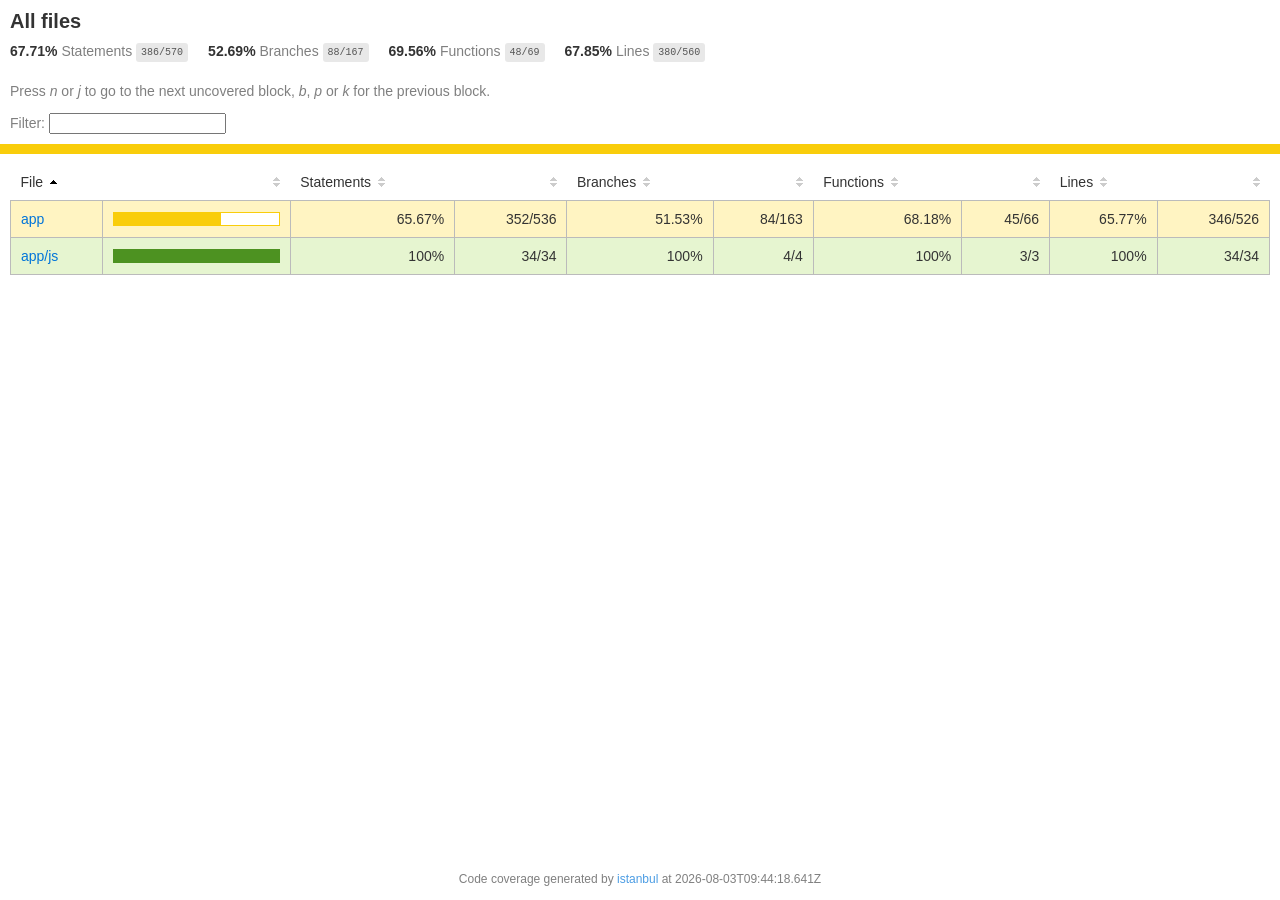
<file: coverage/index.html>
<!doctype html>
<html lang="en">

<head>
    <title>Code coverage report for All files</title>
    <meta charset="utf-8" />
    <link rel="stylesheet" href="prettify.css" />
    <link rel="stylesheet" href="base.css" />
    <link rel="shortcut icon" type="image/x-icon" href="favicon.png" />
    <meta name="viewport" content="width=device-width, initial-scale=1" />
    <style type='text/css'>
        .coverage-summary .sorter {
            background-image: url(sort-arrow-sprite.png);
        }
    </style>
</head>
    
<body>
<div class='wrapper'>
    <div class='pad1'>
        <h1>All files</h1>
        <div class='clearfix'>
            
            <div class='fl pad1y space-right2'>
                <span class="strong">67.71% </span>
                <span class="quiet">Statements</span>
                <span class='fraction'>386/570</span>
            </div>
        
            
            <div class='fl pad1y space-right2'>
                <span class="strong">52.69% </span>
                <span class="quiet">Branches</span>
                <span class='fraction'>88/167</span>
            </div>
        
            
            <div class='fl pad1y space-right2'>
                <span class="strong">69.56% </span>
                <span class="quiet">Functions</span>
                <span class='fraction'>48/69</span>
            </div>
        
            
            <div class='fl pad1y space-right2'>
                <span class="strong">67.85% </span>
                <span class="quiet">Lines</span>
                <span class='fraction'>380/560</span>
            </div>
        
            
        </div>
        <p class="quiet">
            Press <em>n</em> or <em>j</em> to go to the next uncovered block, <em>b</em>, <em>p</em> or <em>k</em> for the previous block.
        </p>
        <template id="filterTemplate">
            <div class="quiet">
                Filter:
                <input type="search" id="fileSearch">
            </div>
        </template>
    </div>
    <div class='status-line medium'></div>
    <div class="pad1">
<table class="coverage-summary">
<thead>
<tr>
   <th data-col="file" data-fmt="html" data-html="true" class="file">File</th>
   <th data-col="pic" data-type="number" data-fmt="html" data-html="true" class="pic"></th>
   <th data-col="statements" data-type="number" data-fmt="pct" class="pct">Statements</th>
   <th data-col="statements_raw" data-type="number" data-fmt="html" class="abs"></th>
   <th data-col="branches" data-type="number" data-fmt="pct" class="pct">Branches</th>
   <th data-col="branches_raw" data-type="number" data-fmt="html" class="abs"></th>
   <th data-col="functions" data-type="number" data-fmt="pct" class="pct">Functions</th>
   <th data-col="functions_raw" data-type="number" data-fmt="html" class="abs"></th>
   <th data-col="lines" data-type="number" data-fmt="pct" class="pct">Lines</th>
   <th data-col="lines_raw" data-type="number" data-fmt="html" class="abs"></th>
</tr>
</thead>
<tbody><tr>
	<td class="file medium" data-value="app"><a href="app/index.html">app</a></td>
	<td data-value="65.67" class="pic medium">
	<div class="chart"><div class="cover-fill" style="width: 65%"></div><div class="cover-empty" style="width: 35%"></div></div>
	</td>
	<td data-value="65.67" class="pct medium">65.67%</td>
	<td data-value="536" class="abs medium">352/536</td>
	<td data-value="51.53" class="pct medium">51.53%</td>
	<td data-value="163" class="abs medium">84/163</td>
	<td data-value="68.18" class="pct medium">68.18%</td>
	<td data-value="66" class="abs medium">45/66</td>
	<td data-value="65.77" class="pct medium">65.77%</td>
	<td data-value="526" class="abs medium">346/526</td>
	</tr>

<tr>
	<td class="file high" data-value="app/js"><a href="app/js/index.html">app/js</a></td>
	<td data-value="100" class="pic high">
	<div class="chart"><div class="cover-fill cover-full" style="width: 100%"></div><div class="cover-empty" style="width: 0%"></div></div>
	</td>
	<td data-value="100" class="pct high">100%</td>
	<td data-value="34" class="abs high">34/34</td>
	<td data-value="100" class="pct high">100%</td>
	<td data-value="4" class="abs high">4/4</td>
	<td data-value="100" class="pct high">100%</td>
	<td data-value="3" class="abs high">3/3</td>
	<td data-value="100" class="pct high">100%</td>
	<td data-value="34" class="abs high">34/34</td>
	</tr>

</tbody>
</table>
</div>
                <div class='push'></div><!-- for sticky footer -->
            </div><!-- /wrapper -->
            <div class='footer quiet pad2 space-top1 center small'>
                Code coverage generated by
                <a href="https://istanbul.js.org/" target="_blank" rel="noopener noreferrer">istanbul</a>
                at 2026-08-03T09:44:18.641Z
            </div>
        <script src="prettify.js"></script>
        <script>
            window.onload = function () {
                prettyPrint();
            };
        </script>
        <script src="sorter.js"></script>
        <script src="block-navigation.js"></script>
    </body>
</html>
</file>
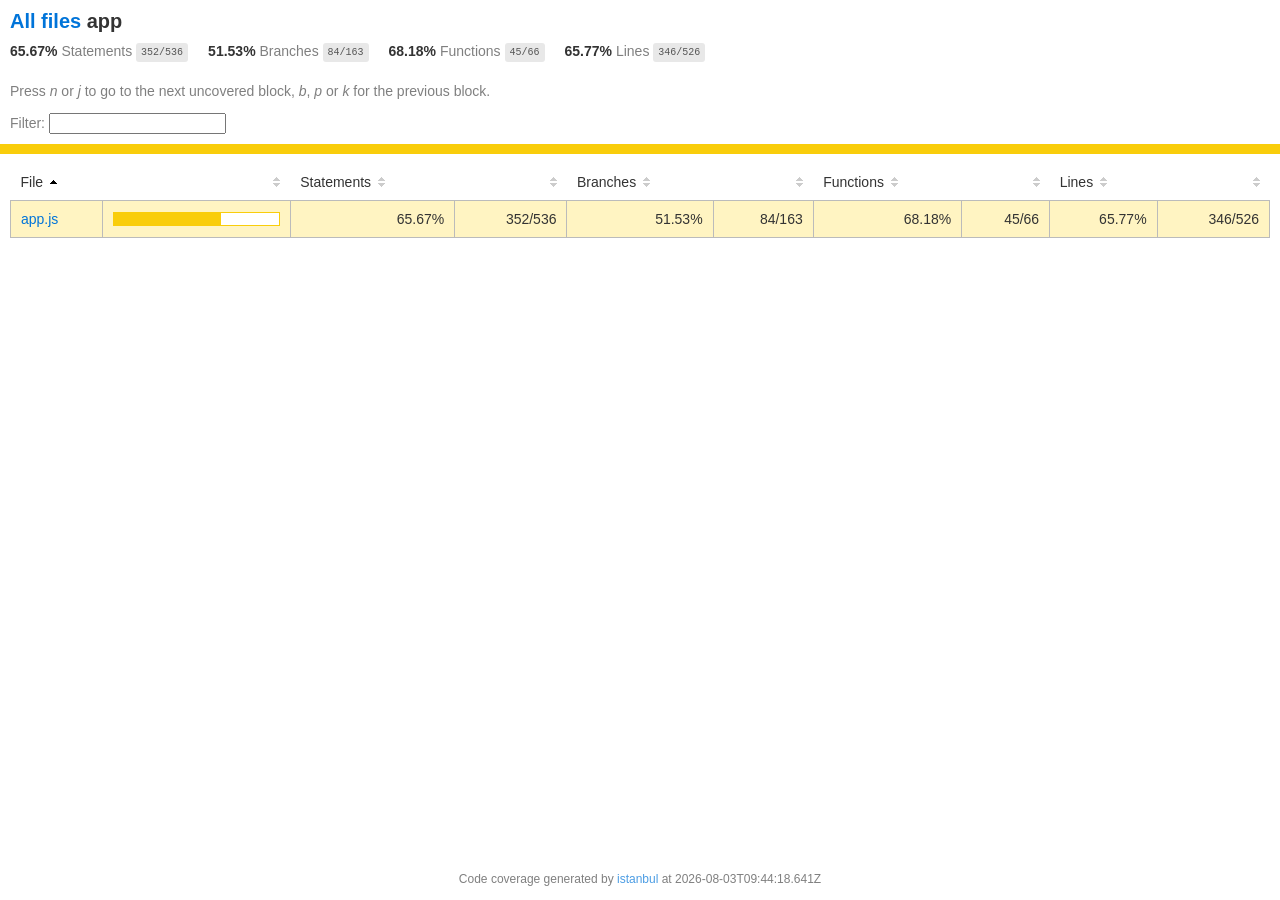
<file: coverage/app/index.html>
<!doctype html>
<html lang="en">

<head>
    <title>Code coverage report for app</title>
    <meta charset="utf-8" />
    <link rel="stylesheet" href="../prettify.css" />
    <link rel="stylesheet" href="../base.css" />
    <link rel="shortcut icon" type="image/x-icon" href="../favicon.png" />
    <meta name="viewport" content="width=device-width, initial-scale=1" />
    <style type='text/css'>
        .coverage-summary .sorter {
            background-image: url(../sort-arrow-sprite.png);
        }
    </style>
</head>
    
<body>
<div class='wrapper'>
    <div class='pad1'>
        <h1><a href="../index.html">All files</a> app</h1>
        <div class='clearfix'>
            
            <div class='fl pad1y space-right2'>
                <span class="strong">65.67% </span>
                <span class="quiet">Statements</span>
                <span class='fraction'>352/536</span>
            </div>
        
            
            <div class='fl pad1y space-right2'>
                <span class="strong">51.53% </span>
                <span class="quiet">Branches</span>
                <span class='fraction'>84/163</span>
            </div>
        
            
            <div class='fl pad1y space-right2'>
                <span class="strong">68.18% </span>
                <span class="quiet">Functions</span>
                <span class='fraction'>45/66</span>
            </div>
        
            
            <div class='fl pad1y space-right2'>
                <span class="strong">65.77% </span>
                <span class="quiet">Lines</span>
                <span class='fraction'>346/526</span>
            </div>
        
            
        </div>
        <p class="quiet">
            Press <em>n</em> or <em>j</em> to go to the next uncovered block, <em>b</em>, <em>p</em> or <em>k</em> for the previous block.
        </p>
        <template id="filterTemplate">
            <div class="quiet">
                Filter:
                <input type="search" id="fileSearch">
            </div>
        </template>
    </div>
    <div class='status-line medium'></div>
    <div class="pad1">
<table class="coverage-summary">
<thead>
<tr>
   <th data-col="file" data-fmt="html" data-html="true" class="file">File</th>
   <th data-col="pic" data-type="number" data-fmt="html" data-html="true" class="pic"></th>
   <th data-col="statements" data-type="number" data-fmt="pct" class="pct">Statements</th>
   <th data-col="statements_raw" data-type="number" data-fmt="html" class="abs"></th>
   <th data-col="branches" data-type="number" data-fmt="pct" class="pct">Branches</th>
   <th data-col="branches_raw" data-type="number" data-fmt="html" class="abs"></th>
   <th data-col="functions" data-type="number" data-fmt="pct" class="pct">Functions</th>
   <th data-col="functions_raw" data-type="number" data-fmt="html" class="abs"></th>
   <th data-col="lines" data-type="number" data-fmt="pct" class="pct">Lines</th>
   <th data-col="lines_raw" data-type="number" data-fmt="html" class="abs"></th>
</tr>
</thead>
<tbody><tr>
	<td class="file medium" data-value="app.js"><a href="app.js.html">app.js</a></td>
	<td data-value="65.67" class="pic medium">
	<div class="chart"><div class="cover-fill" style="width: 65%"></div><div class="cover-empty" style="width: 35%"></div></div>
	</td>
	<td data-value="65.67" class="pct medium">65.67%</td>
	<td data-value="536" class="abs medium">352/536</td>
	<td data-value="51.53" class="pct medium">51.53%</td>
	<td data-value="163" class="abs medium">84/163</td>
	<td data-value="68.18" class="pct medium">68.18%</td>
	<td data-value="66" class="abs medium">45/66</td>
	<td data-value="65.77" class="pct medium">65.77%</td>
	<td data-value="526" class="abs medium">346/526</td>
	</tr>

</tbody>
</table>
</div>
                <div class='push'></div><!-- for sticky footer -->
            </div><!-- /wrapper -->
            <div class='footer quiet pad2 space-top1 center small'>
                Code coverage generated by
                <a href="https://istanbul.js.org/" target="_blank" rel="noopener noreferrer">istanbul</a>
                at 2026-08-03T09:44:18.641Z
            </div>
        <script src="../prettify.js"></script>
        <script>
            window.onload = function () {
                prettyPrint();
            };
        </script>
        <script src="../sorter.js"></script>
        <script src="../block-navigation.js"></script>
    </body>
</html>
</file>
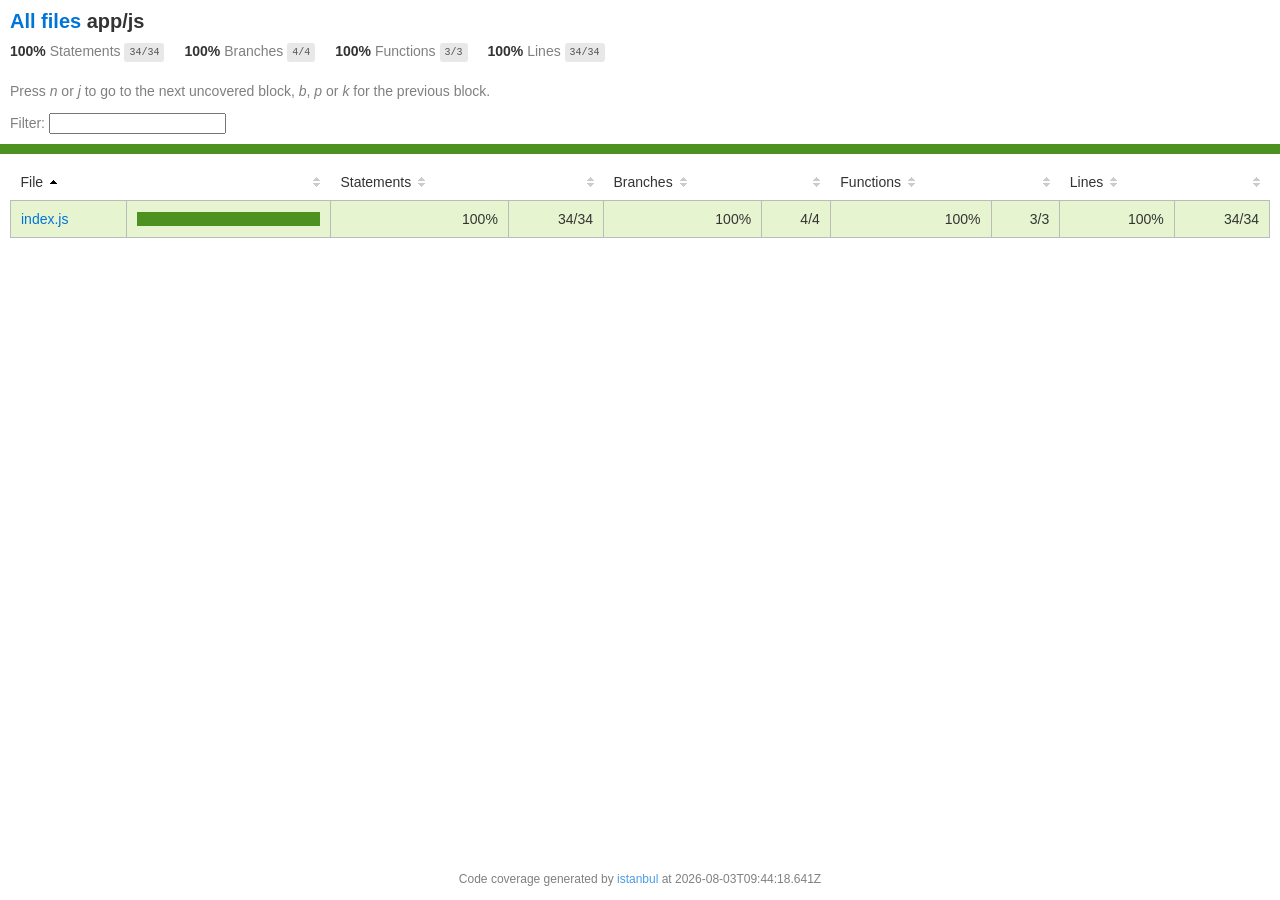
<file: coverage/app/js/index.html>
<!doctype html>
<html lang="en">

<head>
    <title>Code coverage report for app/js</title>
    <meta charset="utf-8" />
    <link rel="stylesheet" href="../../prettify.css" />
    <link rel="stylesheet" href="../../base.css" />
    <link rel="shortcut icon" type="image/x-icon" href="../../favicon.png" />
    <meta name="viewport" content="width=device-width, initial-scale=1" />
    <style type='text/css'>
        .coverage-summary .sorter {
            background-image: url(../../sort-arrow-sprite.png);
        }
    </style>
</head>
    
<body>
<div class='wrapper'>
    <div class='pad1'>
        <h1><a href="../../index.html">All files</a> app/js</h1>
        <div class='clearfix'>
            
            <div class='fl pad1y space-right2'>
                <span class="strong">100% </span>
                <span class="quiet">Statements</span>
                <span class='fraction'>34/34</span>
            </div>
        
            
            <div class='fl pad1y space-right2'>
                <span class="strong">100% </span>
                <span class="quiet">Branches</span>
                <span class='fraction'>4/4</span>
            </div>
        
            
            <div class='fl pad1y space-right2'>
                <span class="strong">100% </span>
                <span class="quiet">Functions</span>
                <span class='fraction'>3/3</span>
            </div>
        
            
            <div class='fl pad1y space-right2'>
                <span class="strong">100% </span>
                <span class="quiet">Lines</span>
                <span class='fraction'>34/34</span>
            </div>
        
            
        </div>
        <p class="quiet">
            Press <em>n</em> or <em>j</em> to go to the next uncovered block, <em>b</em>, <em>p</em> or <em>k</em> for the previous block.
        </p>
        <template id="filterTemplate">
            <div class="quiet">
                Filter:
                <input type="search" id="fileSearch">
            </div>
        </template>
    </div>
    <div class='status-line high'></div>
    <div class="pad1">
<table class="coverage-summary">
<thead>
<tr>
   <th data-col="file" data-fmt="html" data-html="true" class="file">File</th>
   <th data-col="pic" data-type="number" data-fmt="html" data-html="true" class="pic"></th>
   <th data-col="statements" data-type="number" data-fmt="pct" class="pct">Statements</th>
   <th data-col="statements_raw" data-type="number" data-fmt="html" class="abs"></th>
   <th data-col="branches" data-type="number" data-fmt="pct" class="pct">Branches</th>
   <th data-col="branches_raw" data-type="number" data-fmt="html" class="abs"></th>
   <th data-col="functions" data-type="number" data-fmt="pct" class="pct">Functions</th>
   <th data-col="functions_raw" data-type="number" data-fmt="html" class="abs"></th>
   <th data-col="lines" data-type="number" data-fmt="pct" class="pct">Lines</th>
   <th data-col="lines_raw" data-type="number" data-fmt="html" class="abs"></th>
</tr>
</thead>
<tbody><tr>
	<td class="file high" data-value="index.js"><a href="index.js.html">index.js</a></td>
	<td data-value="100" class="pic high">
	<div class="chart"><div class="cover-fill cover-full" style="width: 100%"></div><div class="cover-empty" style="width: 0%"></div></div>
	</td>
	<td data-value="100" class="pct high">100%</td>
	<td data-value="34" class="abs high">34/34</td>
	<td data-value="100" class="pct high">100%</td>
	<td data-value="4" class="abs high">4/4</td>
	<td data-value="100" class="pct high">100%</td>
	<td data-value="3" class="abs high">3/3</td>
	<td data-value="100" class="pct high">100%</td>
	<td data-value="34" class="abs high">34/34</td>
	</tr>

</tbody>
</table>
</div>
                <div class='push'></div><!-- for sticky footer -->
            </div><!-- /wrapper -->
            <div class='footer quiet pad2 space-top1 center small'>
                Code coverage generated by
                <a href="https://istanbul.js.org/" target="_blank" rel="noopener noreferrer">istanbul</a>
                at 2026-08-03T09:44:18.641Z
            </div>
        <script src="../../prettify.js"></script>
        <script>
            window.onload = function () {
                prettyPrint();
            };
        </script>
        <script src="../../sorter.js"></script>
        <script src="../../block-navigation.js"></script>
    </body>
</html>
</file>
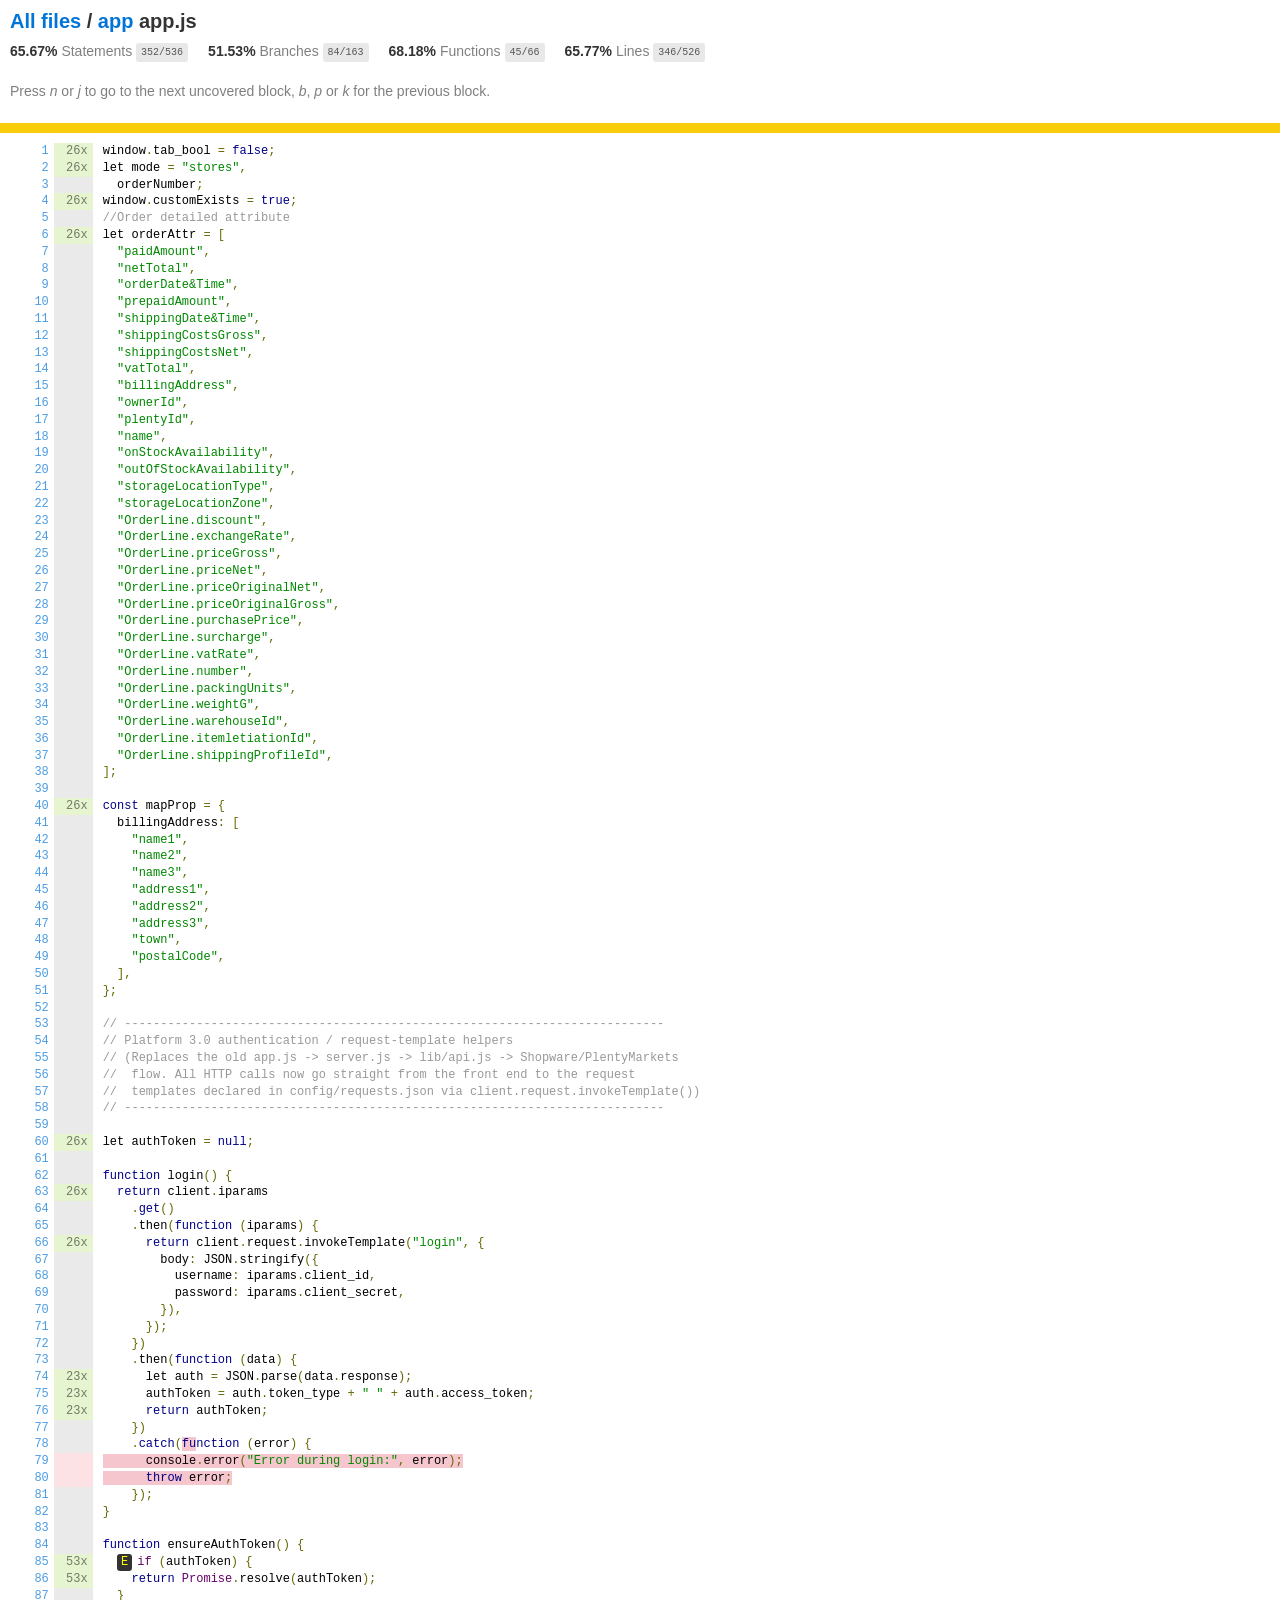
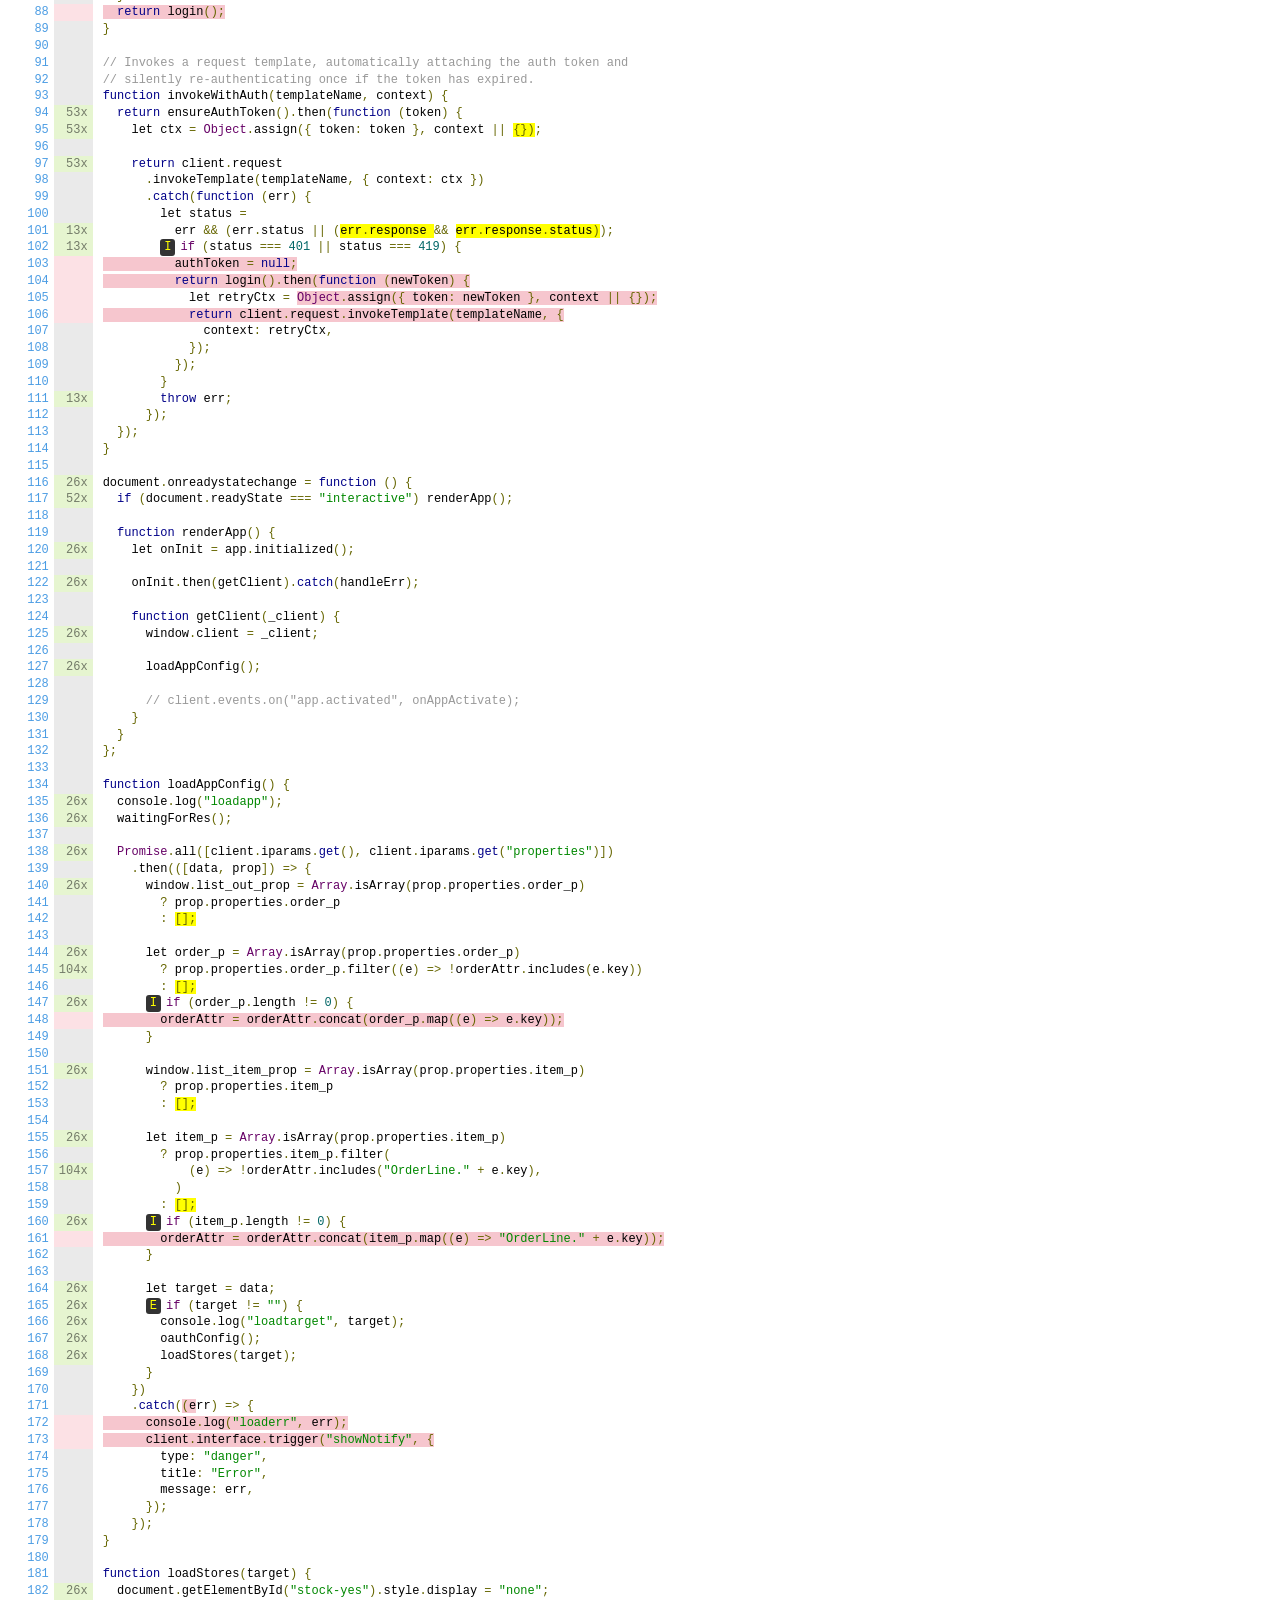
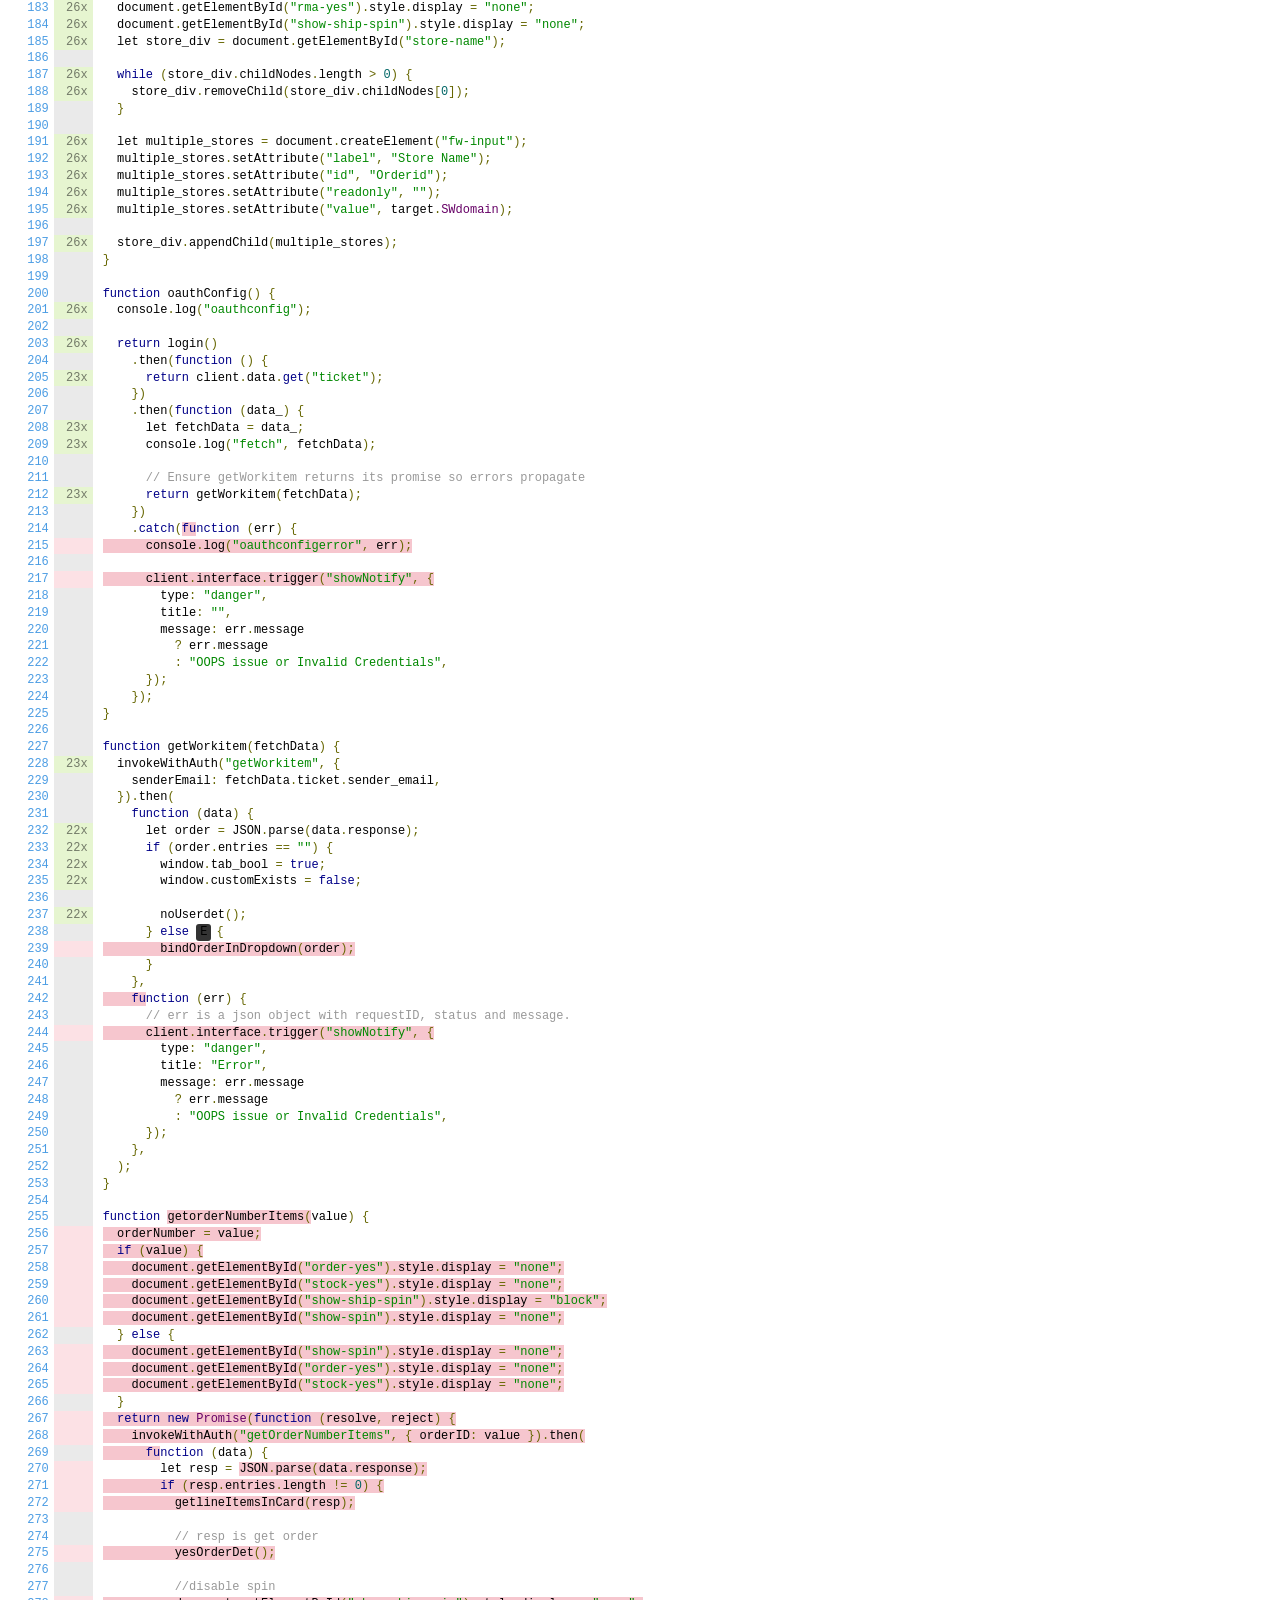
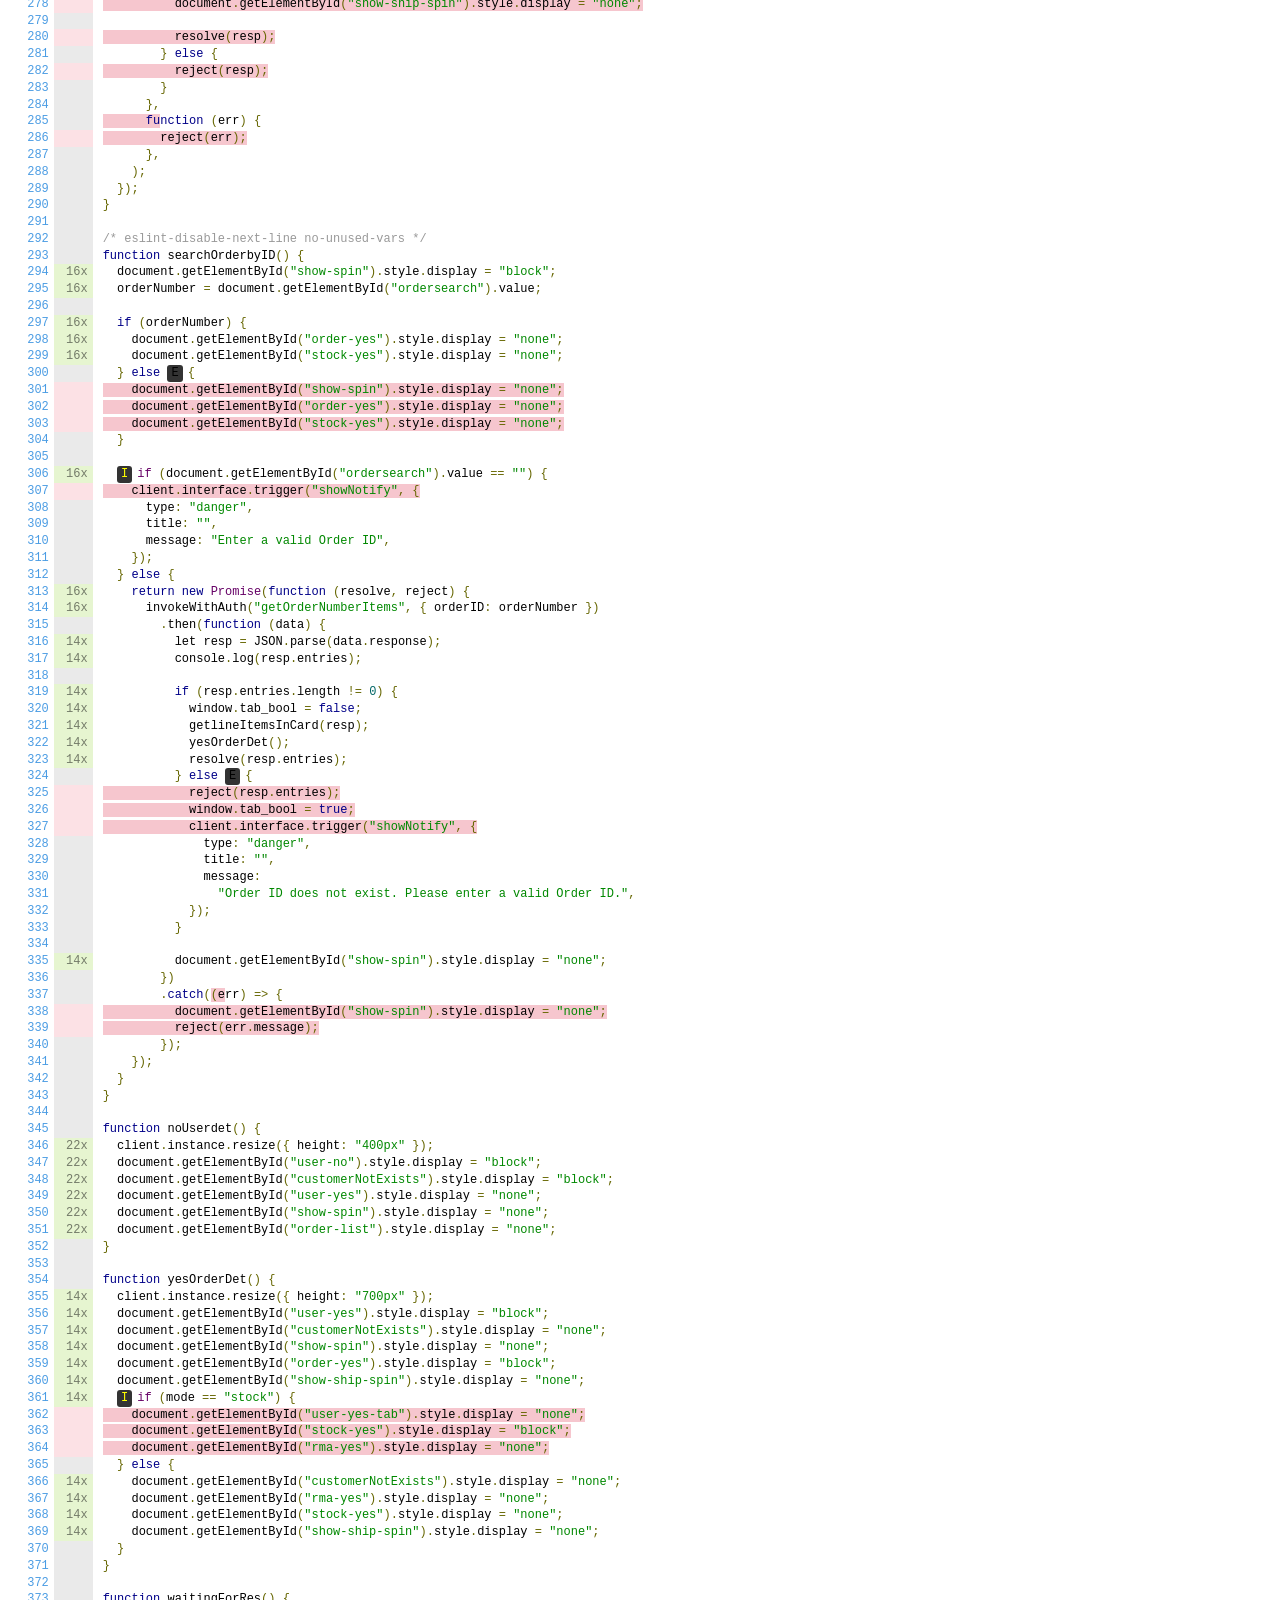
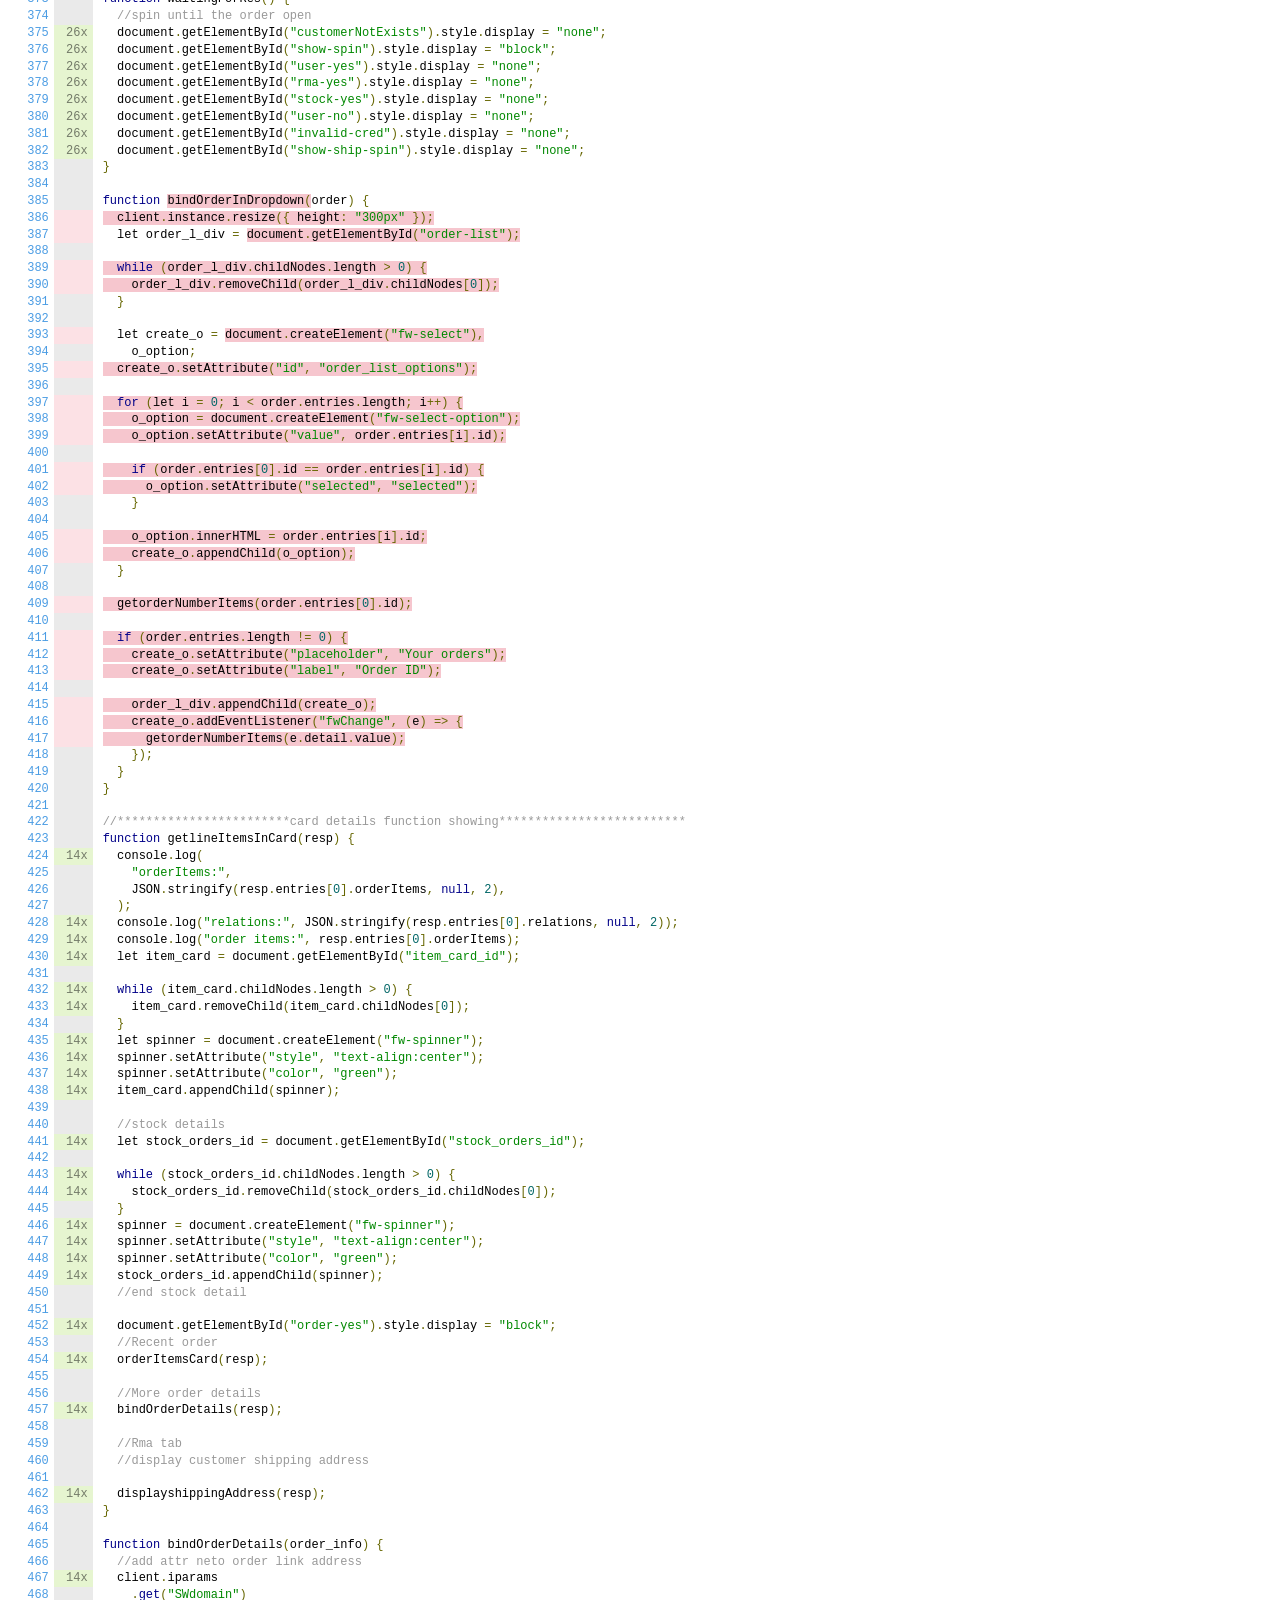
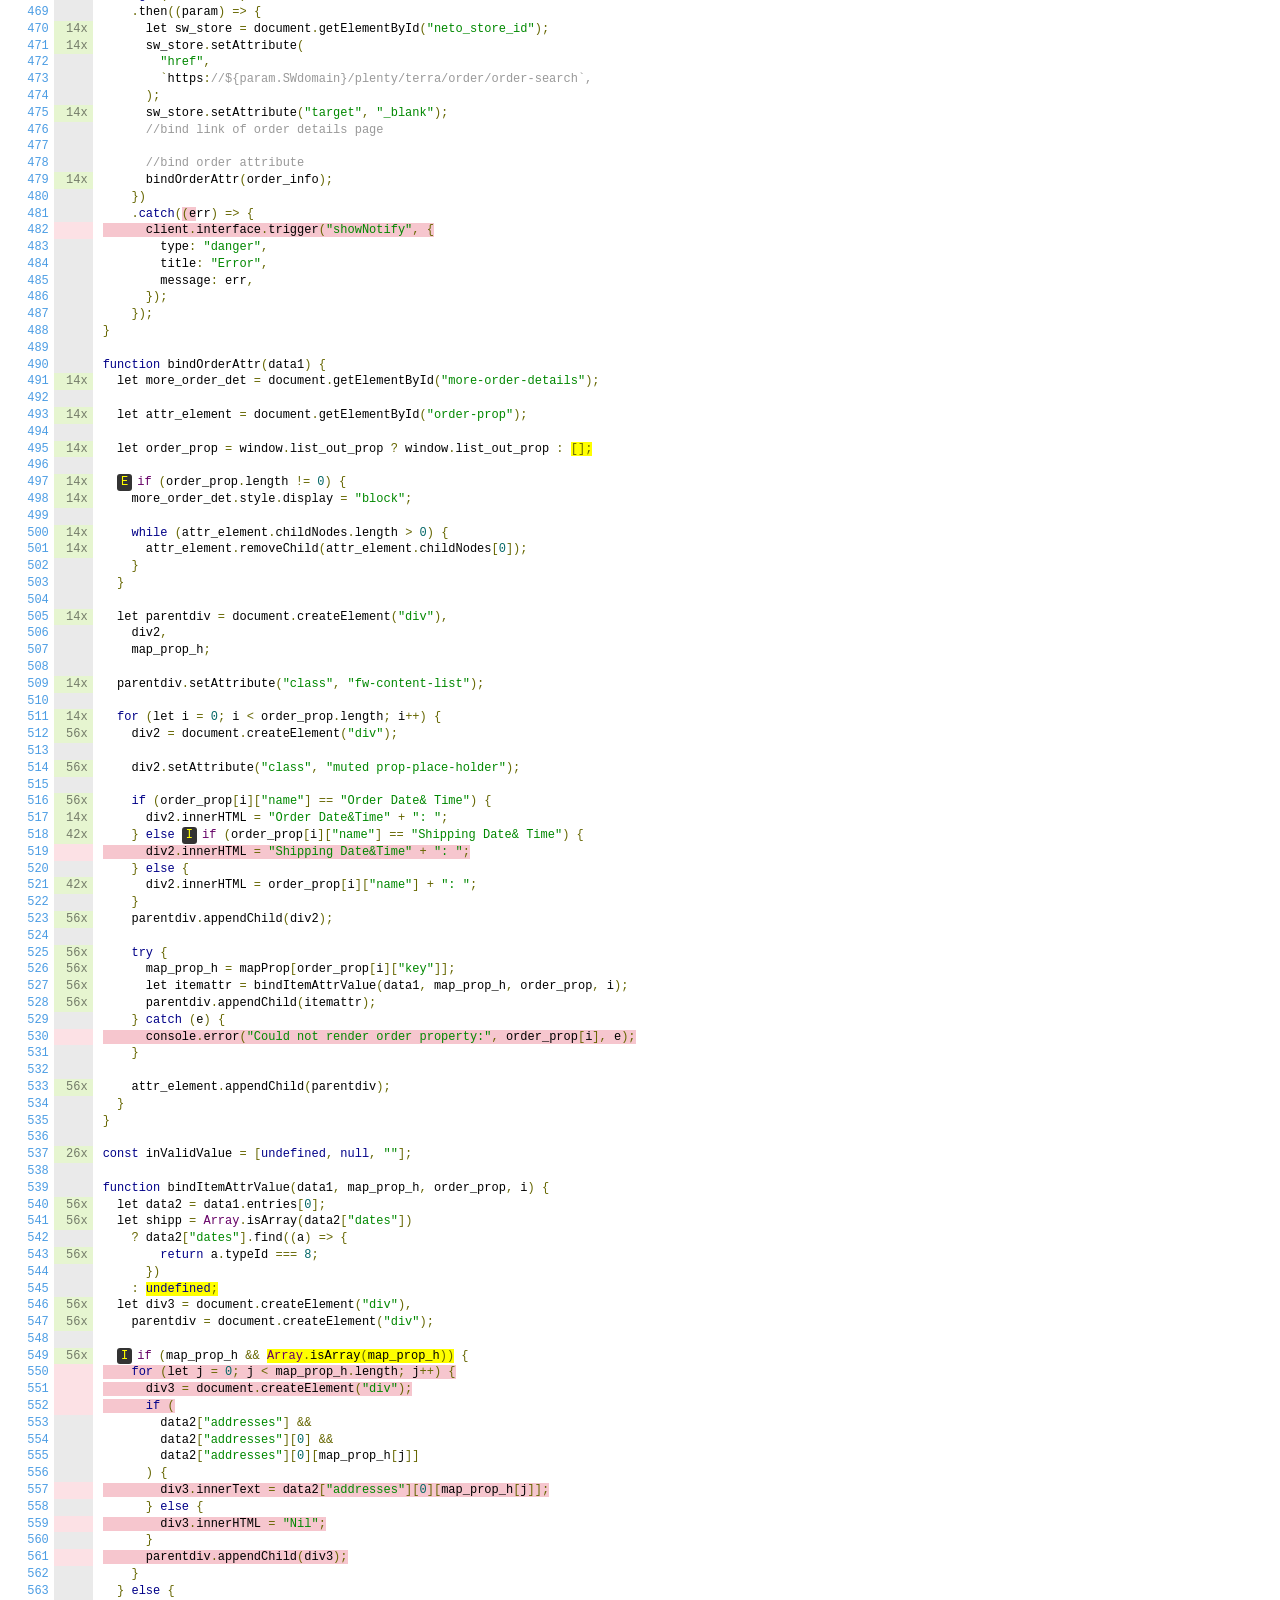
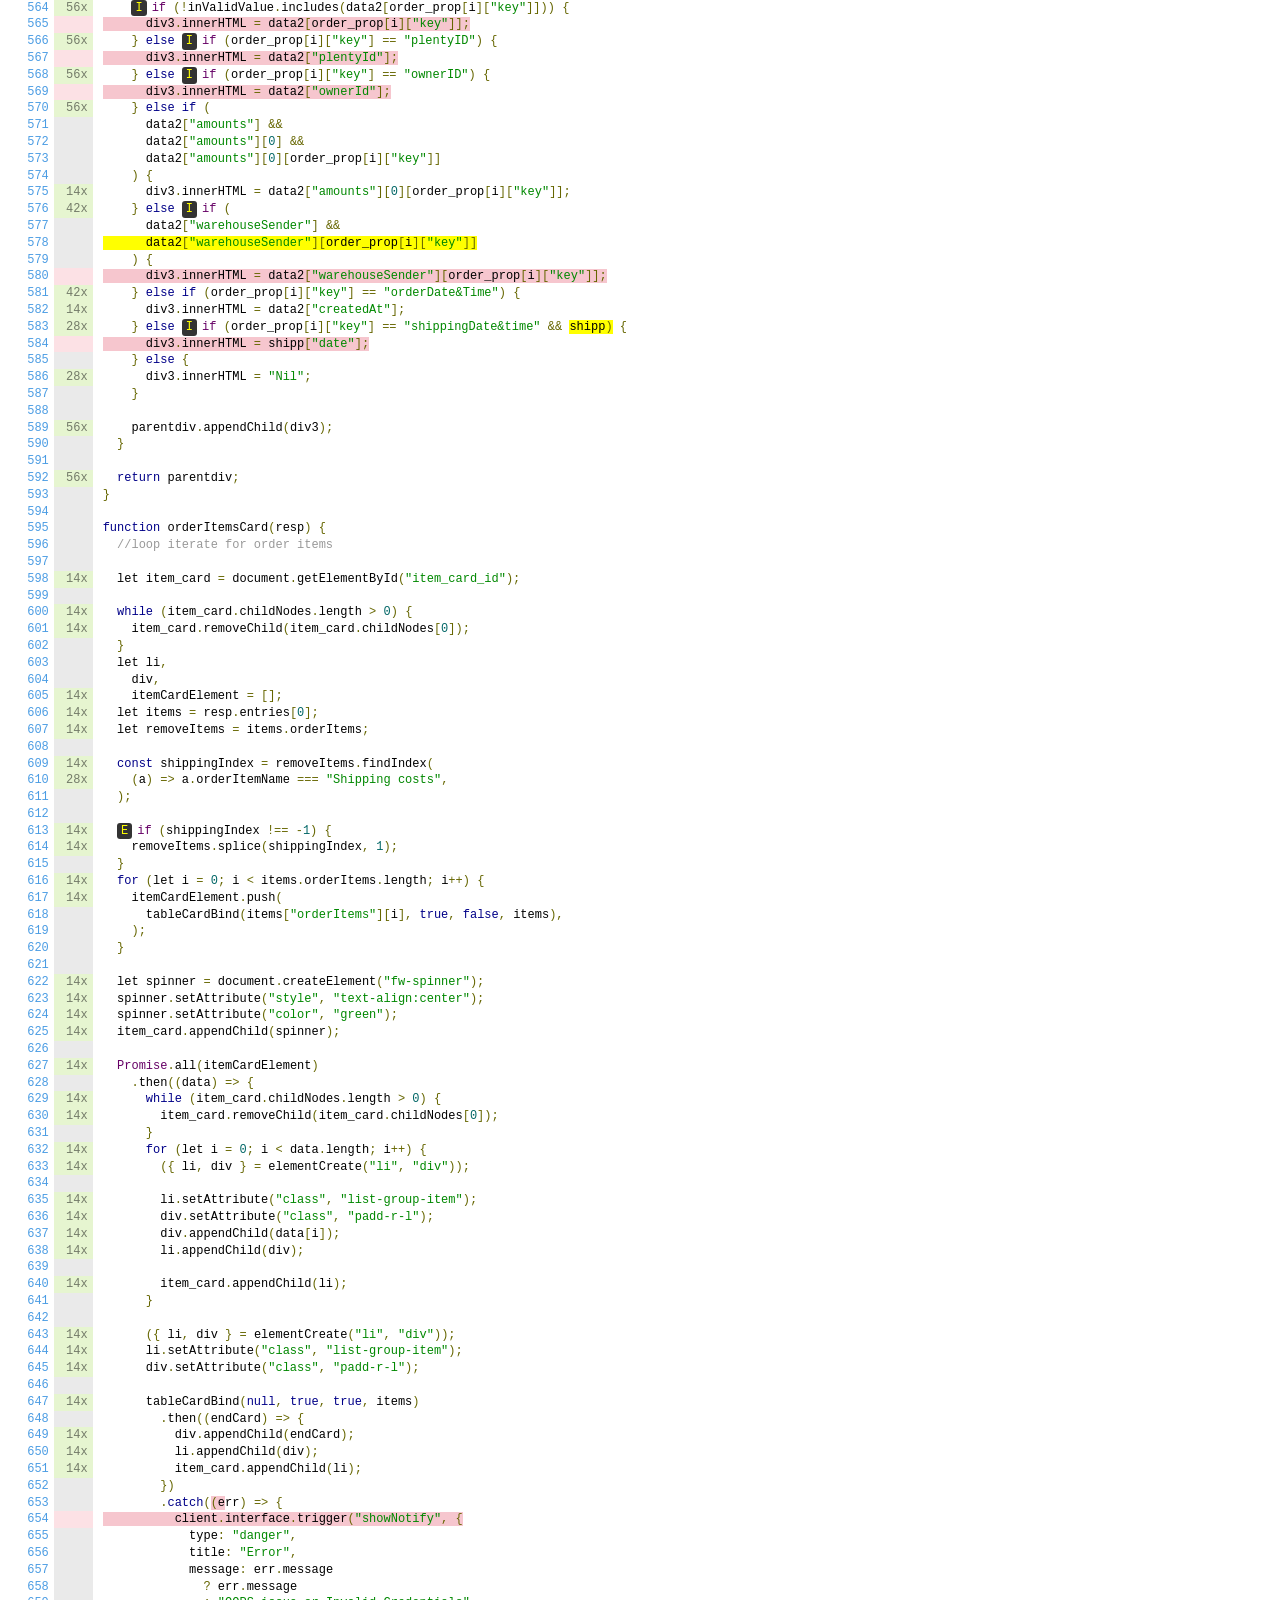
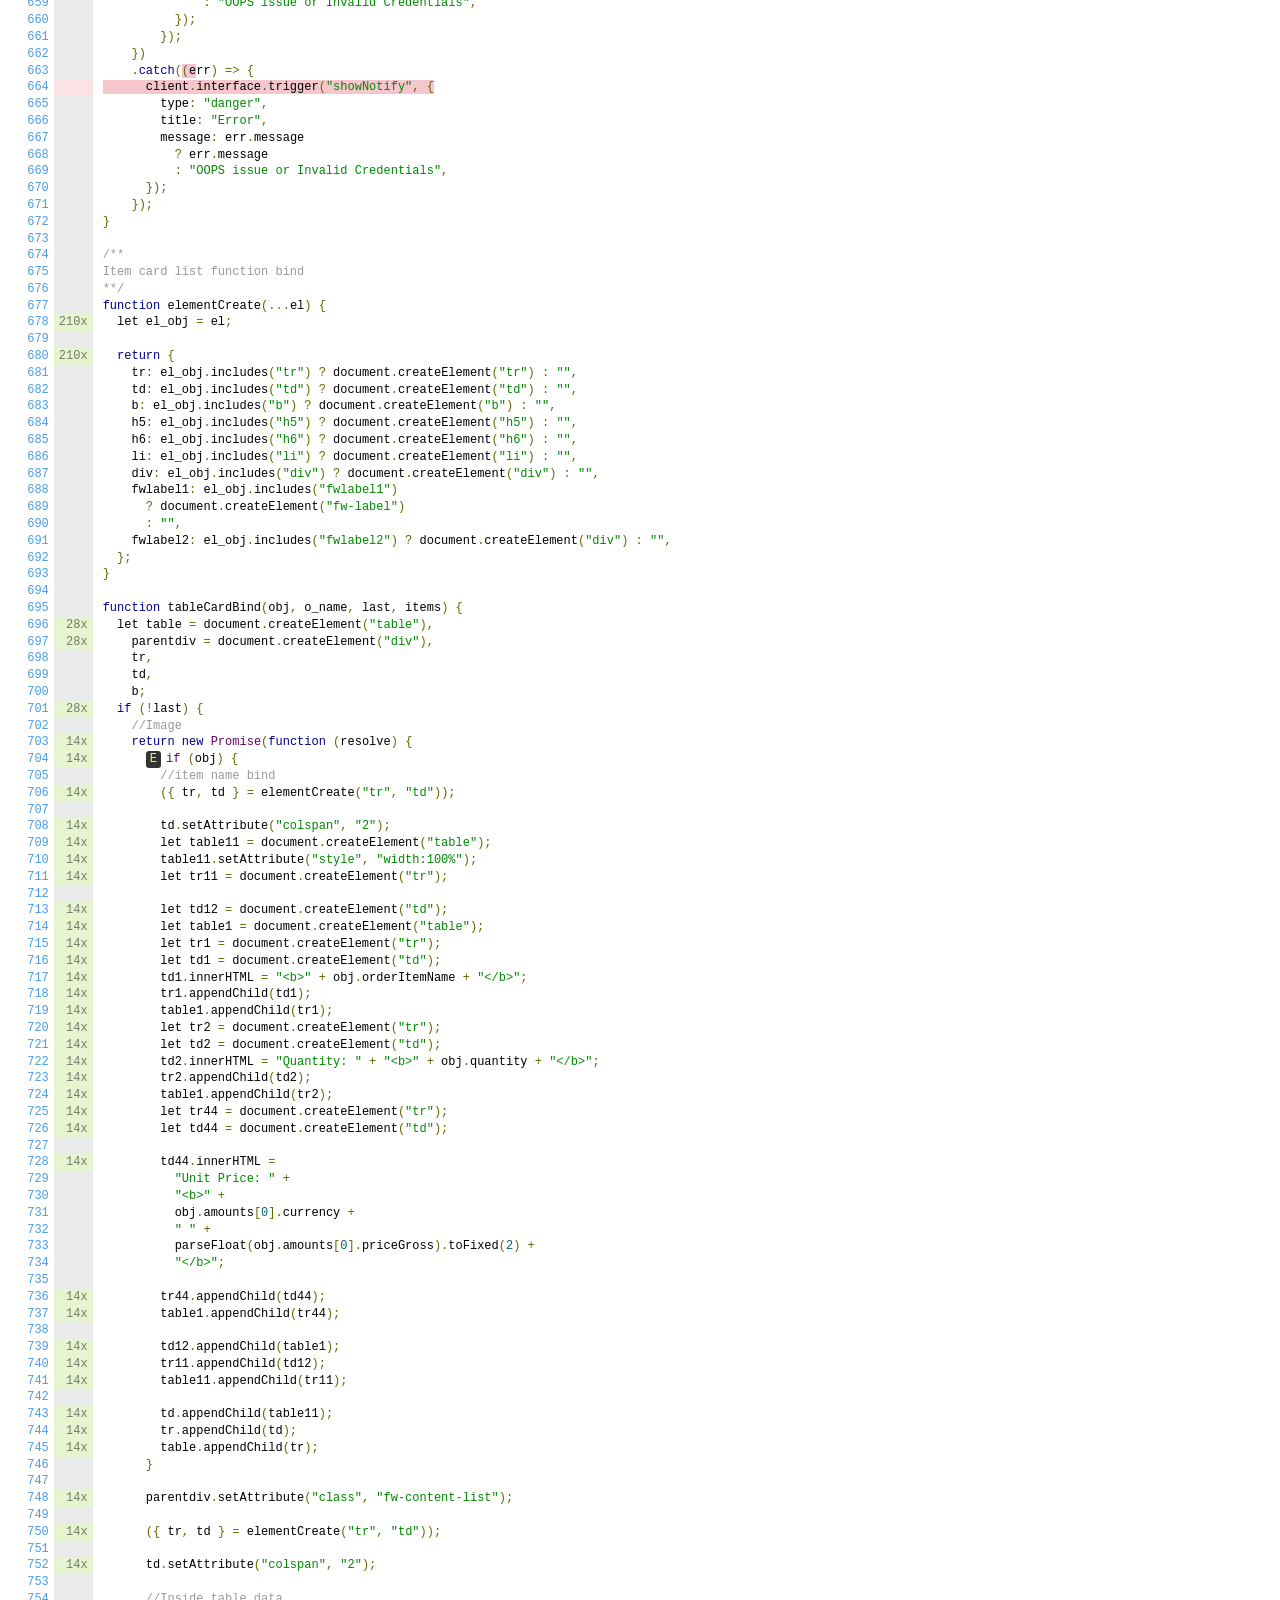
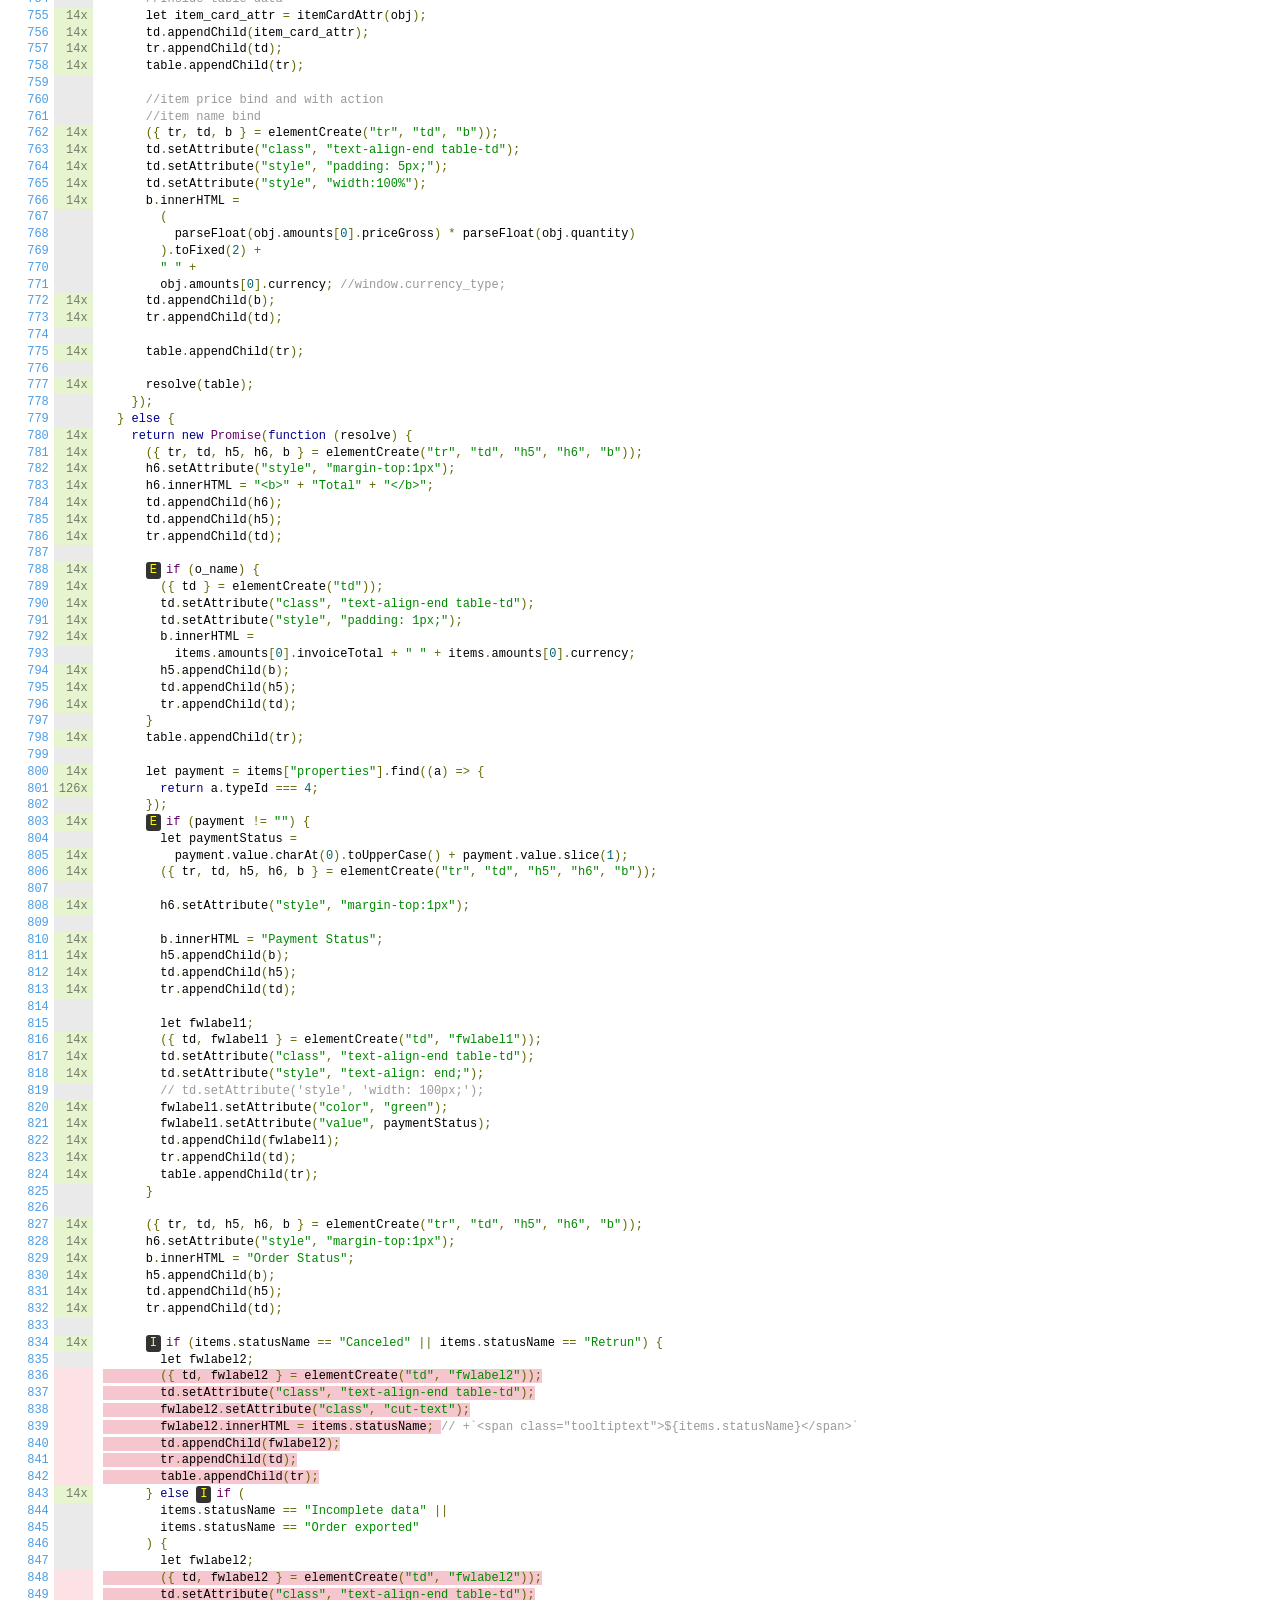
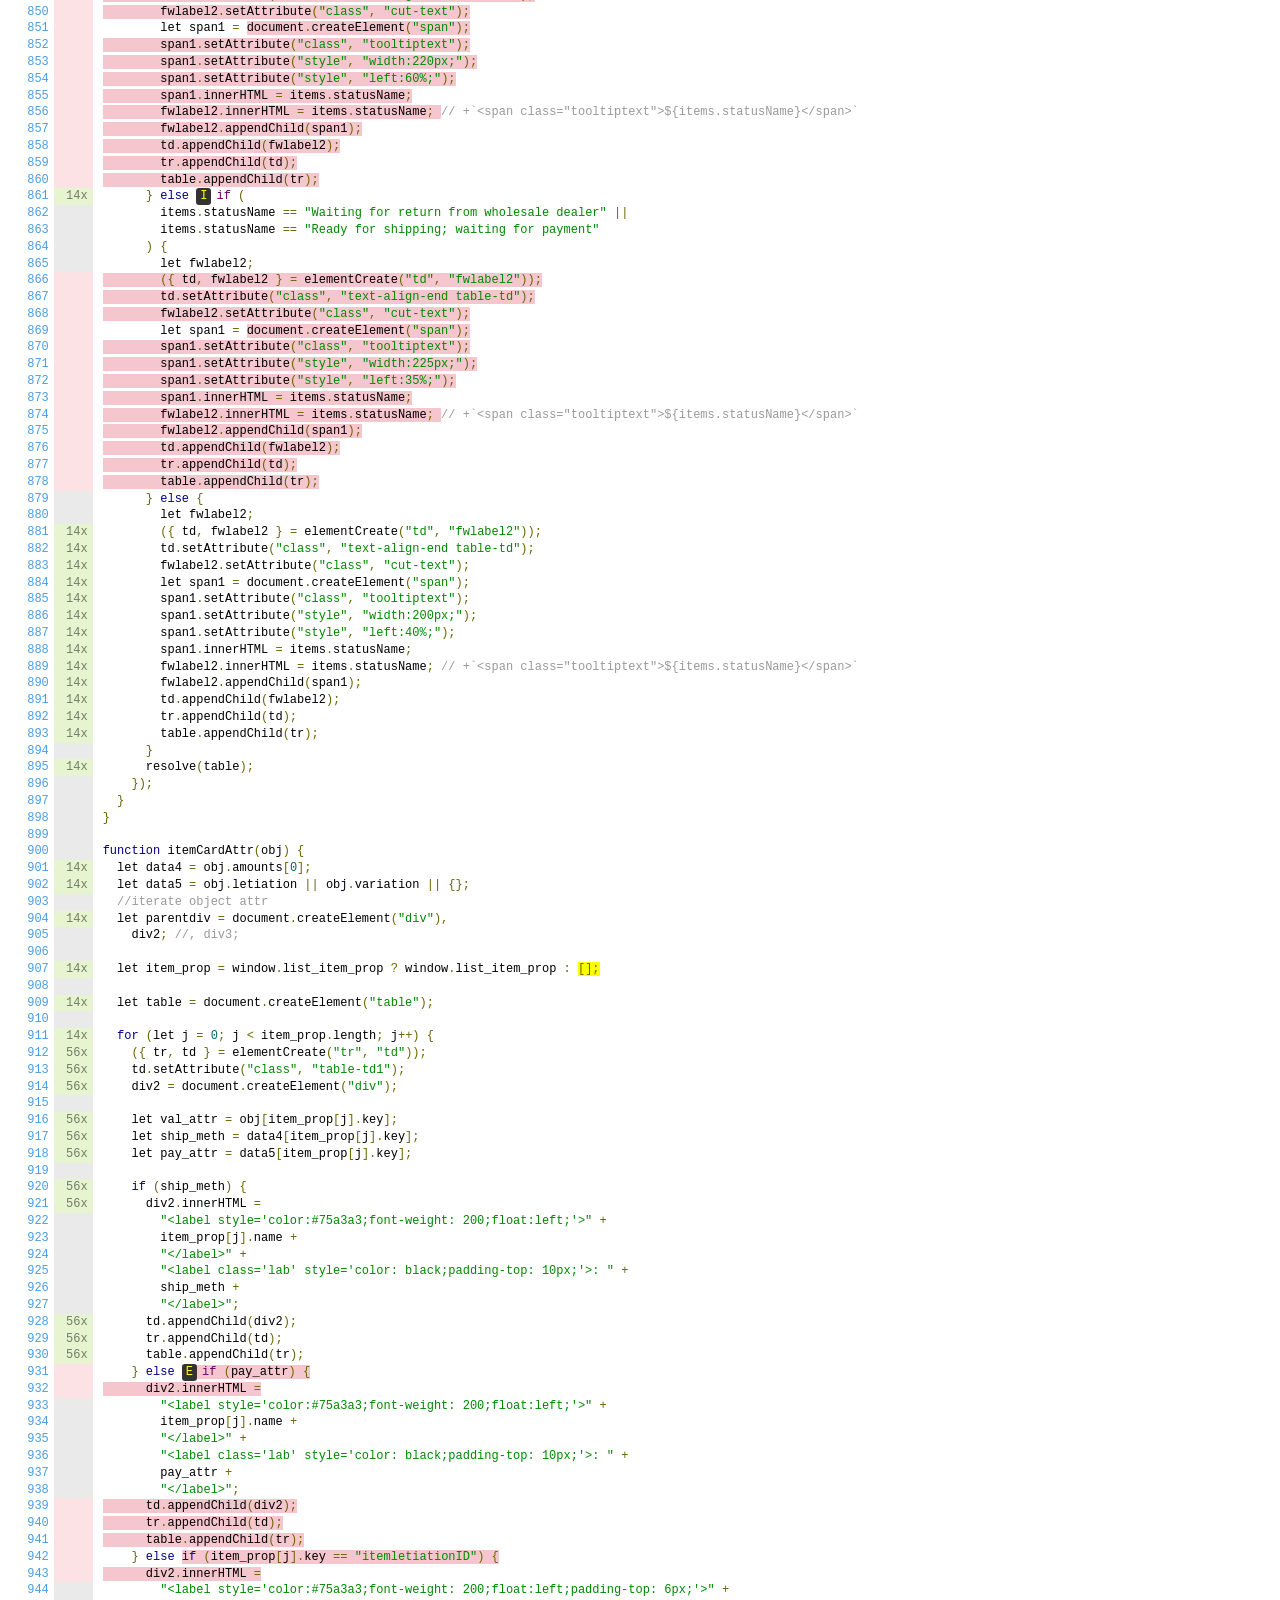
<file: coverage/app/app.js.html>
<!doctype html>
<html lang="en">

<head>
    <title>Code coverage report for app/app.js</title>
    <meta charset="utf-8" />
    <link rel="stylesheet" href="../prettify.css" />
    <link rel="stylesheet" href="../base.css" />
    <link rel="shortcut icon" type="image/x-icon" href="../favicon.png" />
    <meta name="viewport" content="width=device-width, initial-scale=1" />
    <style type='text/css'>
        .coverage-summary .sorter {
            background-image: url(../sort-arrow-sprite.png);
        }
    </style>
</head>
    
<body>
<div class='wrapper'>
    <div class='pad1'>
        <h1><a href="../index.html">All files</a> / <a href="index.html">app</a> app.js</h1>
        <div class='clearfix'>
            
            <div class='fl pad1y space-right2'>
                <span class="strong">65.67% </span>
                <span class="quiet">Statements</span>
                <span class='fraction'>352/536</span>
            </div>
        
            
            <div class='fl pad1y space-right2'>
                <span class="strong">51.53% </span>
                <span class="quiet">Branches</span>
                <span class='fraction'>84/163</span>
            </div>
        
            
            <div class='fl pad1y space-right2'>
                <span class="strong">68.18% </span>
                <span class="quiet">Functions</span>
                <span class='fraction'>45/66</span>
            </div>
        
            
            <div class='fl pad1y space-right2'>
                <span class="strong">65.77% </span>
                <span class="quiet">Lines</span>
                <span class='fraction'>346/526</span>
            </div>
        
            
        </div>
        <p class="quiet">
            Press <em>n</em> or <em>j</em> to go to the next uncovered block, <em>b</em>, <em>p</em> or <em>k</em> for the previous block.
        </p>
        <template id="filterTemplate">
            <div class="quiet">
                Filter:
                <input type="search" id="fileSearch">
            </div>
        </template>
    </div>
    <div class='status-line medium'></div>
    <pre><table class="coverage">
<tr><td class="line-count quiet"><a name='L1'></a><a href='#L1'>1</a>
<a name='L2'></a><a href='#L2'>2</a>
<a name='L3'></a><a href='#L3'>3</a>
<a name='L4'></a><a href='#L4'>4</a>
<a name='L5'></a><a href='#L5'>5</a>
<a name='L6'></a><a href='#L6'>6</a>
<a name='L7'></a><a href='#L7'>7</a>
<a name='L8'></a><a href='#L8'>8</a>
<a name='L9'></a><a href='#L9'>9</a>
<a name='L10'></a><a href='#L10'>10</a>
<a name='L11'></a><a href='#L11'>11</a>
<a name='L12'></a><a href='#L12'>12</a>
<a name='L13'></a><a href='#L13'>13</a>
<a name='L14'></a><a href='#L14'>14</a>
<a name='L15'></a><a href='#L15'>15</a>
<a name='L16'></a><a href='#L16'>16</a>
<a name='L17'></a><a href='#L17'>17</a>
<a name='L18'></a><a href='#L18'>18</a>
<a name='L19'></a><a href='#L19'>19</a>
<a name='L20'></a><a href='#L20'>20</a>
<a name='L21'></a><a href='#L21'>21</a>
<a name='L22'></a><a href='#L22'>22</a>
<a name='L23'></a><a href='#L23'>23</a>
<a name='L24'></a><a href='#L24'>24</a>
<a name='L25'></a><a href='#L25'>25</a>
<a name='L26'></a><a href='#L26'>26</a>
<a name='L27'></a><a href='#L27'>27</a>
<a name='L28'></a><a href='#L28'>28</a>
<a name='L29'></a><a href='#L29'>29</a>
<a name='L30'></a><a href='#L30'>30</a>
<a name='L31'></a><a href='#L31'>31</a>
<a name='L32'></a><a href='#L32'>32</a>
<a name='L33'></a><a href='#L33'>33</a>
<a name='L34'></a><a href='#L34'>34</a>
<a name='L35'></a><a href='#L35'>35</a>
<a name='L36'></a><a href='#L36'>36</a>
<a name='L37'></a><a href='#L37'>37</a>
<a name='L38'></a><a href='#L38'>38</a>
<a name='L39'></a><a href='#L39'>39</a>
<a name='L40'></a><a href='#L40'>40</a>
<a name='L41'></a><a href='#L41'>41</a>
<a name='L42'></a><a href='#L42'>42</a>
<a name='L43'></a><a href='#L43'>43</a>
<a name='L44'></a><a href='#L44'>44</a>
<a name='L45'></a><a href='#L45'>45</a>
<a name='L46'></a><a href='#L46'>46</a>
<a name='L47'></a><a href='#L47'>47</a>
<a name='L48'></a><a href='#L48'>48</a>
<a name='L49'></a><a href='#L49'>49</a>
<a name='L50'></a><a href='#L50'>50</a>
<a name='L51'></a><a href='#L51'>51</a>
<a name='L52'></a><a href='#L52'>52</a>
<a name='L53'></a><a href='#L53'>53</a>
<a name='L54'></a><a href='#L54'>54</a>
<a name='L55'></a><a href='#L55'>55</a>
<a name='L56'></a><a href='#L56'>56</a>
<a name='L57'></a><a href='#L57'>57</a>
<a name='L58'></a><a href='#L58'>58</a>
<a name='L59'></a><a href='#L59'>59</a>
<a name='L60'></a><a href='#L60'>60</a>
<a name='L61'></a><a href='#L61'>61</a>
<a name='L62'></a><a href='#L62'>62</a>
<a name='L63'></a><a href='#L63'>63</a>
<a name='L64'></a><a href='#L64'>64</a>
<a name='L65'></a><a href='#L65'>65</a>
<a name='L66'></a><a href='#L66'>66</a>
<a name='L67'></a><a href='#L67'>67</a>
<a name='L68'></a><a href='#L68'>68</a>
<a name='L69'></a><a href='#L69'>69</a>
<a name='L70'></a><a href='#L70'>70</a>
<a name='L71'></a><a href='#L71'>71</a>
<a name='L72'></a><a href='#L72'>72</a>
<a name='L73'></a><a href='#L73'>73</a>
<a name='L74'></a><a href='#L74'>74</a>
<a name='L75'></a><a href='#L75'>75</a>
<a name='L76'></a><a href='#L76'>76</a>
<a name='L77'></a><a href='#L77'>77</a>
<a name='L78'></a><a href='#L78'>78</a>
<a name='L79'></a><a href='#L79'>79</a>
<a name='L80'></a><a href='#L80'>80</a>
<a name='L81'></a><a href='#L81'>81</a>
<a name='L82'></a><a href='#L82'>82</a>
<a name='L83'></a><a href='#L83'>83</a>
<a name='L84'></a><a href='#L84'>84</a>
<a name='L85'></a><a href='#L85'>85</a>
<a name='L86'></a><a href='#L86'>86</a>
<a name='L87'></a><a href='#L87'>87</a>
<a name='L88'></a><a href='#L88'>88</a>
<a name='L89'></a><a href='#L89'>89</a>
<a name='L90'></a><a href='#L90'>90</a>
<a name='L91'></a><a href='#L91'>91</a>
<a name='L92'></a><a href='#L92'>92</a>
<a name='L93'></a><a href='#L93'>93</a>
<a name='L94'></a><a href='#L94'>94</a>
<a name='L95'></a><a href='#L95'>95</a>
<a name='L96'></a><a href='#L96'>96</a>
<a name='L97'></a><a href='#L97'>97</a>
<a name='L98'></a><a href='#L98'>98</a>
<a name='L99'></a><a href='#L99'>99</a>
<a name='L100'></a><a href='#L100'>100</a>
<a name='L101'></a><a href='#L101'>101</a>
<a name='L102'></a><a href='#L102'>102</a>
<a name='L103'></a><a href='#L103'>103</a>
<a name='L104'></a><a href='#L104'>104</a>
<a name='L105'></a><a href='#L105'>105</a>
<a name='L106'></a><a href='#L106'>106</a>
<a name='L107'></a><a href='#L107'>107</a>
<a name='L108'></a><a href='#L108'>108</a>
<a name='L109'></a><a href='#L109'>109</a>
<a name='L110'></a><a href='#L110'>110</a>
<a name='L111'></a><a href='#L111'>111</a>
<a name='L112'></a><a href='#L112'>112</a>
<a name='L113'></a><a href='#L113'>113</a>
<a name='L114'></a><a href='#L114'>114</a>
<a name='L115'></a><a href='#L115'>115</a>
<a name='L116'></a><a href='#L116'>116</a>
<a name='L117'></a><a href='#L117'>117</a>
<a name='L118'></a><a href='#L118'>118</a>
<a name='L119'></a><a href='#L119'>119</a>
<a name='L120'></a><a href='#L120'>120</a>
<a name='L121'></a><a href='#L121'>121</a>
<a name='L122'></a><a href='#L122'>122</a>
<a name='L123'></a><a href='#L123'>123</a>
<a name='L124'></a><a href='#L124'>124</a>
<a name='L125'></a><a href='#L125'>125</a>
<a name='L126'></a><a href='#L126'>126</a>
<a name='L127'></a><a href='#L127'>127</a>
<a name='L128'></a><a href='#L128'>128</a>
<a name='L129'></a><a href='#L129'>129</a>
<a name='L130'></a><a href='#L130'>130</a>
<a name='L131'></a><a href='#L131'>131</a>
<a name='L132'></a><a href='#L132'>132</a>
<a name='L133'></a><a href='#L133'>133</a>
<a name='L134'></a><a href='#L134'>134</a>
<a name='L135'></a><a href='#L135'>135</a>
<a name='L136'></a><a href='#L136'>136</a>
<a name='L137'></a><a href='#L137'>137</a>
<a name='L138'></a><a href='#L138'>138</a>
<a name='L139'></a><a href='#L139'>139</a>
<a name='L140'></a><a href='#L140'>140</a>
<a name='L141'></a><a href='#L141'>141</a>
<a name='L142'></a><a href='#L142'>142</a>
<a name='L143'></a><a href='#L143'>143</a>
<a name='L144'></a><a href='#L144'>144</a>
<a name='L145'></a><a href='#L145'>145</a>
<a name='L146'></a><a href='#L146'>146</a>
<a name='L147'></a><a href='#L147'>147</a>
<a name='L148'></a><a href='#L148'>148</a>
<a name='L149'></a><a href='#L149'>149</a>
<a name='L150'></a><a href='#L150'>150</a>
<a name='L151'></a><a href='#L151'>151</a>
<a name='L152'></a><a href='#L152'>152</a>
<a name='L153'></a><a href='#L153'>153</a>
<a name='L154'></a><a href='#L154'>154</a>
<a name='L155'></a><a href='#L155'>155</a>
<a name='L156'></a><a href='#L156'>156</a>
<a name='L157'></a><a href='#L157'>157</a>
<a name='L158'></a><a href='#L158'>158</a>
<a name='L159'></a><a href='#L159'>159</a>
<a name='L160'></a><a href='#L160'>160</a>
<a name='L161'></a><a href='#L161'>161</a>
<a name='L162'></a><a href='#L162'>162</a>
<a name='L163'></a><a href='#L163'>163</a>
<a name='L164'></a><a href='#L164'>164</a>
<a name='L165'></a><a href='#L165'>165</a>
<a name='L166'></a><a href='#L166'>166</a>
<a name='L167'></a><a href='#L167'>167</a>
<a name='L168'></a><a href='#L168'>168</a>
<a name='L169'></a><a href='#L169'>169</a>
<a name='L170'></a><a href='#L170'>170</a>
<a name='L171'></a><a href='#L171'>171</a>
<a name='L172'></a><a href='#L172'>172</a>
<a name='L173'></a><a href='#L173'>173</a>
<a name='L174'></a><a href='#L174'>174</a>
<a name='L175'></a><a href='#L175'>175</a>
<a name='L176'></a><a href='#L176'>176</a>
<a name='L177'></a><a href='#L177'>177</a>
<a name='L178'></a><a href='#L178'>178</a>
<a name='L179'></a><a href='#L179'>179</a>
<a name='L180'></a><a href='#L180'>180</a>
<a name='L181'></a><a href='#L181'>181</a>
<a name='L182'></a><a href='#L182'>182</a>
<a name='L183'></a><a href='#L183'>183</a>
<a name='L184'></a><a href='#L184'>184</a>
<a name='L185'></a><a href='#L185'>185</a>
<a name='L186'></a><a href='#L186'>186</a>
<a name='L187'></a><a href='#L187'>187</a>
<a name='L188'></a><a href='#L188'>188</a>
<a name='L189'></a><a href='#L189'>189</a>
<a name='L190'></a><a href='#L190'>190</a>
<a name='L191'></a><a href='#L191'>191</a>
<a name='L192'></a><a href='#L192'>192</a>
<a name='L193'></a><a href='#L193'>193</a>
<a name='L194'></a><a href='#L194'>194</a>
<a name='L195'></a><a href='#L195'>195</a>
<a name='L196'></a><a href='#L196'>196</a>
<a name='L197'></a><a href='#L197'>197</a>
<a name='L198'></a><a href='#L198'>198</a>
<a name='L199'></a><a href='#L199'>199</a>
<a name='L200'></a><a href='#L200'>200</a>
<a name='L201'></a><a href='#L201'>201</a>
<a name='L202'></a><a href='#L202'>202</a>
<a name='L203'></a><a href='#L203'>203</a>
<a name='L204'></a><a href='#L204'>204</a>
<a name='L205'></a><a href='#L205'>205</a>
<a name='L206'></a><a href='#L206'>206</a>
<a name='L207'></a><a href='#L207'>207</a>
<a name='L208'></a><a href='#L208'>208</a>
<a name='L209'></a><a href='#L209'>209</a>
<a name='L210'></a><a href='#L210'>210</a>
<a name='L211'></a><a href='#L211'>211</a>
<a name='L212'></a><a href='#L212'>212</a>
<a name='L213'></a><a href='#L213'>213</a>
<a name='L214'></a><a href='#L214'>214</a>
<a name='L215'></a><a href='#L215'>215</a>
<a name='L216'></a><a href='#L216'>216</a>
<a name='L217'></a><a href='#L217'>217</a>
<a name='L218'></a><a href='#L218'>218</a>
<a name='L219'></a><a href='#L219'>219</a>
<a name='L220'></a><a href='#L220'>220</a>
<a name='L221'></a><a href='#L221'>221</a>
<a name='L222'></a><a href='#L222'>222</a>
<a name='L223'></a><a href='#L223'>223</a>
<a name='L224'></a><a href='#L224'>224</a>
<a name='L225'></a><a href='#L225'>225</a>
<a name='L226'></a><a href='#L226'>226</a>
<a name='L227'></a><a href='#L227'>227</a>
<a name='L228'></a><a href='#L228'>228</a>
<a name='L229'></a><a href='#L229'>229</a>
<a name='L230'></a><a href='#L230'>230</a>
<a name='L231'></a><a href='#L231'>231</a>
<a name='L232'></a><a href='#L232'>232</a>
<a name='L233'></a><a href='#L233'>233</a>
<a name='L234'></a><a href='#L234'>234</a>
<a name='L235'></a><a href='#L235'>235</a>
<a name='L236'></a><a href='#L236'>236</a>
<a name='L237'></a><a href='#L237'>237</a>
<a name='L238'></a><a href='#L238'>238</a>
<a name='L239'></a><a href='#L239'>239</a>
<a name='L240'></a><a href='#L240'>240</a>
<a name='L241'></a><a href='#L241'>241</a>
<a name='L242'></a><a href='#L242'>242</a>
<a name='L243'></a><a href='#L243'>243</a>
<a name='L244'></a><a href='#L244'>244</a>
<a name='L245'></a><a href='#L245'>245</a>
<a name='L246'></a><a href='#L246'>246</a>
<a name='L247'></a><a href='#L247'>247</a>
<a name='L248'></a><a href='#L248'>248</a>
<a name='L249'></a><a href='#L249'>249</a>
<a name='L250'></a><a href='#L250'>250</a>
<a name='L251'></a><a href='#L251'>251</a>
<a name='L252'></a><a href='#L252'>252</a>
<a name='L253'></a><a href='#L253'>253</a>
<a name='L254'></a><a href='#L254'>254</a>
<a name='L255'></a><a href='#L255'>255</a>
<a name='L256'></a><a href='#L256'>256</a>
<a name='L257'></a><a href='#L257'>257</a>
<a name='L258'></a><a href='#L258'>258</a>
<a name='L259'></a><a href='#L259'>259</a>
<a name='L260'></a><a href='#L260'>260</a>
<a name='L261'></a><a href='#L261'>261</a>
<a name='L262'></a><a href='#L262'>262</a>
<a name='L263'></a><a href='#L263'>263</a>
<a name='L264'></a><a href='#L264'>264</a>
<a name='L265'></a><a href='#L265'>265</a>
<a name='L266'></a><a href='#L266'>266</a>
<a name='L267'></a><a href='#L267'>267</a>
<a name='L268'></a><a href='#L268'>268</a>
<a name='L269'></a><a href='#L269'>269</a>
<a name='L270'></a><a href='#L270'>270</a>
<a name='L271'></a><a href='#L271'>271</a>
<a name='L272'></a><a href='#L272'>272</a>
<a name='L273'></a><a href='#L273'>273</a>
<a name='L274'></a><a href='#L274'>274</a>
<a name='L275'></a><a href='#L275'>275</a>
<a name='L276'></a><a href='#L276'>276</a>
<a name='L277'></a><a href='#L277'>277</a>
<a name='L278'></a><a href='#L278'>278</a>
<a name='L279'></a><a href='#L279'>279</a>
<a name='L280'></a><a href='#L280'>280</a>
<a name='L281'></a><a href='#L281'>281</a>
<a name='L282'></a><a href='#L282'>282</a>
<a name='L283'></a><a href='#L283'>283</a>
<a name='L284'></a><a href='#L284'>284</a>
<a name='L285'></a><a href='#L285'>285</a>
<a name='L286'></a><a href='#L286'>286</a>
<a name='L287'></a><a href='#L287'>287</a>
<a name='L288'></a><a href='#L288'>288</a>
<a name='L289'></a><a href='#L289'>289</a>
<a name='L290'></a><a href='#L290'>290</a>
<a name='L291'></a><a href='#L291'>291</a>
<a name='L292'></a><a href='#L292'>292</a>
<a name='L293'></a><a href='#L293'>293</a>
<a name='L294'></a><a href='#L294'>294</a>
<a name='L295'></a><a href='#L295'>295</a>
<a name='L296'></a><a href='#L296'>296</a>
<a name='L297'></a><a href='#L297'>297</a>
<a name='L298'></a><a href='#L298'>298</a>
<a name='L299'></a><a href='#L299'>299</a>
<a name='L300'></a><a href='#L300'>300</a>
<a name='L301'></a><a href='#L301'>301</a>
<a name='L302'></a><a href='#L302'>302</a>
<a name='L303'></a><a href='#L303'>303</a>
<a name='L304'></a><a href='#L304'>304</a>
<a name='L305'></a><a href='#L305'>305</a>
<a name='L306'></a><a href='#L306'>306</a>
<a name='L307'></a><a href='#L307'>307</a>
<a name='L308'></a><a href='#L308'>308</a>
<a name='L309'></a><a href='#L309'>309</a>
<a name='L310'></a><a href='#L310'>310</a>
<a name='L311'></a><a href='#L311'>311</a>
<a name='L312'></a><a href='#L312'>312</a>
<a name='L313'></a><a href='#L313'>313</a>
<a name='L314'></a><a href='#L314'>314</a>
<a name='L315'></a><a href='#L315'>315</a>
<a name='L316'></a><a href='#L316'>316</a>
<a name='L317'></a><a href='#L317'>317</a>
<a name='L318'></a><a href='#L318'>318</a>
<a name='L319'></a><a href='#L319'>319</a>
<a name='L320'></a><a href='#L320'>320</a>
<a name='L321'></a><a href='#L321'>321</a>
<a name='L322'></a><a href='#L322'>322</a>
<a name='L323'></a><a href='#L323'>323</a>
<a name='L324'></a><a href='#L324'>324</a>
<a name='L325'></a><a href='#L325'>325</a>
<a name='L326'></a><a href='#L326'>326</a>
<a name='L327'></a><a href='#L327'>327</a>
<a name='L328'></a><a href='#L328'>328</a>
<a name='L329'></a><a href='#L329'>329</a>
<a name='L330'></a><a href='#L330'>330</a>
<a name='L331'></a><a href='#L331'>331</a>
<a name='L332'></a><a href='#L332'>332</a>
<a name='L333'></a><a href='#L333'>333</a>
<a name='L334'></a><a href='#L334'>334</a>
<a name='L335'></a><a href='#L335'>335</a>
<a name='L336'></a><a href='#L336'>336</a>
<a name='L337'></a><a href='#L337'>337</a>
<a name='L338'></a><a href='#L338'>338</a>
<a name='L339'></a><a href='#L339'>339</a>
<a name='L340'></a><a href='#L340'>340</a>
<a name='L341'></a><a href='#L341'>341</a>
<a name='L342'></a><a href='#L342'>342</a>
<a name='L343'></a><a href='#L343'>343</a>
<a name='L344'></a><a href='#L344'>344</a>
<a name='L345'></a><a href='#L345'>345</a>
<a name='L346'></a><a href='#L346'>346</a>
<a name='L347'></a><a href='#L347'>347</a>
<a name='L348'></a><a href='#L348'>348</a>
<a name='L349'></a><a href='#L349'>349</a>
<a name='L350'></a><a href='#L350'>350</a>
<a name='L351'></a><a href='#L351'>351</a>
<a name='L352'></a><a href='#L352'>352</a>
<a name='L353'></a><a href='#L353'>353</a>
<a name='L354'></a><a href='#L354'>354</a>
<a name='L355'></a><a href='#L355'>355</a>
<a name='L356'></a><a href='#L356'>356</a>
<a name='L357'></a><a href='#L357'>357</a>
<a name='L358'></a><a href='#L358'>358</a>
<a name='L359'></a><a href='#L359'>359</a>
<a name='L360'></a><a href='#L360'>360</a>
<a name='L361'></a><a href='#L361'>361</a>
<a name='L362'></a><a href='#L362'>362</a>
<a name='L363'></a><a href='#L363'>363</a>
<a name='L364'></a><a href='#L364'>364</a>
<a name='L365'></a><a href='#L365'>365</a>
<a name='L366'></a><a href='#L366'>366</a>
<a name='L367'></a><a href='#L367'>367</a>
<a name='L368'></a><a href='#L368'>368</a>
<a name='L369'></a><a href='#L369'>369</a>
<a name='L370'></a><a href='#L370'>370</a>
<a name='L371'></a><a href='#L371'>371</a>
<a name='L372'></a><a href='#L372'>372</a>
<a name='L373'></a><a href='#L373'>373</a>
<a name='L374'></a><a href='#L374'>374</a>
<a name='L375'></a><a href='#L375'>375</a>
<a name='L376'></a><a href='#L376'>376</a>
<a name='L377'></a><a href='#L377'>377</a>
<a name='L378'></a><a href='#L378'>378</a>
<a name='L379'></a><a href='#L379'>379</a>
<a name='L380'></a><a href='#L380'>380</a>
<a name='L381'></a><a href='#L381'>381</a>
<a name='L382'></a><a href='#L382'>382</a>
<a name='L383'></a><a href='#L383'>383</a>
<a name='L384'></a><a href='#L384'>384</a>
<a name='L385'></a><a href='#L385'>385</a>
<a name='L386'></a><a href='#L386'>386</a>
<a name='L387'></a><a href='#L387'>387</a>
<a name='L388'></a><a href='#L388'>388</a>
<a name='L389'></a><a href='#L389'>389</a>
<a name='L390'></a><a href='#L390'>390</a>
<a name='L391'></a><a href='#L391'>391</a>
<a name='L392'></a><a href='#L392'>392</a>
<a name='L393'></a><a href='#L393'>393</a>
<a name='L394'></a><a href='#L394'>394</a>
<a name='L395'></a><a href='#L395'>395</a>
<a name='L396'></a><a href='#L396'>396</a>
<a name='L397'></a><a href='#L397'>397</a>
<a name='L398'></a><a href='#L398'>398</a>
<a name='L399'></a><a href='#L399'>399</a>
<a name='L400'></a><a href='#L400'>400</a>
<a name='L401'></a><a href='#L401'>401</a>
<a name='L402'></a><a href='#L402'>402</a>
<a name='L403'></a><a href='#L403'>403</a>
<a name='L404'></a><a href='#L404'>404</a>
<a name='L405'></a><a href='#L405'>405</a>
<a name='L406'></a><a href='#L406'>406</a>
<a name='L407'></a><a href='#L407'>407</a>
<a name='L408'></a><a href='#L408'>408</a>
<a name='L409'></a><a href='#L409'>409</a>
<a name='L410'></a><a href='#L410'>410</a>
<a name='L411'></a><a href='#L411'>411</a>
<a name='L412'></a><a href='#L412'>412</a>
<a name='L413'></a><a href='#L413'>413</a>
<a name='L414'></a><a href='#L414'>414</a>
<a name='L415'></a><a href='#L415'>415</a>
<a name='L416'></a><a href='#L416'>416</a>
<a name='L417'></a><a href='#L417'>417</a>
<a name='L418'></a><a href='#L418'>418</a>
<a name='L419'></a><a href='#L419'>419</a>
<a name='L420'></a><a href='#L420'>420</a>
<a name='L421'></a><a href='#L421'>421</a>
<a name='L422'></a><a href='#L422'>422</a>
<a name='L423'></a><a href='#L423'>423</a>
<a name='L424'></a><a href='#L424'>424</a>
<a name='L425'></a><a href='#L425'>425</a>
<a name='L426'></a><a href='#L426'>426</a>
<a name='L427'></a><a href='#L427'>427</a>
<a name='L428'></a><a href='#L428'>428</a>
<a name='L429'></a><a href='#L429'>429</a>
<a name='L430'></a><a href='#L430'>430</a>
<a name='L431'></a><a href='#L431'>431</a>
<a name='L432'></a><a href='#L432'>432</a>
<a name='L433'></a><a href='#L433'>433</a>
<a name='L434'></a><a href='#L434'>434</a>
<a name='L435'></a><a href='#L435'>435</a>
<a name='L436'></a><a href='#L436'>436</a>
<a name='L437'></a><a href='#L437'>437</a>
<a name='L438'></a><a href='#L438'>438</a>
<a name='L439'></a><a href='#L439'>439</a>
<a name='L440'></a><a href='#L440'>440</a>
<a name='L441'></a><a href='#L441'>441</a>
<a name='L442'></a><a href='#L442'>442</a>
<a name='L443'></a><a href='#L443'>443</a>
<a name='L444'></a><a href='#L444'>444</a>
<a name='L445'></a><a href='#L445'>445</a>
<a name='L446'></a><a href='#L446'>446</a>
<a name='L447'></a><a href='#L447'>447</a>
<a name='L448'></a><a href='#L448'>448</a>
<a name='L449'></a><a href='#L449'>449</a>
<a name='L450'></a><a href='#L450'>450</a>
<a name='L451'></a><a href='#L451'>451</a>
<a name='L452'></a><a href='#L452'>452</a>
<a name='L453'></a><a href='#L453'>453</a>
<a name='L454'></a><a href='#L454'>454</a>
<a name='L455'></a><a href='#L455'>455</a>
<a name='L456'></a><a href='#L456'>456</a>
<a name='L457'></a><a href='#L457'>457</a>
<a name='L458'></a><a href='#L458'>458</a>
<a name='L459'></a><a href='#L459'>459</a>
<a name='L460'></a><a href='#L460'>460</a>
<a name='L461'></a><a href='#L461'>461</a>
<a name='L462'></a><a href='#L462'>462</a>
<a name='L463'></a><a href='#L463'>463</a>
<a name='L464'></a><a href='#L464'>464</a>
<a name='L465'></a><a href='#L465'>465</a>
<a name='L466'></a><a href='#L466'>466</a>
<a name='L467'></a><a href='#L467'>467</a>
<a name='L468'></a><a href='#L468'>468</a>
<a name='L469'></a><a href='#L469'>469</a>
<a name='L470'></a><a href='#L470'>470</a>
<a name='L471'></a><a href='#L471'>471</a>
<a name='L472'></a><a href='#L472'>472</a>
<a name='L473'></a><a href='#L473'>473</a>
<a name='L474'></a><a href='#L474'>474</a>
<a name='L475'></a><a href='#L475'>475</a>
<a name='L476'></a><a href='#L476'>476</a>
<a name='L477'></a><a href='#L477'>477</a>
<a name='L478'></a><a href='#L478'>478</a>
<a name='L479'></a><a href='#L479'>479</a>
<a name='L480'></a><a href='#L480'>480</a>
<a name='L481'></a><a href='#L481'>481</a>
<a name='L482'></a><a href='#L482'>482</a>
<a name='L483'></a><a href='#L483'>483</a>
<a name='L484'></a><a href='#L484'>484</a>
<a name='L485'></a><a href='#L485'>485</a>
<a name='L486'></a><a href='#L486'>486</a>
<a name='L487'></a><a href='#L487'>487</a>
<a name='L488'></a><a href='#L488'>488</a>
<a name='L489'></a><a href='#L489'>489</a>
<a name='L490'></a><a href='#L490'>490</a>
<a name='L491'></a><a href='#L491'>491</a>
<a name='L492'></a><a href='#L492'>492</a>
<a name='L493'></a><a href='#L493'>493</a>
<a name='L494'></a><a href='#L494'>494</a>
<a name='L495'></a><a href='#L495'>495</a>
<a name='L496'></a><a href='#L496'>496</a>
<a name='L497'></a><a href='#L497'>497</a>
<a name='L498'></a><a href='#L498'>498</a>
<a name='L499'></a><a href='#L499'>499</a>
<a name='L500'></a><a href='#L500'>500</a>
<a name='L501'></a><a href='#L501'>501</a>
<a name='L502'></a><a href='#L502'>502</a>
<a name='L503'></a><a href='#L503'>503</a>
<a name='L504'></a><a href='#L504'>504</a>
<a name='L505'></a><a href='#L505'>505</a>
<a name='L506'></a><a href='#L506'>506</a>
<a name='L507'></a><a href='#L507'>507</a>
<a name='L508'></a><a href='#L508'>508</a>
<a name='L509'></a><a href='#L509'>509</a>
<a name='L510'></a><a href='#L510'>510</a>
<a name='L511'></a><a href='#L511'>511</a>
<a name='L512'></a><a href='#L512'>512</a>
<a name='L513'></a><a href='#L513'>513</a>
<a name='L514'></a><a href='#L514'>514</a>
<a name='L515'></a><a href='#L515'>515</a>
<a name='L516'></a><a href='#L516'>516</a>
<a name='L517'></a><a href='#L517'>517</a>
<a name='L518'></a><a href='#L518'>518</a>
<a name='L519'></a><a href='#L519'>519</a>
<a name='L520'></a><a href='#L520'>520</a>
<a name='L521'></a><a href='#L521'>521</a>
<a name='L522'></a><a href='#L522'>522</a>
<a name='L523'></a><a href='#L523'>523</a>
<a name='L524'></a><a href='#L524'>524</a>
<a name='L525'></a><a href='#L525'>525</a>
<a name='L526'></a><a href='#L526'>526</a>
<a name='L527'></a><a href='#L527'>527</a>
<a name='L528'></a><a href='#L528'>528</a>
<a name='L529'></a><a href='#L529'>529</a>
<a name='L530'></a><a href='#L530'>530</a>
<a name='L531'></a><a href='#L531'>531</a>
<a name='L532'></a><a href='#L532'>532</a>
<a name='L533'></a><a href='#L533'>533</a>
<a name='L534'></a><a href='#L534'>534</a>
<a name='L535'></a><a href='#L535'>535</a>
<a name='L536'></a><a href='#L536'>536</a>
<a name='L537'></a><a href='#L537'>537</a>
<a name='L538'></a><a href='#L538'>538</a>
<a name='L539'></a><a href='#L539'>539</a>
<a name='L540'></a><a href='#L540'>540</a>
<a name='L541'></a><a href='#L541'>541</a>
<a name='L542'></a><a href='#L542'>542</a>
<a name='L543'></a><a href='#L543'>543</a>
<a name='L544'></a><a href='#L544'>544</a>
<a name='L545'></a><a href='#L545'>545</a>
<a name='L546'></a><a href='#L546'>546</a>
<a name='L547'></a><a href='#L547'>547</a>
<a name='L548'></a><a href='#L548'>548</a>
<a name='L549'></a><a href='#L549'>549</a>
<a name='L550'></a><a href='#L550'>550</a>
<a name='L551'></a><a href='#L551'>551</a>
<a name='L552'></a><a href='#L552'>552</a>
<a name='L553'></a><a href='#L553'>553</a>
<a name='L554'></a><a href='#L554'>554</a>
<a name='L555'></a><a href='#L555'>555</a>
<a name='L556'></a><a href='#L556'>556</a>
<a name='L557'></a><a href='#L557'>557</a>
<a name='L558'></a><a href='#L558'>558</a>
<a name='L559'></a><a href='#L559'>559</a>
<a name='L560'></a><a href='#L560'>560</a>
<a name='L561'></a><a href='#L561'>561</a>
<a name='L562'></a><a href='#L562'>562</a>
<a name='L563'></a><a href='#L563'>563</a>
<a name='L564'></a><a href='#L564'>564</a>
<a name='L565'></a><a href='#L565'>565</a>
<a name='L566'></a><a href='#L566'>566</a>
<a name='L567'></a><a href='#L567'>567</a>
<a name='L568'></a><a href='#L568'>568</a>
<a name='L569'></a><a href='#L569'>569</a>
<a name='L570'></a><a href='#L570'>570</a>
<a name='L571'></a><a href='#L571'>571</a>
<a name='L572'></a><a href='#L572'>572</a>
<a name='L573'></a><a href='#L573'>573</a>
<a name='L574'></a><a href='#L574'>574</a>
<a name='L575'></a><a href='#L575'>575</a>
<a name='L576'></a><a href='#L576'>576</a>
<a name='L577'></a><a href='#L577'>577</a>
<a name='L578'></a><a href='#L578'>578</a>
<a name='L579'></a><a href='#L579'>579</a>
<a name='L580'></a><a href='#L580'>580</a>
<a name='L581'></a><a href='#L581'>581</a>
<a name='L582'></a><a href='#L582'>582</a>
<a name='L583'></a><a href='#L583'>583</a>
<a name='L584'></a><a href='#L584'>584</a>
<a name='L585'></a><a href='#L585'>585</a>
<a name='L586'></a><a href='#L586'>586</a>
<a name='L587'></a><a href='#L587'>587</a>
<a name='L588'></a><a href='#L588'>588</a>
<a name='L589'></a><a href='#L589'>589</a>
<a name='L590'></a><a href='#L590'>590</a>
<a name='L591'></a><a href='#L591'>591</a>
<a name='L592'></a><a href='#L592'>592</a>
<a name='L593'></a><a href='#L593'>593</a>
<a name='L594'></a><a href='#L594'>594</a>
<a name='L595'></a><a href='#L595'>595</a>
<a name='L596'></a><a href='#L596'>596</a>
<a name='L597'></a><a href='#L597'>597</a>
<a name='L598'></a><a href='#L598'>598</a>
<a name='L599'></a><a href='#L599'>599</a>
<a name='L600'></a><a href='#L600'>600</a>
<a name='L601'></a><a href='#L601'>601</a>
<a name='L602'></a><a href='#L602'>602</a>
<a name='L603'></a><a href='#L603'>603</a>
<a name='L604'></a><a href='#L604'>604</a>
<a name='L605'></a><a href='#L605'>605</a>
<a name='L606'></a><a href='#L606'>606</a>
<a name='L607'></a><a href='#L607'>607</a>
<a name='L608'></a><a href='#L608'>608</a>
<a name='L609'></a><a href='#L609'>609</a>
<a name='L610'></a><a href='#L610'>610</a>
<a name='L611'></a><a href='#L611'>611</a>
<a name='L612'></a><a href='#L612'>612</a>
<a name='L613'></a><a href='#L613'>613</a>
<a name='L614'></a><a href='#L614'>614</a>
<a name='L615'></a><a href='#L615'>615</a>
<a name='L616'></a><a href='#L616'>616</a>
<a name='L617'></a><a href='#L617'>617</a>
<a name='L618'></a><a href='#L618'>618</a>
<a name='L619'></a><a href='#L619'>619</a>
<a name='L620'></a><a href='#L620'>620</a>
<a name='L621'></a><a href='#L621'>621</a>
<a name='L622'></a><a href='#L622'>622</a>
<a name='L623'></a><a href='#L623'>623</a>
<a name='L624'></a><a href='#L624'>624</a>
<a name='L625'></a><a href='#L625'>625</a>
<a name='L626'></a><a href='#L626'>626</a>
<a name='L627'></a><a href='#L627'>627</a>
<a name='L628'></a><a href='#L628'>628</a>
<a name='L629'></a><a href='#L629'>629</a>
<a name='L630'></a><a href='#L630'>630</a>
<a name='L631'></a><a href='#L631'>631</a>
<a name='L632'></a><a href='#L632'>632</a>
<a name='L633'></a><a href='#L633'>633</a>
<a name='L634'></a><a href='#L634'>634</a>
<a name='L635'></a><a href='#L635'>635</a>
<a name='L636'></a><a href='#L636'>636</a>
<a name='L637'></a><a href='#L637'>637</a>
<a name='L638'></a><a href='#L638'>638</a>
<a name='L639'></a><a href='#L639'>639</a>
<a name='L640'></a><a href='#L640'>640</a>
<a name='L641'></a><a href='#L641'>641</a>
<a name='L642'></a><a href='#L642'>642</a>
<a name='L643'></a><a href='#L643'>643</a>
<a name='L644'></a><a href='#L644'>644</a>
<a name='L645'></a><a href='#L645'>645</a>
<a name='L646'></a><a href='#L646'>646</a>
<a name='L647'></a><a href='#L647'>647</a>
<a name='L648'></a><a href='#L648'>648</a>
<a name='L649'></a><a href='#L649'>649</a>
<a name='L650'></a><a href='#L650'>650</a>
<a name='L651'></a><a href='#L651'>651</a>
<a name='L652'></a><a href='#L652'>652</a>
<a name='L653'></a><a href='#L653'>653</a>
<a name='L654'></a><a href='#L654'>654</a>
<a name='L655'></a><a href='#L655'>655</a>
<a name='L656'></a><a href='#L656'>656</a>
<a name='L657'></a><a href='#L657'>657</a>
<a name='L658'></a><a href='#L658'>658</a>
<a name='L659'></a><a href='#L659'>659</a>
<a name='L660'></a><a href='#L660'>660</a>
<a name='L661'></a><a href='#L661'>661</a>
<a name='L662'></a><a href='#L662'>662</a>
<a name='L663'></a><a href='#L663'>663</a>
<a name='L664'></a><a href='#L664'>664</a>
<a name='L665'></a><a href='#L665'>665</a>
<a name='L666'></a><a href='#L666'>666</a>
<a name='L667'></a><a href='#L667'>667</a>
<a name='L668'></a><a href='#L668'>668</a>
<a name='L669'></a><a href='#L669'>669</a>
<a name='L670'></a><a href='#L670'>670</a>
<a name='L671'></a><a href='#L671'>671</a>
<a name='L672'></a><a href='#L672'>672</a>
<a name='L673'></a><a href='#L673'>673</a>
<a name='L674'></a><a href='#L674'>674</a>
<a name='L675'></a><a href='#L675'>675</a>
<a name='L676'></a><a href='#L676'>676</a>
<a name='L677'></a><a href='#L677'>677</a>
<a name='L678'></a><a href='#L678'>678</a>
<a name='L679'></a><a href='#L679'>679</a>
<a name='L680'></a><a href='#L680'>680</a>
<a name='L681'></a><a href='#L681'>681</a>
<a name='L682'></a><a href='#L682'>682</a>
<a name='L683'></a><a href='#L683'>683</a>
<a name='L684'></a><a href='#L684'>684</a>
<a name='L685'></a><a href='#L685'>685</a>
<a name='L686'></a><a href='#L686'>686</a>
<a name='L687'></a><a href='#L687'>687</a>
<a name='L688'></a><a href='#L688'>688</a>
<a name='L689'></a><a href='#L689'>689</a>
<a name='L690'></a><a href='#L690'>690</a>
<a name='L691'></a><a href='#L691'>691</a>
<a name='L692'></a><a href='#L692'>692</a>
<a name='L693'></a><a href='#L693'>693</a>
<a name='L694'></a><a href='#L694'>694</a>
<a name='L695'></a><a href='#L695'>695</a>
<a name='L696'></a><a href='#L696'>696</a>
<a name='L697'></a><a href='#L697'>697</a>
<a name='L698'></a><a href='#L698'>698</a>
<a name='L699'></a><a href='#L699'>699</a>
<a name='L700'></a><a href='#L700'>700</a>
<a name='L701'></a><a href='#L701'>701</a>
<a name='L702'></a><a href='#L702'>702</a>
<a name='L703'></a><a href='#L703'>703</a>
<a name='L704'></a><a href='#L704'>704</a>
<a name='L705'></a><a href='#L705'>705</a>
<a name='L706'></a><a href='#L706'>706</a>
<a name='L707'></a><a href='#L707'>707</a>
<a name='L708'></a><a href='#L708'>708</a>
<a name='L709'></a><a href='#L709'>709</a>
<a name='L710'></a><a href='#L710'>710</a>
<a name='L711'></a><a href='#L711'>711</a>
<a name='L712'></a><a href='#L712'>712</a>
<a name='L713'></a><a href='#L713'>713</a>
<a name='L714'></a><a href='#L714'>714</a>
<a name='L715'></a><a href='#L715'>715</a>
<a name='L716'></a><a href='#L716'>716</a>
<a name='L717'></a><a href='#L717'>717</a>
<a name='L718'></a><a href='#L718'>718</a>
<a name='L719'></a><a href='#L719'>719</a>
<a name='L720'></a><a href='#L720'>720</a>
<a name='L721'></a><a href='#L721'>721</a>
<a name='L722'></a><a href='#L722'>722</a>
<a name='L723'></a><a href='#L723'>723</a>
<a name='L724'></a><a href='#L724'>724</a>
<a name='L725'></a><a href='#L725'>725</a>
<a name='L726'></a><a href='#L726'>726</a>
<a name='L727'></a><a href='#L727'>727</a>
<a name='L728'></a><a href='#L728'>728</a>
<a name='L729'></a><a href='#L729'>729</a>
<a name='L730'></a><a href='#L730'>730</a>
<a name='L731'></a><a href='#L731'>731</a>
<a name='L732'></a><a href='#L732'>732</a>
<a name='L733'></a><a href='#L733'>733</a>
<a name='L734'></a><a href='#L734'>734</a>
<a name='L735'></a><a href='#L735'>735</a>
<a name='L736'></a><a href='#L736'>736</a>
<a name='L737'></a><a href='#L737'>737</a>
<a name='L738'></a><a href='#L738'>738</a>
<a name='L739'></a><a href='#L739'>739</a>
<a name='L740'></a><a href='#L740'>740</a>
<a name='L741'></a><a href='#L741'>741</a>
<a name='L742'></a><a href='#L742'>742</a>
<a name='L743'></a><a href='#L743'>743</a>
<a name='L744'></a><a href='#L744'>744</a>
<a name='L745'></a><a href='#L745'>745</a>
<a name='L746'></a><a href='#L746'>746</a>
<a name='L747'></a><a href='#L747'>747</a>
<a name='L748'></a><a href='#L748'>748</a>
<a name='L749'></a><a href='#L749'>749</a>
<a name='L750'></a><a href='#L750'>750</a>
<a name='L751'></a><a href='#L751'>751</a>
<a name='L752'></a><a href='#L752'>752</a>
<a name='L753'></a><a href='#L753'>753</a>
<a name='L754'></a><a href='#L754'>754</a>
<a name='L755'></a><a href='#L755'>755</a>
<a name='L756'></a><a href='#L756'>756</a>
<a name='L757'></a><a href='#L757'>757</a>
<a name='L758'></a><a href='#L758'>758</a>
<a name='L759'></a><a href='#L759'>759</a>
<a name='L760'></a><a href='#L760'>760</a>
<a name='L761'></a><a href='#L761'>761</a>
<a name='L762'></a><a href='#L762'>762</a>
<a name='L763'></a><a href='#L763'>763</a>
<a name='L764'></a><a href='#L764'>764</a>
<a name='L765'></a><a href='#L765'>765</a>
<a name='L766'></a><a href='#L766'>766</a>
<a name='L767'></a><a href='#L767'>767</a>
<a name='L768'></a><a href='#L768'>768</a>
<a name='L769'></a><a href='#L769'>769</a>
<a name='L770'></a><a href='#L770'>770</a>
<a name='L771'></a><a href='#L771'>771</a>
<a name='L772'></a><a href='#L772'>772</a>
<a name='L773'></a><a href='#L773'>773</a>
<a name='L774'></a><a href='#L774'>774</a>
<a name='L775'></a><a href='#L775'>775</a>
<a name='L776'></a><a href='#L776'>776</a>
<a name='L777'></a><a href='#L777'>777</a>
<a name='L778'></a><a href='#L778'>778</a>
<a name='L779'></a><a href='#L779'>779</a>
<a name='L780'></a><a href='#L780'>780</a>
<a name='L781'></a><a href='#L781'>781</a>
<a name='L782'></a><a href='#L782'>782</a>
<a name='L783'></a><a href='#L783'>783</a>
<a name='L784'></a><a href='#L784'>784</a>
<a name='L785'></a><a href='#L785'>785</a>
<a name='L786'></a><a href='#L786'>786</a>
<a name='L787'></a><a href='#L787'>787</a>
<a name='L788'></a><a href='#L788'>788</a>
<a name='L789'></a><a href='#L789'>789</a>
<a name='L790'></a><a href='#L790'>790</a>
<a name='L791'></a><a href='#L791'>791</a>
<a name='L792'></a><a href='#L792'>792</a>
<a name='L793'></a><a href='#L793'>793</a>
<a name='L794'></a><a href='#L794'>794</a>
<a name='L795'></a><a href='#L795'>795</a>
<a name='L796'></a><a href='#L796'>796</a>
<a name='L797'></a><a href='#L797'>797</a>
<a name='L798'></a><a href='#L798'>798</a>
<a name='L799'></a><a href='#L799'>799</a>
<a name='L800'></a><a href='#L800'>800</a>
<a name='L801'></a><a href='#L801'>801</a>
<a name='L802'></a><a href='#L802'>802</a>
<a name='L803'></a><a href='#L803'>803</a>
<a name='L804'></a><a href='#L804'>804</a>
<a name='L805'></a><a href='#L805'>805</a>
<a name='L806'></a><a href='#L806'>806</a>
<a name='L807'></a><a href='#L807'>807</a>
<a name='L808'></a><a href='#L808'>808</a>
<a name='L809'></a><a href='#L809'>809</a>
<a name='L810'></a><a href='#L810'>810</a>
<a name='L811'></a><a href='#L811'>811</a>
<a name='L812'></a><a href='#L812'>812</a>
<a name='L813'></a><a href='#L813'>813</a>
<a name='L814'></a><a href='#L814'>814</a>
<a name='L815'></a><a href='#L815'>815</a>
<a name='L816'></a><a href='#L816'>816</a>
<a name='L817'></a><a href='#L817'>817</a>
<a name='L818'></a><a href='#L818'>818</a>
<a name='L819'></a><a href='#L819'>819</a>
<a name='L820'></a><a href='#L820'>820</a>
<a name='L821'></a><a href='#L821'>821</a>
<a name='L822'></a><a href='#L822'>822</a>
<a name='L823'></a><a href='#L823'>823</a>
<a name='L824'></a><a href='#L824'>824</a>
<a name='L825'></a><a href='#L825'>825</a>
<a name='L826'></a><a href='#L826'>826</a>
<a name='L827'></a><a href='#L827'>827</a>
<a name='L828'></a><a href='#L828'>828</a>
<a name='L829'></a><a href='#L829'>829</a>
<a name='L830'></a><a href='#L830'>830</a>
<a name='L831'></a><a href='#L831'>831</a>
<a name='L832'></a><a href='#L832'>832</a>
<a name='L833'></a><a href='#L833'>833</a>
<a name='L834'></a><a href='#L834'>834</a>
<a name='L835'></a><a href='#L835'>835</a>
<a name='L836'></a><a href='#L836'>836</a>
<a name='L837'></a><a href='#L837'>837</a>
<a name='L838'></a><a href='#L838'>838</a>
<a name='L839'></a><a href='#L839'>839</a>
<a name='L840'></a><a href='#L840'>840</a>
<a name='L841'></a><a href='#L841'>841</a>
<a name='L842'></a><a href='#L842'>842</a>
<a name='L843'></a><a href='#L843'>843</a>
<a name='L844'></a><a href='#L844'>844</a>
<a name='L845'></a><a href='#L845'>845</a>
<a name='L846'></a><a href='#L846'>846</a>
<a name='L847'></a><a href='#L847'>847</a>
<a name='L848'></a><a href='#L848'>848</a>
<a name='L849'></a><a href='#L849'>849</a>
<a name='L850'></a><a href='#L850'>850</a>
<a name='L851'></a><a href='#L851'>851</a>
<a name='L852'></a><a href='#L852'>852</a>
<a name='L853'></a><a href='#L853'>853</a>
<a name='L854'></a><a href='#L854'>854</a>
<a name='L855'></a><a href='#L855'>855</a>
<a name='L856'></a><a href='#L856'>856</a>
<a name='L857'></a><a href='#L857'>857</a>
<a name='L858'></a><a href='#L858'>858</a>
<a name='L859'></a><a href='#L859'>859</a>
<a name='L860'></a><a href='#L860'>860</a>
<a name='L861'></a><a href='#L861'>861</a>
<a name='L862'></a><a href='#L862'>862</a>
<a name='L863'></a><a href='#L863'>863</a>
<a name='L864'></a><a href='#L864'>864</a>
<a name='L865'></a><a href='#L865'>865</a>
<a name='L866'></a><a href='#L866'>866</a>
<a name='L867'></a><a href='#L867'>867</a>
<a name='L868'></a><a href='#L868'>868</a>
<a name='L869'></a><a href='#L869'>869</a>
<a name='L870'></a><a href='#L870'>870</a>
<a name='L871'></a><a href='#L871'>871</a>
<a name='L872'></a><a href='#L872'>872</a>
<a name='L873'></a><a href='#L873'>873</a>
<a name='L874'></a><a href='#L874'>874</a>
<a name='L875'></a><a href='#L875'>875</a>
<a name='L876'></a><a href='#L876'>876</a>
<a name='L877'></a><a href='#L877'>877</a>
<a name='L878'></a><a href='#L878'>878</a>
<a name='L879'></a><a href='#L879'>879</a>
<a name='L880'></a><a href='#L880'>880</a>
<a name='L881'></a><a href='#L881'>881</a>
<a name='L882'></a><a href='#L882'>882</a>
<a name='L883'></a><a href='#L883'>883</a>
<a name='L884'></a><a href='#L884'>884</a>
<a name='L885'></a><a href='#L885'>885</a>
<a name='L886'></a><a href='#L886'>886</a>
<a name='L887'></a><a href='#L887'>887</a>
<a name='L888'></a><a href='#L888'>888</a>
<a name='L889'></a><a href='#L889'>889</a>
<a name='L890'></a><a href='#L890'>890</a>
<a name='L891'></a><a href='#L891'>891</a>
<a name='L892'></a><a href='#L892'>892</a>
<a name='L893'></a><a href='#L893'>893</a>
<a name='L894'></a><a href='#L894'>894</a>
<a name='L895'></a><a href='#L895'>895</a>
<a name='L896'></a><a href='#L896'>896</a>
<a name='L897'></a><a href='#L897'>897</a>
<a name='L898'></a><a href='#L898'>898</a>
<a name='L899'></a><a href='#L899'>899</a>
<a name='L900'></a><a href='#L900'>900</a>
<a name='L901'></a><a href='#L901'>901</a>
<a name='L902'></a><a href='#L902'>902</a>
<a name='L903'></a><a href='#L903'>903</a>
<a name='L904'></a><a href='#L904'>904</a>
<a name='L905'></a><a href='#L905'>905</a>
<a name='L906'></a><a href='#L906'>906</a>
<a name='L907'></a><a href='#L907'>907</a>
<a name='L908'></a><a href='#L908'>908</a>
<a name='L909'></a><a href='#L909'>909</a>
<a name='L910'></a><a href='#L910'>910</a>
<a name='L911'></a><a href='#L911'>911</a>
<a name='L912'></a><a href='#L912'>912</a>
<a name='L913'></a><a href='#L913'>913</a>
<a name='L914'></a><a href='#L914'>914</a>
<a name='L915'></a><a href='#L915'>915</a>
<a name='L916'></a><a href='#L916'>916</a>
<a name='L917'></a><a href='#L917'>917</a>
<a name='L918'></a><a href='#L918'>918</a>
<a name='L919'></a><a href='#L919'>919</a>
<a name='L920'></a><a href='#L920'>920</a>
<a name='L921'></a><a href='#L921'>921</a>
<a name='L922'></a><a href='#L922'>922</a>
<a name='L923'></a><a href='#L923'>923</a>
<a name='L924'></a><a href='#L924'>924</a>
<a name='L925'></a><a href='#L925'>925</a>
<a name='L926'></a><a href='#L926'>926</a>
<a name='L927'></a><a href='#L927'>927</a>
<a name='L928'></a><a href='#L928'>928</a>
<a name='L929'></a><a href='#L929'>929</a>
<a name='L930'></a><a href='#L930'>930</a>
<a name='L931'></a><a href='#L931'>931</a>
<a name='L932'></a><a href='#L932'>932</a>
<a name='L933'></a><a href='#L933'>933</a>
<a name='L934'></a><a href='#L934'>934</a>
<a name='L935'></a><a href='#L935'>935</a>
<a name='L936'></a><a href='#L936'>936</a>
<a name='L937'></a><a href='#L937'>937</a>
<a name='L938'></a><a href='#L938'>938</a>
<a name='L939'></a><a href='#L939'>939</a>
<a name='L940'></a><a href='#L940'>940</a>
<a name='L941'></a><a href='#L941'>941</a>
<a name='L942'></a><a href='#L942'>942</a>
<a name='L943'></a><a href='#L943'>943</a>
<a name='L944'></a><a href='#L944'>944</a>
<a name='L945'></a><a href='#L945'>945</a>
<a name='L946'></a><a href='#L946'>946</a>
<a name='L947'></a><a href='#L947'>947</a>
<a name='L948'></a><a href='#L948'>948</a>
<a name='L949'></a><a href='#L949'>949</a>
<a name='L950'></a><a href='#L950'>950</a>
<a name='L951'></a><a href='#L951'>951</a>
<a name='L952'></a><a href='#L952'>952</a>
<a name='L953'></a><a href='#L953'>953</a>
<a name='L954'></a><a href='#L954'>954</a>
<a name='L955'></a><a href='#L955'>955</a>
<a name='L956'></a><a href='#L956'>956</a>
<a name='L957'></a><a href='#L957'>957</a>
<a name='L958'></a><a href='#L958'>958</a>
<a name='L959'></a><a href='#L959'>959</a>
<a name='L960'></a><a href='#L960'>960</a>
<a name='L961'></a><a href='#L961'>961</a>
<a name='L962'></a><a href='#L962'>962</a>
<a name='L963'></a><a href='#L963'>963</a>
<a name='L964'></a><a href='#L964'>964</a>
<a name='L965'></a><a href='#L965'>965</a>
<a name='L966'></a><a href='#L966'>966</a>
<a name='L967'></a><a href='#L967'>967</a>
<a name='L968'></a><a href='#L968'>968</a>
<a name='L969'></a><a href='#L969'>969</a>
<a name='L970'></a><a href='#L970'>970</a>
<a name='L971'></a><a href='#L971'>971</a>
<a name='L972'></a><a href='#L972'>972</a>
<a name='L973'></a><a href='#L973'>973</a>
<a name='L974'></a><a href='#L974'>974</a>
<a name='L975'></a><a href='#L975'>975</a>
<a name='L976'></a><a href='#L976'>976</a>
<a name='L977'></a><a href='#L977'>977</a>
<a name='L978'></a><a href='#L978'>978</a>
<a name='L979'></a><a href='#L979'>979</a>
<a name='L980'></a><a href='#L980'>980</a>
<a name='L981'></a><a href='#L981'>981</a>
<a name='L982'></a><a href='#L982'>982</a>
<a name='L983'></a><a href='#L983'>983</a>
<a name='L984'></a><a href='#L984'>984</a>
<a name='L985'></a><a href='#L985'>985</a>
<a name='L986'></a><a href='#L986'>986</a>
<a name='L987'></a><a href='#L987'>987</a>
<a name='L988'></a><a href='#L988'>988</a>
<a name='L989'></a><a href='#L989'>989</a>
<a name='L990'></a><a href='#L990'>990</a>
<a name='L991'></a><a href='#L991'>991</a>
<a name='L992'></a><a href='#L992'>992</a>
<a name='L993'></a><a href='#L993'>993</a>
<a name='L994'></a><a href='#L994'>994</a>
<a name='L995'></a><a href='#L995'>995</a>
<a name='L996'></a><a href='#L996'>996</a>
<a name='L997'></a><a href='#L997'>997</a>
<a name='L998'></a><a href='#L998'>998</a>
<a name='L999'></a><a href='#L999'>999</a>
<a name='L1000'></a><a href='#L1000'>1000</a>
<a name='L1001'></a><a href='#L1001'>1001</a>
<a name='L1002'></a><a href='#L1002'>1002</a>
<a name='L1003'></a><a href='#L1003'>1003</a>
<a name='L1004'></a><a href='#L1004'>1004</a>
<a name='L1005'></a><a href='#L1005'>1005</a>
<a name='L1006'></a><a href='#L1006'>1006</a>
<a name='L1007'></a><a href='#L1007'>1007</a>
<a name='L1008'></a><a href='#L1008'>1008</a>
<a name='L1009'></a><a href='#L1009'>1009</a>
<a name='L1010'></a><a href='#L1010'>1010</a>
<a name='L1011'></a><a href='#L1011'>1011</a>
<a name='L1012'></a><a href='#L1012'>1012</a>
<a name='L1013'></a><a href='#L1013'>1013</a>
<a name='L1014'></a><a href='#L1014'>1014</a>
<a name='L1015'></a><a href='#L1015'>1015</a>
<a name='L1016'></a><a href='#L1016'>1016</a>
<a name='L1017'></a><a href='#L1017'>1017</a>
<a name='L1018'></a><a href='#L1018'>1018</a>
<a name='L1019'></a><a href='#L1019'>1019</a>
<a name='L1020'></a><a href='#L1020'>1020</a>
<a name='L1021'></a><a href='#L1021'>1021</a>
<a name='L1022'></a><a href='#L1022'>1022</a>
<a name='L1023'></a><a href='#L1023'>1023</a>
<a name='L1024'></a><a href='#L1024'>1024</a>
<a name='L1025'></a><a href='#L1025'>1025</a>
<a name='L1026'></a><a href='#L1026'>1026</a>
<a name='L1027'></a><a href='#L1027'>1027</a>
<a name='L1028'></a><a href='#L1028'>1028</a>
<a name='L1029'></a><a href='#L1029'>1029</a>
<a name='L1030'></a><a href='#L1030'>1030</a>
<a name='L1031'></a><a href='#L1031'>1031</a>
<a name='L1032'></a><a href='#L1032'>1032</a>
<a name='L1033'></a><a href='#L1033'>1033</a>
<a name='L1034'></a><a href='#L1034'>1034</a>
<a name='L1035'></a><a href='#L1035'>1035</a>
<a name='L1036'></a><a href='#L1036'>1036</a>
<a name='L1037'></a><a href='#L1037'>1037</a>
<a name='L1038'></a><a href='#L1038'>1038</a>
<a name='L1039'></a><a href='#L1039'>1039</a>
<a name='L1040'></a><a href='#L1040'>1040</a>
<a name='L1041'></a><a href='#L1041'>1041</a>
<a name='L1042'></a><a href='#L1042'>1042</a>
<a name='L1043'></a><a href='#L1043'>1043</a>
<a name='L1044'></a><a href='#L1044'>1044</a>
<a name='L1045'></a><a href='#L1045'>1045</a>
<a name='L1046'></a><a href='#L1046'>1046</a>
<a name='L1047'></a><a href='#L1047'>1047</a>
<a name='L1048'></a><a href='#L1048'>1048</a>
<a name='L1049'></a><a href='#L1049'>1049</a>
<a name='L1050'></a><a href='#L1050'>1050</a>
<a name='L1051'></a><a href='#L1051'>1051</a>
<a name='L1052'></a><a href='#L1052'>1052</a>
<a name='L1053'></a><a href='#L1053'>1053</a>
<a name='L1054'></a><a href='#L1054'>1054</a>
<a name='L1055'></a><a href='#L1055'>1055</a>
<a name='L1056'></a><a href='#L1056'>1056</a>
<a name='L1057'></a><a href='#L1057'>1057</a>
<a name='L1058'></a><a href='#L1058'>1058</a>
<a name='L1059'></a><a href='#L1059'>1059</a>
<a name='L1060'></a><a href='#L1060'>1060</a>
<a name='L1061'></a><a href='#L1061'>1061</a>
<a name='L1062'></a><a href='#L1062'>1062</a>
<a name='L1063'></a><a href='#L1063'>1063</a>
<a name='L1064'></a><a href='#L1064'>1064</a>
<a name='L1065'></a><a href='#L1065'>1065</a>
<a name='L1066'></a><a href='#L1066'>1066</a>
<a name='L1067'></a><a href='#L1067'>1067</a>
<a name='L1068'></a><a href='#L1068'>1068</a>
<a name='L1069'></a><a href='#L1069'>1069</a>
<a name='L1070'></a><a href='#L1070'>1070</a>
<a name='L1071'></a><a href='#L1071'>1071</a>
<a name='L1072'></a><a href='#L1072'>1072</a>
<a name='L1073'></a><a href='#L1073'>1073</a>
<a name='L1074'></a><a href='#L1074'>1074</a>
<a name='L1075'></a><a href='#L1075'>1075</a>
<a name='L1076'></a><a href='#L1076'>1076</a>
<a name='L1077'></a><a href='#L1077'>1077</a>
<a name='L1078'></a><a href='#L1078'>1078</a>
<a name='L1079'></a><a href='#L1079'>1079</a>
<a name='L1080'></a><a href='#L1080'>1080</a>
<a name='L1081'></a><a href='#L1081'>1081</a>
<a name='L1082'></a><a href='#L1082'>1082</a>
<a name='L1083'></a><a href='#L1083'>1083</a>
<a name='L1084'></a><a href='#L1084'>1084</a>
<a name='L1085'></a><a href='#L1085'>1085</a>
<a name='L1086'></a><a href='#L1086'>1086</a>
<a name='L1087'></a><a href='#L1087'>1087</a>
<a name='L1088'></a><a href='#L1088'>1088</a>
<a name='L1089'></a><a href='#L1089'>1089</a>
<a name='L1090'></a><a href='#L1090'>1090</a>
<a name='L1091'></a><a href='#L1091'>1091</a>
<a name='L1092'></a><a href='#L1092'>1092</a>
<a name='L1093'></a><a href='#L1093'>1093</a>
<a name='L1094'></a><a href='#L1094'>1094</a>
<a name='L1095'></a><a href='#L1095'>1095</a>
<a name='L1096'></a><a href='#L1096'>1096</a>
<a name='L1097'></a><a href='#L1097'>1097</a>
<a name='L1098'></a><a href='#L1098'>1098</a>
<a name='L1099'></a><a href='#L1099'>1099</a>
<a name='L1100'></a><a href='#L1100'>1100</a>
<a name='L1101'></a><a href='#L1101'>1101</a>
<a name='L1102'></a><a href='#L1102'>1102</a>
<a name='L1103'></a><a href='#L1103'>1103</a>
<a name='L1104'></a><a href='#L1104'>1104</a></td><td class="line-coverage quiet"><span class="cline-any cline-yes">26x</span>
<span class="cline-any cline-yes">26x</span>
<span class="cline-any cline-neutral">&nbsp;</span>
<span class="cline-any cline-yes">26x</span>
<span class="cline-any cline-neutral">&nbsp;</span>
<span class="cline-any cline-yes">26x</span>
<span class="cline-any cline-neutral">&nbsp;</span>
<span class="cline-any cline-neutral">&nbsp;</span>
<span class="cline-any cline-neutral">&nbsp;</span>
<span class="cline-any cline-neutral">&nbsp;</span>
<span class="cline-any cline-neutral">&nbsp;</span>
<span class="cline-any cline-neutral">&nbsp;</span>
<span class="cline-any cline-neutral">&nbsp;</span>
<span class="cline-any cline-neutral">&nbsp;</span>
<span class="cline-any cline-neutral">&nbsp;</span>
<span class="cline-any cline-neutral">&nbsp;</span>
<span class="cline-any cline-neutral">&nbsp;</span>
<span class="cline-any cline-neutral">&nbsp;</span>
<span class="cline-any cline-neutral">&nbsp;</span>
<span class="cline-any cline-neutral">&nbsp;</span>
<span class="cline-any cline-neutral">&nbsp;</span>
<span class="cline-any cline-neutral">&nbsp;</span>
<span class="cline-any cline-neutral">&nbsp;</span>
<span class="cline-any cline-neutral">&nbsp;</span>
<span class="cline-any cline-neutral">&nbsp;</span>
<span class="cline-any cline-neutral">&nbsp;</span>
<span class="cline-any cline-neutral">&nbsp;</span>
<span class="cline-any cline-neutral">&nbsp;</span>
<span class="cline-any cline-neutral">&nbsp;</span>
<span class="cline-any cline-neutral">&nbsp;</span>
<span class="cline-any cline-neutral">&nbsp;</span>
<span class="cline-any cline-neutral">&nbsp;</span>
<span class="cline-any cline-neutral">&nbsp;</span>
<span class="cline-any cline-neutral">&nbsp;</span>
<span class="cline-any cline-neutral">&nbsp;</span>
<span class="cline-any cline-neutral">&nbsp;</span>
<span class="cline-any cline-neutral">&nbsp;</span>
<span class="cline-any cline-neutral">&nbsp;</span>
<span class="cline-any cline-neutral">&nbsp;</span>
<span class="cline-any cline-yes">26x</span>
<span class="cline-any cline-neutral">&nbsp;</span>
<span class="cline-any cline-neutral">&nbsp;</span>
<span class="cline-any cline-neutral">&nbsp;</span>
<span class="cline-any cline-neutral">&nbsp;</span>
<span class="cline-any cline-neutral">&nbsp;</span>
<span class="cline-any cline-neutral">&nbsp;</span>
<span class="cline-any cline-neutral">&nbsp;</span>
<span class="cline-any cline-neutral">&nbsp;</span>
<span class="cline-any cline-neutral">&nbsp;</span>
<span class="cline-any cline-neutral">&nbsp;</span>
<span class="cline-any cline-neutral">&nbsp;</span>
<span class="cline-any cline-neutral">&nbsp;</span>
<span class="cline-any cline-neutral">&nbsp;</span>
<span class="cline-any cline-neutral">&nbsp;</span>
<span class="cline-any cline-neutral">&nbsp;</span>
<span class="cline-any cline-neutral">&nbsp;</span>
<span class="cline-any cline-neutral">&nbsp;</span>
<span class="cline-any cline-neutral">&nbsp;</span>
<span class="cline-any cline-neutral">&nbsp;</span>
<span class="cline-any cline-yes">26x</span>
<span class="cline-any cline-neutral">&nbsp;</span>
<span class="cline-any cline-neutral">&nbsp;</span>
<span class="cline-any cline-yes">26x</span>
<span class="cline-any cline-neutral">&nbsp;</span>
<span class="cline-any cline-neutral">&nbsp;</span>
<span class="cline-any cline-yes">26x</span>
<span class="cline-any cline-neutral">&nbsp;</span>
<span class="cline-any cline-neutral">&nbsp;</span>
<span class="cline-any cline-neutral">&nbsp;</span>
<span class="cline-any cline-neutral">&nbsp;</span>
<span class="cline-any cline-neutral">&nbsp;</span>
<span class="cline-any cline-neutral">&nbsp;</span>
<span class="cline-any cline-neutral">&nbsp;</span>
<span class="cline-any cline-yes">23x</span>
<span class="cline-any cline-yes">23x</span>
<span class="cline-any cline-yes">23x</span>
<span class="cline-any cline-neutral">&nbsp;</span>
<span class="cline-any cline-neutral">&nbsp;</span>
<span class="cline-any cline-no">&nbsp;</span>
<span class="cline-any cline-no">&nbsp;</span>
<span class="cline-any cline-neutral">&nbsp;</span>
<span class="cline-any cline-neutral">&nbsp;</span>
<span class="cline-any cline-neutral">&nbsp;</span>
<span class="cline-any cline-neutral">&nbsp;</span>
<span class="cline-any cline-yes">53x</span>
<span class="cline-any cline-yes">53x</span>
<span class="cline-any cline-neutral">&nbsp;</span>
<span class="cline-any cline-no">&nbsp;</span>
<span class="cline-any cline-neutral">&nbsp;</span>
<span class="cline-any cline-neutral">&nbsp;</span>
<span class="cline-any cline-neutral">&nbsp;</span>
<span class="cline-any cline-neutral">&nbsp;</span>
<span class="cline-any cline-neutral">&nbsp;</span>
<span class="cline-any cline-yes">53x</span>
<span class="cline-any cline-yes">53x</span>
<span class="cline-any cline-neutral">&nbsp;</span>
<span class="cline-any cline-yes">53x</span>
<span class="cline-any cline-neutral">&nbsp;</span>
<span class="cline-any cline-neutral">&nbsp;</span>
<span class="cline-any cline-neutral">&nbsp;</span>
<span class="cline-any cline-yes">13x</span>
<span class="cline-any cline-yes">13x</span>
<span class="cline-any cline-no">&nbsp;</span>
<span class="cline-any cline-no">&nbsp;</span>
<span class="cline-any cline-no">&nbsp;</span>
<span class="cline-any cline-no">&nbsp;</span>
<span class="cline-any cline-neutral">&nbsp;</span>
<span class="cline-any cline-neutral">&nbsp;</span>
<span class="cline-any cline-neutral">&nbsp;</span>
<span class="cline-any cline-neutral">&nbsp;</span>
<span class="cline-any cline-yes">13x</span>
<span class="cline-any cline-neutral">&nbsp;</span>
<span class="cline-any cline-neutral">&nbsp;</span>
<span class="cline-any cline-neutral">&nbsp;</span>
<span class="cline-any cline-neutral">&nbsp;</span>
<span class="cline-any cline-yes">26x</span>
<span class="cline-any cline-yes">52x</span>
<span class="cline-any cline-neutral">&nbsp;</span>
<span class="cline-any cline-neutral">&nbsp;</span>
<span class="cline-any cline-yes">26x</span>
<span class="cline-any cline-neutral">&nbsp;</span>
<span class="cline-any cline-yes">26x</span>
<span class="cline-any cline-neutral">&nbsp;</span>
<span class="cline-any cline-neutral">&nbsp;</span>
<span class="cline-any cline-yes">26x</span>
<span class="cline-any cline-neutral">&nbsp;</span>
<span class="cline-any cline-yes">26x</span>
<span class="cline-any cline-neutral">&nbsp;</span>
<span class="cline-any cline-neutral">&nbsp;</span>
<span class="cline-any cline-neutral">&nbsp;</span>
<span class="cline-any cline-neutral">&nbsp;</span>
<span class="cline-any cline-neutral">&nbsp;</span>
<span class="cline-any cline-neutral">&nbsp;</span>
<span class="cline-any cline-neutral">&nbsp;</span>
<span class="cline-any cline-yes">26x</span>
<span class="cline-any cline-yes">26x</span>
<span class="cline-any cline-neutral">&nbsp;</span>
<span class="cline-any cline-yes">26x</span>
<span class="cline-any cline-neutral">&nbsp;</span>
<span class="cline-any cline-yes">26x</span>
<span class="cline-any cline-neutral">&nbsp;</span>
<span class="cline-any cline-neutral">&nbsp;</span>
<span class="cline-any cline-neutral">&nbsp;</span>
<span class="cline-any cline-yes">26x</span>
<span class="cline-any cline-yes">104x</span>
<span class="cline-any cline-neutral">&nbsp;</span>
<span class="cline-any cline-yes">26x</span>
<span class="cline-any cline-no">&nbsp;</span>
<span class="cline-any cline-neutral">&nbsp;</span>
<span class="cline-any cline-neutral">&nbsp;</span>
<span class="cline-any cline-yes">26x</span>
<span class="cline-any cline-neutral">&nbsp;</span>
<span class="cline-any cline-neutral">&nbsp;</span>
<span class="cline-any cline-neutral">&nbsp;</span>
<span class="cline-any cline-yes">26x</span>
<span class="cline-any cline-neutral">&nbsp;</span>
<span class="cline-any cline-yes">104x</span>
<span class="cline-any cline-neutral">&nbsp;</span>
<span class="cline-any cline-neutral">&nbsp;</span>
<span class="cline-any cline-yes">26x</span>
<span class="cline-any cline-no">&nbsp;</span>
<span class="cline-any cline-neutral">&nbsp;</span>
<span class="cline-any cline-neutral">&nbsp;</span>
<span class="cline-any cline-yes">26x</span>
<span class="cline-any cline-yes">26x</span>
<span class="cline-any cline-yes">26x</span>
<span class="cline-any cline-yes">26x</span>
<span class="cline-any cline-yes">26x</span>
<span class="cline-any cline-neutral">&nbsp;</span>
<span class="cline-any cline-neutral">&nbsp;</span>
<span class="cline-any cline-neutral">&nbsp;</span>
<span class="cline-any cline-no">&nbsp;</span>
<span class="cline-any cline-no">&nbsp;</span>
<span class="cline-any cline-neutral">&nbsp;</span>
<span class="cline-any cline-neutral">&nbsp;</span>
<span class="cline-any cline-neutral">&nbsp;</span>
<span class="cline-any cline-neutral">&nbsp;</span>
<span class="cline-any cline-neutral">&nbsp;</span>
<span class="cline-any cline-neutral">&nbsp;</span>
<span class="cline-any cline-neutral">&nbsp;</span>
<span class="cline-any cline-neutral">&nbsp;</span>
<span class="cline-any cline-yes">26x</span>
<span class="cline-any cline-yes">26x</span>
<span class="cline-any cline-yes">26x</span>
<span class="cline-any cline-yes">26x</span>
<span class="cline-any cline-neutral">&nbsp;</span>
<span class="cline-any cline-yes">26x</span>
<span class="cline-any cline-yes">26x</span>
<span class="cline-any cline-neutral">&nbsp;</span>
<span class="cline-any cline-neutral">&nbsp;</span>
<span class="cline-any cline-yes">26x</span>
<span class="cline-any cline-yes">26x</span>
<span class="cline-any cline-yes">26x</span>
<span class="cline-any cline-yes">26x</span>
<span class="cline-any cline-yes">26x</span>
<span class="cline-any cline-neutral">&nbsp;</span>
<span class="cline-any cline-yes">26x</span>
<span class="cline-any cline-neutral">&nbsp;</span>
<span class="cline-any cline-neutral">&nbsp;</span>
<span class="cline-any cline-neutral">&nbsp;</span>
<span class="cline-any cline-yes">26x</span>
<span class="cline-any cline-neutral">&nbsp;</span>
<span class="cline-any cline-yes">26x</span>
<span class="cline-any cline-neutral">&nbsp;</span>
<span class="cline-any cline-yes">23x</span>
<span class="cline-any cline-neutral">&nbsp;</span>
<span class="cline-any cline-neutral">&nbsp;</span>
<span class="cline-any cline-yes">23x</span>
<span class="cline-any cline-yes">23x</span>
<span class="cline-any cline-neutral">&nbsp;</span>
<span class="cline-any cline-neutral">&nbsp;</span>
<span class="cline-any cline-yes">23x</span>
<span class="cline-any cline-neutral">&nbsp;</span>
<span class="cline-any cline-neutral">&nbsp;</span>
<span class="cline-any cline-no">&nbsp;</span>
<span class="cline-any cline-neutral">&nbsp;</span>
<span class="cline-any cline-no">&nbsp;</span>
<span class="cline-any cline-neutral">&nbsp;</span>
<span class="cline-any cline-neutral">&nbsp;</span>
<span class="cline-any cline-neutral">&nbsp;</span>
<span class="cline-any cline-neutral">&nbsp;</span>
<span class="cline-any cline-neutral">&nbsp;</span>
<span class="cline-any cline-neutral">&nbsp;</span>
<span class="cline-any cline-neutral">&nbsp;</span>
<span class="cline-any cline-neutral">&nbsp;</span>
<span class="cline-any cline-neutral">&nbsp;</span>
<span class="cline-any cline-neutral">&nbsp;</span>
<span class="cline-any cline-yes">23x</span>
<span class="cline-any cline-neutral">&nbsp;</span>
<span class="cline-any cline-neutral">&nbsp;</span>
<span class="cline-any cline-neutral">&nbsp;</span>
<span class="cline-any cline-yes">22x</span>
<span class="cline-any cline-yes">22x</span>
<span class="cline-any cline-yes">22x</span>
<span class="cline-any cline-yes">22x</span>
<span class="cline-any cline-neutral">&nbsp;</span>
<span class="cline-any cline-yes">22x</span>
<span class="cline-any cline-neutral">&nbsp;</span>
<span class="cline-any cline-no">&nbsp;</span>
<span class="cline-any cline-neutral">&nbsp;</span>
<span class="cline-any cline-neutral">&nbsp;</span>
<span class="cline-any cline-neutral">&nbsp;</span>
<span class="cline-any cline-neutral">&nbsp;</span>
<span class="cline-any cline-no">&nbsp;</span>
<span class="cline-any cline-neutral">&nbsp;</span>
<span class="cline-any cline-neutral">&nbsp;</span>
<span class="cline-any cline-neutral">&nbsp;</span>
<span class="cline-any cline-neutral">&nbsp;</span>
<span class="cline-any cline-neutral">&nbsp;</span>
<span class="cline-any cline-neutral">&nbsp;</span>
<span class="cline-any cline-neutral">&nbsp;</span>
<span class="cline-any cline-neutral">&nbsp;</span>
<span class="cline-any cline-neutral">&nbsp;</span>
<span class="cline-any cline-neutral">&nbsp;</span>
<span class="cline-any cline-neutral">&nbsp;</span>
<span class="cline-any cline-no">&nbsp;</span>
<span class="cline-any cline-no">&nbsp;</span>
<span class="cline-any cline-no">&nbsp;</span>
<span class="cline-any cline-no">&nbsp;</span>
<span class="cline-any cline-no">&nbsp;</span>
<span class="cline-any cline-no">&nbsp;</span>
<span class="cline-any cline-neutral">&nbsp;</span>
<span class="cline-any cline-no">&nbsp;</span>
<span class="cline-any cline-no">&nbsp;</span>
<span class="cline-any cline-no">&nbsp;</span>
<span class="cline-any cline-neutral">&nbsp;</span>
<span class="cline-any cline-no">&nbsp;</span>
<span class="cline-any cline-no">&nbsp;</span>
<span class="cline-any cline-neutral">&nbsp;</span>
<span class="cline-any cline-no">&nbsp;</span>
<span class="cline-any cline-no">&nbsp;</span>
<span class="cline-any cline-no">&nbsp;</span>
<span class="cline-any cline-neutral">&nbsp;</span>
<span class="cline-any cline-neutral">&nbsp;</span>
<span class="cline-any cline-no">&nbsp;</span>
<span class="cline-any cline-neutral">&nbsp;</span>
<span class="cline-any cline-neutral">&nbsp;</span>
<span class="cline-any cline-no">&nbsp;</span>
<span class="cline-any cline-neutral">&nbsp;</span>
<span class="cline-any cline-no">&nbsp;</span>
<span class="cline-any cline-neutral">&nbsp;</span>
<span class="cline-any cline-no">&nbsp;</span>
<span class="cline-any cline-neutral">&nbsp;</span>
<span class="cline-any cline-neutral">&nbsp;</span>
<span class="cline-any cline-neutral">&nbsp;</span>
<span class="cline-any cline-no">&nbsp;</span>
<span class="cline-any cline-neutral">&nbsp;</span>
<span class="cline-any cline-neutral">&nbsp;</span>
<span class="cline-any cline-neutral">&nbsp;</span>
<span class="cline-any cline-neutral">&nbsp;</span>
<span class="cline-any cline-neutral">&nbsp;</span>
<span class="cline-any cline-neutral">&nbsp;</span>
<span class="cline-any cline-neutral">&nbsp;</span>
<span class="cline-any cline-yes">16x</span>
<span class="cline-any cline-yes">16x</span>
<span class="cline-any cline-neutral">&nbsp;</span>
<span class="cline-any cline-yes">16x</span>
<span class="cline-any cline-yes">16x</span>
<span class="cline-any cline-yes">16x</span>
<span class="cline-any cline-neutral">&nbsp;</span>
<span class="cline-any cline-no">&nbsp;</span>
<span class="cline-any cline-no">&nbsp;</span>
<span class="cline-any cline-no">&nbsp;</span>
<span class="cline-any cline-neutral">&nbsp;</span>
<span class="cline-any cline-neutral">&nbsp;</span>
<span class="cline-any cline-yes">16x</span>
<span class="cline-any cline-no">&nbsp;</span>
<span class="cline-any cline-neutral">&nbsp;</span>
<span class="cline-any cline-neutral">&nbsp;</span>
<span class="cline-any cline-neutral">&nbsp;</span>
<span class="cline-any cline-neutral">&nbsp;</span>
<span class="cline-any cline-neutral">&nbsp;</span>
<span class="cline-any cline-yes">16x</span>
<span class="cline-any cline-yes">16x</span>
<span class="cline-any cline-neutral">&nbsp;</span>
<span class="cline-any cline-yes">14x</span>
<span class="cline-any cline-yes">14x</span>
<span class="cline-any cline-neutral">&nbsp;</span>
<span class="cline-any cline-yes">14x</span>
<span class="cline-any cline-yes">14x</span>
<span class="cline-any cline-yes">14x</span>
<span class="cline-any cline-yes">14x</span>
<span class="cline-any cline-yes">14x</span>
<span class="cline-any cline-neutral">&nbsp;</span>
<span class="cline-any cline-no">&nbsp;</span>
<span class="cline-any cline-no">&nbsp;</span>
<span class="cline-any cline-no">&nbsp;</span>
<span class="cline-any cline-neutral">&nbsp;</span>
<span class="cline-any cline-neutral">&nbsp;</span>
<span class="cline-any cline-neutral">&nbsp;</span>
<span class="cline-any cline-neutral">&nbsp;</span>
<span class="cline-any cline-neutral">&nbsp;</span>
<span class="cline-any cline-neutral">&nbsp;</span>
<span class="cline-any cline-neutral">&nbsp;</span>
<span class="cline-any cline-yes">14x</span>
<span class="cline-any cline-neutral">&nbsp;</span>
<span class="cline-any cline-neutral">&nbsp;</span>
<span class="cline-any cline-no">&nbsp;</span>
<span class="cline-any cline-no">&nbsp;</span>
<span class="cline-any cline-neutral">&nbsp;</span>
<span class="cline-any cline-neutral">&nbsp;</span>
<span class="cline-any cline-neutral">&nbsp;</span>
<span class="cline-any cline-neutral">&nbsp;</span>
<span class="cline-any cline-neutral">&nbsp;</span>
<span class="cline-any cline-neutral">&nbsp;</span>
<span class="cline-any cline-yes">22x</span>
<span class="cline-any cline-yes">22x</span>
<span class="cline-any cline-yes">22x</span>
<span class="cline-any cline-yes">22x</span>
<span class="cline-any cline-yes">22x</span>
<span class="cline-any cline-yes">22x</span>
<span class="cline-any cline-neutral">&nbsp;</span>
<span class="cline-any cline-neutral">&nbsp;</span>
<span class="cline-any cline-neutral">&nbsp;</span>
<span class="cline-any cline-yes">14x</span>
<span class="cline-any cline-yes">14x</span>
<span class="cline-any cline-yes">14x</span>
<span class="cline-any cline-yes">14x</span>
<span class="cline-any cline-yes">14x</span>
<span class="cline-any cline-yes">14x</span>
<span class="cline-any cline-yes">14x</span>
<span class="cline-any cline-no">&nbsp;</span>
<span class="cline-any cline-no">&nbsp;</span>
<span class="cline-any cline-no">&nbsp;</span>
<span class="cline-any cline-neutral">&nbsp;</span>
<span class="cline-any cline-yes">14x</span>
<span class="cline-any cline-yes">14x</span>
<span class="cline-any cline-yes">14x</span>
<span class="cline-any cline-yes">14x</span>
<span class="cline-any cline-neutral">&nbsp;</span>
<span class="cline-any cline-neutral">&nbsp;</span>
<span class="cline-any cline-neutral">&nbsp;</span>
<span class="cline-any cline-neutral">&nbsp;</span>
<span class="cline-any cline-neutral">&nbsp;</span>
<span class="cline-any cline-yes">26x</span>
<span class="cline-any cline-yes">26x</span>
<span class="cline-any cline-yes">26x</span>
<span class="cline-any cline-yes">26x</span>
<span class="cline-any cline-yes">26x</span>
<span class="cline-any cline-yes">26x</span>
<span class="cline-any cline-yes">26x</span>
<span class="cline-any cline-yes">26x</span>
<span class="cline-any cline-neutral">&nbsp;</span>
<span class="cline-any cline-neutral">&nbsp;</span>
<span class="cline-any cline-neutral">&nbsp;</span>
<span class="cline-any cline-no">&nbsp;</span>
<span class="cline-any cline-no">&nbsp;</span>
<span class="cline-any cline-neutral">&nbsp;</span>
<span class="cline-any cline-no">&nbsp;</span>
<span class="cline-any cline-no">&nbsp;</span>
<span class="cline-any cline-neutral">&nbsp;</span>
<span class="cline-any cline-neutral">&nbsp;</span>
<span class="cline-any cline-no">&nbsp;</span>
<span class="cline-any cline-neutral">&nbsp;</span>
<span class="cline-any cline-no">&nbsp;</span>
<span class="cline-any cline-neutral">&nbsp;</span>
<span class="cline-any cline-no">&nbsp;</span>
<span class="cline-any cline-no">&nbsp;</span>
<span class="cline-any cline-no">&nbsp;</span>
<span class="cline-any cline-neutral">&nbsp;</span>
<span class="cline-any cline-no">&nbsp;</span>
<span class="cline-any cline-no">&nbsp;</span>
<span class="cline-any cline-neutral">&nbsp;</span>
<span class="cline-any cline-neutral">&nbsp;</span>
<span class="cline-any cline-no">&nbsp;</span>
<span class="cline-any cline-no">&nbsp;</span>
<span class="cline-any cline-neutral">&nbsp;</span>
<span class="cline-any cline-neutral">&nbsp;</span>
<span class="cline-any cline-no">&nbsp;</span>
<span class="cline-any cline-neutral">&nbsp;</span>
<span class="cline-any cline-no">&nbsp;</span>
<span class="cline-any cline-no">&nbsp;</span>
<span class="cline-any cline-no">&nbsp;</span>
<span class="cline-any cline-neutral">&nbsp;</span>
<span class="cline-any cline-no">&nbsp;</span>
<span class="cline-any cline-no">&nbsp;</span>
<span class="cline-any cline-no">&nbsp;</span>
<span class="cline-any cline-neutral">&nbsp;</span>
<span class="cline-any cline-neutral">&nbsp;</span>
<span class="cline-any cline-neutral">&nbsp;</span>
<span class="cline-any cline-neutral">&nbsp;</span>
<span class="cline-any cline-neutral">&nbsp;</span>
<span class="cline-any cline-neutral">&nbsp;</span>
<span class="cline-any cline-yes">14x</span>
<span class="cline-any cline-neutral">&nbsp;</span>
<span class="cline-any cline-neutral">&nbsp;</span>
<span class="cline-any cline-neutral">&nbsp;</span>
<span class="cline-any cline-yes">14x</span>
<span class="cline-any cline-yes">14x</span>
<span class="cline-any cline-yes">14x</span>
<span class="cline-any cline-neutral">&nbsp;</span>
<span class="cline-any cline-yes">14x</span>
<span class="cline-any cline-yes">14x</span>
<span class="cline-any cline-neutral">&nbsp;</span>
<span class="cline-any cline-yes">14x</span>
<span class="cline-any cline-yes">14x</span>
<span class="cline-any cline-yes">14x</span>
<span class="cline-any cline-yes">14x</span>
<span class="cline-any cline-neutral">&nbsp;</span>
<span class="cline-any cline-neutral">&nbsp;</span>
<span class="cline-any cline-yes">14x</span>
<span class="cline-any cline-neutral">&nbsp;</span>
<span class="cline-any cline-yes">14x</span>
<span class="cline-any cline-yes">14x</span>
<span class="cline-any cline-neutral">&nbsp;</span>
<span class="cline-any cline-yes">14x</span>
<span class="cline-any cline-yes">14x</span>
<span class="cline-any cline-yes">14x</span>
<span class="cline-any cline-yes">14x</span>
<span class="cline-any cline-neutral">&nbsp;</span>
<span class="cline-any cline-neutral">&nbsp;</span>
<span class="cline-any cline-yes">14x</span>
<span class="cline-any cline-neutral">&nbsp;</span>
<span class="cline-any cline-yes">14x</span>
<span class="cline-any cline-neutral">&nbsp;</span>
<span class="cline-any cline-neutral">&nbsp;</span>
<span class="cline-any cline-yes">14x</span>
<span class="cline-any cline-neutral">&nbsp;</span>
<span class="cline-any cline-neutral">&nbsp;</span>
<span class="cline-any cline-neutral">&nbsp;</span>
<span class="cline-any cline-neutral">&nbsp;</span>
<span class="cline-any cline-yes">14x</span>
<span class="cline-any cline-neutral">&nbsp;</span>
<span class="cline-any cline-neutral">&nbsp;</span>
<span class="cline-any cline-neutral">&nbsp;</span>
<span class="cline-any cline-neutral">&nbsp;</span>
<span class="cline-any cline-yes">14x</span>
<span class="cline-any cline-neutral">&nbsp;</span>
<span class="cline-any cline-neutral">&nbsp;</span>
<span class="cline-any cline-yes">14x</span>
<span class="cline-any cline-yes">14x</span>
<span class="cline-any cline-neutral">&nbsp;</span>
<span class="cline-any cline-neutral">&nbsp;</span>
<span class="cline-any cline-neutral">&nbsp;</span>
<span class="cline-any cline-yes">14x</span>
<span class="cline-any cline-neutral">&nbsp;</span>
<span class="cline-any cline-neutral">&nbsp;</span>
<span class="cline-any cline-neutral">&nbsp;</span>
<span class="cline-any cline-yes">14x</span>
<span class="cline-any cline-neutral">&nbsp;</span>
<span class="cline-any cline-neutral">&nbsp;</span>
<span class="cline-any cline-no">&nbsp;</span>
<span class="cline-any cline-neutral">&nbsp;</span>
<span class="cline-any cline-neutral">&nbsp;</span>
<span class="cline-any cline-neutral">&nbsp;</span>
<span class="cline-any cline-neutral">&nbsp;</span>
<span class="cline-any cline-neutral">&nbsp;</span>
<span class="cline-any cline-neutral">&nbsp;</span>
<span class="cline-any cline-neutral">&nbsp;</span>
<span class="cline-any cline-neutral">&nbsp;</span>
<span class="cline-any cline-yes">14x</span>
<span class="cline-any cline-neutral">&nbsp;</span>
<span class="cline-any cline-yes">14x</span>
<span class="cline-any cline-neutral">&nbsp;</span>
<span class="cline-any cline-yes">14x</span>
<span class="cline-any cline-neutral">&nbsp;</span>
<span class="cline-any cline-yes">14x</span>
<span class="cline-any cline-yes">14x</span>
<span class="cline-any cline-neutral">&nbsp;</span>
<span class="cline-any cline-yes">14x</span>
<span class="cline-any cline-yes">14x</span>
<span class="cline-any cline-neutral">&nbsp;</span>
<span class="cline-any cline-neutral">&nbsp;</span>
<span class="cline-any cline-neutral">&nbsp;</span>
<span class="cline-any cline-yes">14x</span>
<span class="cline-any cline-neutral">&nbsp;</span>
<span class="cline-any cline-neutral">&nbsp;</span>
<span class="cline-any cline-neutral">&nbsp;</span>
<span class="cline-any cline-yes">14x</span>
<span class="cline-any cline-neutral">&nbsp;</span>
<span class="cline-any cline-yes">14x</span>
<span class="cline-any cline-yes">56x</span>
<span class="cline-any cline-neutral">&nbsp;</span>
<span class="cline-any cline-yes">56x</span>
<span class="cline-any cline-neutral">&nbsp;</span>
<span class="cline-any cline-yes">56x</span>
<span class="cline-any cline-yes">14x</span>
<span class="cline-any cline-yes">42x</span>
<span class="cline-any cline-no">&nbsp;</span>
<span class="cline-any cline-neutral">&nbsp;</span>
<span class="cline-any cline-yes">42x</span>
<span class="cline-any cline-neutral">&nbsp;</span>
<span class="cline-any cline-yes">56x</span>
<span class="cline-any cline-neutral">&nbsp;</span>
<span class="cline-any cline-yes">56x</span>
<span class="cline-any cline-yes">56x</span>
<span class="cline-any cline-yes">56x</span>
<span class="cline-any cline-yes">56x</span>
<span class="cline-any cline-neutral">&nbsp;</span>
<span class="cline-any cline-no">&nbsp;</span>
<span class="cline-any cline-neutral">&nbsp;</span>
<span class="cline-any cline-neutral">&nbsp;</span>
<span class="cline-any cline-yes">56x</span>
<span class="cline-any cline-neutral">&nbsp;</span>
<span class="cline-any cline-neutral">&nbsp;</span>
<span class="cline-any cline-neutral">&nbsp;</span>
<span class="cline-any cline-yes">26x</span>
<span class="cline-any cline-neutral">&nbsp;</span>
<span class="cline-any cline-neutral">&nbsp;</span>
<span class="cline-any cline-yes">56x</span>
<span class="cline-any cline-yes">56x</span>
<span class="cline-any cline-neutral">&nbsp;</span>
<span class="cline-any cline-yes">56x</span>
<span class="cline-any cline-neutral">&nbsp;</span>
<span class="cline-any cline-neutral">&nbsp;</span>
<span class="cline-any cline-yes">56x</span>
<span class="cline-any cline-yes">56x</span>
<span class="cline-any cline-neutral">&nbsp;</span>
<span class="cline-any cline-yes">56x</span>
<span class="cline-any cline-no">&nbsp;</span>
<span class="cline-any cline-no">&nbsp;</span>
<span class="cline-any cline-no">&nbsp;</span>
<span class="cline-any cline-neutral">&nbsp;</span>
<span class="cline-any cline-neutral">&nbsp;</span>
<span class="cline-any cline-neutral">&nbsp;</span>
<span class="cline-any cline-neutral">&nbsp;</span>
<span class="cline-any cline-no">&nbsp;</span>
<span class="cline-any cline-neutral">&nbsp;</span>
<span class="cline-any cline-no">&nbsp;</span>
<span class="cline-any cline-neutral">&nbsp;</span>
<span class="cline-any cline-no">&nbsp;</span>
<span class="cline-any cline-neutral">&nbsp;</span>
<span class="cline-any cline-neutral">&nbsp;</span>
<span class="cline-any cline-yes">56x</span>
<span class="cline-any cline-no">&nbsp;</span>
<span class="cline-any cline-yes">56x</span>
<span class="cline-any cline-no">&nbsp;</span>
<span class="cline-any cline-yes">56x</span>
<span class="cline-any cline-no">&nbsp;</span>
<span class="cline-any cline-yes">56x</span>
<span class="cline-any cline-neutral">&nbsp;</span>
<span class="cline-any cline-neutral">&nbsp;</span>
<span class="cline-any cline-neutral">&nbsp;</span>
<span class="cline-any cline-neutral">&nbsp;</span>
<span class="cline-any cline-yes">14x</span>
<span class="cline-any cline-yes">42x</span>
<span class="cline-any cline-neutral">&nbsp;</span>
<span class="cline-any cline-neutral">&nbsp;</span>
<span class="cline-any cline-neutral">&nbsp;</span>
<span class="cline-any cline-no">&nbsp;</span>
<span class="cline-any cline-yes">42x</span>
<span class="cline-any cline-yes">14x</span>
<span class="cline-any cline-yes">28x</span>
<span class="cline-any cline-no">&nbsp;</span>
<span class="cline-any cline-neutral">&nbsp;</span>
<span class="cline-any cline-yes">28x</span>
<span class="cline-any cline-neutral">&nbsp;</span>
<span class="cline-any cline-neutral">&nbsp;</span>
<span class="cline-any cline-yes">56x</span>
<span class="cline-any cline-neutral">&nbsp;</span>
<span class="cline-any cline-neutral">&nbsp;</span>
<span class="cline-any cline-yes">56x</span>
<span class="cline-any cline-neutral">&nbsp;</span>
<span class="cline-any cline-neutral">&nbsp;</span>
<span class="cline-any cline-neutral">&nbsp;</span>
<span class="cline-any cline-neutral">&nbsp;</span>
<span class="cline-any cline-neutral">&nbsp;</span>
<span class="cline-any cline-yes">14x</span>
<span class="cline-any cline-neutral">&nbsp;</span>
<span class="cline-any cline-yes">14x</span>
<span class="cline-any cline-yes">14x</span>
<span class="cline-any cline-neutral">&nbsp;</span>
<span class="cline-any cline-neutral">&nbsp;</span>
<span class="cline-any cline-neutral">&nbsp;</span>
<span class="cline-any cline-yes">14x</span>
<span class="cline-any cline-yes">14x</span>
<span class="cline-any cline-yes">14x</span>
<span class="cline-any cline-neutral">&nbsp;</span>
<span class="cline-any cline-yes">14x</span>
<span class="cline-any cline-yes">28x</span>
<span class="cline-any cline-neutral">&nbsp;</span>
<span class="cline-any cline-neutral">&nbsp;</span>
<span class="cline-any cline-yes">14x</span>
<span class="cline-any cline-yes">14x</span>
<span class="cline-any cline-neutral">&nbsp;</span>
<span class="cline-any cline-yes">14x</span>
<span class="cline-any cline-yes">14x</span>
<span class="cline-any cline-neutral">&nbsp;</span>
<span class="cline-any cline-neutral">&nbsp;</span>
<span class="cline-any cline-neutral">&nbsp;</span>
<span class="cline-any cline-neutral">&nbsp;</span>
<span class="cline-any cline-yes">14x</span>
<span class="cline-any cline-yes">14x</span>
<span class="cline-any cline-yes">14x</span>
<span class="cline-any cline-yes">14x</span>
<span class="cline-any cline-neutral">&nbsp;</span>
<span class="cline-any cline-yes">14x</span>
<span class="cline-any cline-neutral">&nbsp;</span>
<span class="cline-any cline-yes">14x</span>
<span class="cline-any cline-yes">14x</span>
<span class="cline-any cline-neutral">&nbsp;</span>
<span class="cline-any cline-yes">14x</span>
<span class="cline-any cline-yes">14x</span>
<span class="cline-any cline-neutral">&nbsp;</span>
<span class="cline-any cline-yes">14x</span>
<span class="cline-any cline-yes">14x</span>
<span class="cline-any cline-yes">14x</span>
<span class="cline-any cline-yes">14x</span>
<span class="cline-any cline-neutral">&nbsp;</span>
<span class="cline-any cline-yes">14x</span>
<span class="cline-any cline-neutral">&nbsp;</span>
<span class="cline-any cline-neutral">&nbsp;</span>
<span class="cline-any cline-yes">14x</span>
<span class="cline-any cline-yes">14x</span>
<span class="cline-any cline-yes">14x</span>
<span class="cline-any cline-neutral">&nbsp;</span>
<span class="cline-any cline-yes">14x</span>
<span class="cline-any cline-neutral">&nbsp;</span>
<span class="cline-any cline-yes">14x</span>
<span class="cline-any cline-yes">14x</span>
<span class="cline-any cline-yes">14x</span>
<span class="cline-any cline-neutral">&nbsp;</span>
<span class="cline-any cline-neutral">&nbsp;</span>
<span class="cline-any cline-no">&nbsp;</span>
<span class="cline-any cline-neutral">&nbsp;</span>
<span class="cline-any cline-neutral">&nbsp;</span>
<span class="cline-any cline-neutral">&nbsp;</span>
<span class="cline-any cline-neutral">&nbsp;</span>
<span class="cline-any cline-neutral">&nbsp;</span>
<span class="cline-any cline-neutral">&nbsp;</span>
<span class="cline-any cline-neutral">&nbsp;</span>
<span class="cline-any cline-neutral">&nbsp;</span>
<span class="cline-any cline-neutral">&nbsp;</span>
<span class="cline-any cline-no">&nbsp;</span>
<span class="cline-any cline-neutral">&nbsp;</span>
<span class="cline-any cline-neutral">&nbsp;</span>
<span class="cline-any cline-neutral">&nbsp;</span>
<span class="cline-any cline-neutral">&nbsp;</span>
<span class="cline-any cline-neutral">&nbsp;</span>
<span class="cline-any cline-neutral">&nbsp;</span>
<span class="cline-any cline-neutral">&nbsp;</span>
<span class="cline-any cline-neutral">&nbsp;</span>
<span class="cline-any cline-neutral">&nbsp;</span>
<span class="cline-any cline-neutral">&nbsp;</span>
<span class="cline-any cline-neutral">&nbsp;</span>
<span class="cline-any cline-neutral">&nbsp;</span>
<span class="cline-any cline-neutral">&nbsp;</span>
<span class="cline-any cline-yes">210x</span>
<span class="cline-any cline-neutral">&nbsp;</span>
<span class="cline-any cline-yes">210x</span>
<span class="cline-any cline-neutral">&nbsp;</span>
<span class="cline-any cline-neutral">&nbsp;</span>
<span class="cline-any cline-neutral">&nbsp;</span>
<span class="cline-any cline-neutral">&nbsp;</span>
<span class="cline-any cline-neutral">&nbsp;</span>
<span class="cline-any cline-neutral">&nbsp;</span>
<span class="cline-any cline-neutral">&nbsp;</span>
<span class="cline-any cline-neutral">&nbsp;</span>
<span class="cline-any cline-neutral">&nbsp;</span>
<span class="cline-any cline-neutral">&nbsp;</span>
<span class="cline-any cline-neutral">&nbsp;</span>
<span class="cline-any cline-neutral">&nbsp;</span>
<span class="cline-any cline-neutral">&nbsp;</span>
<span class="cline-any cline-neutral">&nbsp;</span>
<span class="cline-any cline-neutral">&nbsp;</span>
<span class="cline-any cline-yes">28x</span>
<span class="cline-any cline-yes">28x</span>
<span class="cline-any cline-neutral">&nbsp;</span>
<span class="cline-any cline-neutral">&nbsp;</span>
<span class="cline-any cline-neutral">&nbsp;</span>
<span class="cline-any cline-yes">28x</span>
<span class="cline-any cline-neutral">&nbsp;</span>
<span class="cline-any cline-yes">14x</span>
<span class="cline-any cline-yes">14x</span>
<span class="cline-any cline-neutral">&nbsp;</span>
<span class="cline-any cline-yes">14x</span>
<span class="cline-any cline-neutral">&nbsp;</span>
<span class="cline-any cline-yes">14x</span>
<span class="cline-any cline-yes">14x</span>
<span class="cline-any cline-yes">14x</span>
<span class="cline-any cline-yes">14x</span>
<span class="cline-any cline-neutral">&nbsp;</span>
<span class="cline-any cline-yes">14x</span>
<span class="cline-any cline-yes">14x</span>
<span class="cline-any cline-yes">14x</span>
<span class="cline-any cline-yes">14x</span>
<span class="cline-any cline-yes">14x</span>
<span class="cline-any cline-yes">14x</span>
<span class="cline-any cline-yes">14x</span>
<span class="cline-any cline-yes">14x</span>
<span class="cline-any cline-yes">14x</span>
<span class="cline-any cline-yes">14x</span>
<span class="cline-any cline-yes">14x</span>
<span class="cline-any cline-yes">14x</span>
<span class="cline-any cline-yes">14x</span>
<span class="cline-any cline-yes">14x</span>
<span class="cline-any cline-neutral">&nbsp;</span>
<span class="cline-any cline-yes">14x</span>
<span class="cline-any cline-neutral">&nbsp;</span>
<span class="cline-any cline-neutral">&nbsp;</span>
<span class="cline-any cline-neutral">&nbsp;</span>
<span class="cline-any cline-neutral">&nbsp;</span>
<span class="cline-any cline-neutral">&nbsp;</span>
<span class="cline-any cline-neutral">&nbsp;</span>
<span class="cline-any cline-neutral">&nbsp;</span>
<span class="cline-any cline-yes">14x</span>
<span class="cline-any cline-yes">14x</span>
<span class="cline-any cline-neutral">&nbsp;</span>
<span class="cline-any cline-yes">14x</span>
<span class="cline-any cline-yes">14x</span>
<span class="cline-any cline-yes">14x</span>
<span class="cline-any cline-neutral">&nbsp;</span>
<span class="cline-any cline-yes">14x</span>
<span class="cline-any cline-yes">14x</span>
<span class="cline-any cline-yes">14x</span>
<span class="cline-any cline-neutral">&nbsp;</span>
<span class="cline-any cline-neutral">&nbsp;</span>
<span class="cline-any cline-yes">14x</span>
<span class="cline-any cline-neutral">&nbsp;</span>
<span class="cline-any cline-yes">14x</span>
<span class="cline-any cline-neutral">&nbsp;</span>
<span class="cline-any cline-yes">14x</span>
<span class="cline-any cline-neutral">&nbsp;</span>
<span class="cline-any cline-neutral">&nbsp;</span>
<span class="cline-any cline-yes">14x</span>
<span class="cline-any cline-yes">14x</span>
<span class="cline-any cline-yes">14x</span>
<span class="cline-any cline-yes">14x</span>
<span class="cline-any cline-neutral">&nbsp;</span>
<span class="cline-any cline-neutral">&nbsp;</span>
<span class="cline-any cline-neutral">&nbsp;</span>
<span class="cline-any cline-yes">14x</span>
<span class="cline-any cline-yes">14x</span>
<span class="cline-any cline-yes">14x</span>
<span class="cline-any cline-yes">14x</span>
<span class="cline-any cline-yes">14x</span>
<span class="cline-any cline-neutral">&nbsp;</span>
<span class="cline-any cline-neutral">&nbsp;</span>
<span class="cline-any cline-neutral">&nbsp;</span>
<span class="cline-any cline-neutral">&nbsp;</span>
<span class="cline-any cline-neutral">&nbsp;</span>
<span class="cline-any cline-yes">14x</span>
<span class="cline-any cline-yes">14x</span>
<span class="cline-any cline-neutral">&nbsp;</span>
<span class="cline-any cline-yes">14x</span>
<span class="cline-any cline-neutral">&nbsp;</span>
<span class="cline-any cline-yes">14x</span>
<span class="cline-any cline-neutral">&nbsp;</span>
<span class="cline-any cline-neutral">&nbsp;</span>
<span class="cline-any cline-yes">14x</span>
<span class="cline-any cline-yes">14x</span>
<span class="cline-any cline-yes">14x</span>
<span class="cline-any cline-yes">14x</span>
<span class="cline-any cline-yes">14x</span>
<span class="cline-any cline-yes">14x</span>
<span class="cline-any cline-yes">14x</span>
<span class="cline-any cline-neutral">&nbsp;</span>
<span class="cline-any cline-yes">14x</span>
<span class="cline-any cline-yes">14x</span>
<span class="cline-any cline-yes">14x</span>
<span class="cline-any cline-yes">14x</span>
<span class="cline-any cline-yes">14x</span>
<span class="cline-any cline-neutral">&nbsp;</span>
<span class="cline-any cline-yes">14x</span>
<span class="cline-any cline-yes">14x</span>
<span class="cline-any cline-yes">14x</span>
<span class="cline-any cline-neutral">&nbsp;</span>
<span class="cline-any cline-yes">14x</span>
<span class="cline-any cline-neutral">&nbsp;</span>
<span class="cline-any cline-yes">14x</span>
<span class="cline-any cline-yes">126x</span>
<span class="cline-any cline-neutral">&nbsp;</span>
<span class="cline-any cline-yes">14x</span>
<span class="cline-any cline-neutral">&nbsp;</span>
<span class="cline-any cline-yes">14x</span>
<span class="cline-any cline-yes">14x</span>
<span class="cline-any cline-neutral">&nbsp;</span>
<span class="cline-any cline-yes">14x</span>
<span class="cline-any cline-neutral">&nbsp;</span>
<span class="cline-any cline-yes">14x</span>
<span class="cline-any cline-yes">14x</span>
<span class="cline-any cline-yes">14x</span>
<span class="cline-any cline-yes">14x</span>
<span class="cline-any cline-neutral">&nbsp;</span>
<span class="cline-any cline-neutral">&nbsp;</span>
<span class="cline-any cline-yes">14x</span>
<span class="cline-any cline-yes">14x</span>
<span class="cline-any cline-yes">14x</span>
<span class="cline-any cline-neutral">&nbsp;</span>
<span class="cline-any cline-yes">14x</span>
<span class="cline-any cline-yes">14x</span>
<span class="cline-any cline-yes">14x</span>
<span class="cline-any cline-yes">14x</span>
<span class="cline-any cline-yes">14x</span>
<span class="cline-any cline-neutral">&nbsp;</span>
<span class="cline-any cline-neutral">&nbsp;</span>
<span class="cline-any cline-yes">14x</span>
<span class="cline-any cline-yes">14x</span>
<span class="cline-any cline-yes">14x</span>
<span class="cline-any cline-yes">14x</span>
<span class="cline-any cline-yes">14x</span>
<span class="cline-any cline-yes">14x</span>
<span class="cline-any cline-neutral">&nbsp;</span>
<span class="cline-any cline-yes">14x</span>
<span class="cline-any cline-neutral">&nbsp;</span>
<span class="cline-any cline-no">&nbsp;</span>
<span class="cline-any cline-no">&nbsp;</span>
<span class="cline-any cline-no">&nbsp;</span>
<span class="cline-any cline-no">&nbsp;</span>
<span class="cline-any cline-no">&nbsp;</span>
<span class="cline-any cline-no">&nbsp;</span>
<span class="cline-any cline-no">&nbsp;</span>
<span class="cline-any cline-yes">14x</span>
<span class="cline-any cline-neutral">&nbsp;</span>
<span class="cline-any cline-neutral">&nbsp;</span>
<span class="cline-any cline-neutral">&nbsp;</span>
<span class="cline-any cline-neutral">&nbsp;</span>
<span class="cline-any cline-no">&nbsp;</span>
<span class="cline-any cline-no">&nbsp;</span>
<span class="cline-any cline-no">&nbsp;</span>
<span class="cline-any cline-no">&nbsp;</span>
<span class="cline-any cline-no">&nbsp;</span>
<span class="cline-any cline-no">&nbsp;</span>
<span class="cline-any cline-no">&nbsp;</span>
<span class="cline-any cline-no">&nbsp;</span>
<span class="cline-any cline-no">&nbsp;</span>
<span class="cline-any cline-no">&nbsp;</span>
<span class="cline-any cline-no">&nbsp;</span>
<span class="cline-any cline-no">&nbsp;</span>
<span class="cline-any cline-no">&nbsp;</span>
<span class="cline-any cline-yes">14x</span>
<span class="cline-any cline-neutral">&nbsp;</span>
<span class="cline-any cline-neutral">&nbsp;</span>
<span class="cline-any cline-neutral">&nbsp;</span>
<span class="cline-any cline-neutral">&nbsp;</span>
<span class="cline-any cline-no">&nbsp;</span>
<span class="cline-any cline-no">&nbsp;</span>
<span class="cline-any cline-no">&nbsp;</span>
<span class="cline-any cline-no">&nbsp;</span>
<span class="cline-any cline-no">&nbsp;</span>
<span class="cline-any cline-no">&nbsp;</span>
<span class="cline-any cline-no">&nbsp;</span>
<span class="cline-any cline-no">&nbsp;</span>
<span class="cline-any cline-no">&nbsp;</span>
<span class="cline-any cline-no">&nbsp;</span>
<span class="cline-any cline-no">&nbsp;</span>
<span class="cline-any cline-no">&nbsp;</span>
<span class="cline-any cline-no">&nbsp;</span>
<span class="cline-any cline-neutral">&nbsp;</span>
<span class="cline-any cline-neutral">&nbsp;</span>
<span class="cline-any cline-yes">14x</span>
<span class="cline-any cline-yes">14x</span>
<span class="cline-any cline-yes">14x</span>
<span class="cline-any cline-yes">14x</span>
<span class="cline-any cline-yes">14x</span>
<span class="cline-any cline-yes">14x</span>
<span class="cline-any cline-yes">14x</span>
<span class="cline-any cline-yes">14x</span>
<span class="cline-any cline-yes">14x</span>
<span class="cline-any cline-yes">14x</span>
<span class="cline-any cline-yes">14x</span>
<span class="cline-any cline-yes">14x</span>
<span class="cline-any cline-yes">14x</span>
<span class="cline-any cline-neutral">&nbsp;</span>
<span class="cline-any cline-yes">14x</span>
<span class="cline-any cline-neutral">&nbsp;</span>
<span class="cline-any cline-neutral">&nbsp;</span>
<span class="cline-any cline-neutral">&nbsp;</span>
<span class="cline-any cline-neutral">&nbsp;</span>
<span class="cline-any cline-neutral">&nbsp;</span>
<span class="cline-any cline-yes">14x</span>
<span class="cline-any cline-yes">14x</span>
<span class="cline-any cline-neutral">&nbsp;</span>
<span class="cline-any cline-yes">14x</span>
<span class="cline-any cline-neutral">&nbsp;</span>
<span class="cline-any cline-neutral">&nbsp;</span>
<span class="cline-any cline-yes">14x</span>
<span class="cline-any cline-neutral">&nbsp;</span>
<span class="cline-any cline-yes">14x</span>
<span class="cline-any cline-neutral">&nbsp;</span>
<span class="cline-any cline-yes">14x</span>
<span class="cline-any cline-yes">56x</span>
<span class="cline-any cline-yes">56x</span>
<span class="cline-any cline-yes">56x</span>
<span class="cline-any cline-neutral">&nbsp;</span>
<span class="cline-any cline-yes">56x</span>
<span class="cline-any cline-yes">56x</span>
<span class="cline-any cline-yes">56x</span>
<span class="cline-any cline-neutral">&nbsp;</span>
<span class="cline-any cline-yes">56x</span>
<span class="cline-any cline-yes">56x</span>
<span class="cline-any cline-neutral">&nbsp;</span>
<span class="cline-any cline-neutral">&nbsp;</span>
<span class="cline-any cline-neutral">&nbsp;</span>
<span class="cline-any cline-neutral">&nbsp;</span>
<span class="cline-any cline-neutral">&nbsp;</span>
<span class="cline-any cline-neutral">&nbsp;</span>
<span class="cline-any cline-yes">56x</span>
<span class="cline-any cline-yes">56x</span>
<span class="cline-any cline-yes">56x</span>
<span class="cline-any cline-no">&nbsp;</span>
<span class="cline-any cline-no">&nbsp;</span>
<span class="cline-any cline-neutral">&nbsp;</span>
<span class="cline-any cline-neutral">&nbsp;</span>
<span class="cline-any cline-neutral">&nbsp;</span>
<span class="cline-any cline-neutral">&nbsp;</span>
<span class="cline-any cline-neutral">&nbsp;</span>
<span class="cline-any cline-neutral">&nbsp;</span>
<span class="cline-any cline-no">&nbsp;</span>
<span class="cline-any cline-no">&nbsp;</span>
<span class="cline-any cline-no">&nbsp;</span>
<span class="cline-any cline-no">&nbsp;</span>
<span class="cline-any cline-no">&nbsp;</span>
<span class="cline-any cline-neutral">&nbsp;</span>
<span class="cline-any cline-neutral">&nbsp;</span>
<span class="cline-any cline-neutral">&nbsp;</span>
<span class="cline-any cline-neutral">&nbsp;</span>
<span class="cline-any cline-neutral">&nbsp;</span>
<span class="cline-any cline-neutral">&nbsp;</span>
<span class="cline-any cline-no">&nbsp;</span>
<span class="cline-any cline-no">&nbsp;</span>
<span class="cline-any cline-no">&nbsp;</span>
<span class="cline-any cline-no">&nbsp;</span>
<span class="cline-any cline-no">&nbsp;</span>
<span class="cline-any cline-neutral">&nbsp;</span>
<span class="cline-any cline-neutral">&nbsp;</span>
<span class="cline-any cline-neutral">&nbsp;</span>
<span class="cline-any cline-neutral">&nbsp;</span>
<span class="cline-any cline-neutral">&nbsp;</span>
<span class="cline-any cline-neutral">&nbsp;</span>
<span class="cline-any cline-no">&nbsp;</span>
<span class="cline-any cline-no">&nbsp;</span>
<span class="cline-any cline-no">&nbsp;</span>
<span class="cline-any cline-no">&nbsp;</span>
<span class="cline-any cline-no">&nbsp;</span>
<span class="cline-any cline-neutral">&nbsp;</span>
<span class="cline-any cline-neutral">&nbsp;</span>
<span class="cline-any cline-neutral">&nbsp;</span>
<span class="cline-any cline-neutral">&nbsp;</span>
<span class="cline-any cline-neutral">&nbsp;</span>
<span class="cline-any cline-neutral">&nbsp;</span>
<span class="cline-any cline-no">&nbsp;</span>
<span class="cline-any cline-no">&nbsp;</span>
<span class="cline-any cline-no">&nbsp;</span>
<span class="cline-any cline-no">&nbsp;</span>
<span class="cline-any cline-no">&nbsp;</span>
<span class="cline-any cline-neutral">&nbsp;</span>
<span class="cline-any cline-neutral">&nbsp;</span>
<span class="cline-any cline-neutral">&nbsp;</span>
<span class="cline-any cline-neutral">&nbsp;</span>
<span class="cline-any cline-neutral">&nbsp;</span>
<span class="cline-any cline-neutral">&nbsp;</span>
<span class="cline-any cline-no">&nbsp;</span>
<span class="cline-any cline-no">&nbsp;</span>
<span class="cline-any cline-no">&nbsp;</span>
<span class="cline-any cline-neutral">&nbsp;</span>
<span class="cline-any cline-no">&nbsp;</span>
<span class="cline-any cline-neutral">&nbsp;</span>
<span class="cline-any cline-neutral">&nbsp;</span>
<span class="cline-any cline-neutral">&nbsp;</span>
<span class="cline-any cline-neutral">&nbsp;</span>
<span class="cline-any cline-neutral">&nbsp;</span>
<span class="cline-any cline-neutral">&nbsp;</span>
<span class="cline-any cline-no">&nbsp;</span>
<span class="cline-any cline-no">&nbsp;</span>
<span class="cline-any cline-no">&nbsp;</span>
<span class="cline-any cline-neutral">&nbsp;</span>
<span class="cline-any cline-yes">56x</span>
<span class="cline-any cline-neutral">&nbsp;</span>
<span class="cline-any cline-yes">14x</span>
<span class="cline-any cline-neutral">&nbsp;</span>
<span class="cline-any cline-neutral">&nbsp;</span>
<span class="cline-any cline-neutral">&nbsp;</span>
<span class="cline-any cline-yes">14x</span>
<span class="cline-any cline-yes">14x</span>
<span class="cline-any cline-neutral">&nbsp;</span>
<span class="cline-any cline-yes">14x</span>
<span class="cline-any cline-neutral">&nbsp;</span>
<span class="cline-any cline-neutral">&nbsp;</span>
<span class="cline-any cline-neutral">&nbsp;</span>
<span class="cline-any cline-yes">14x</span>
<span class="cline-any cline-neutral">&nbsp;</span>
<span class="cline-any cline-neutral">&nbsp;</span>
<span class="cline-any cline-yes">28x</span>
<span class="cline-any cline-neutral">&nbsp;</span>
<span class="cline-any cline-yes">14x</span>
<span class="cline-any cline-neutral">&nbsp;</span>
<span class="cline-any cline-yes">14x</span>
<span class="cline-any cline-yes">14x</span>
<span class="cline-any cline-yes">14x</span>
<span class="cline-any cline-neutral">&nbsp;</span>
<span class="cline-any cline-neutral">&nbsp;</span>
<span class="cline-any cline-yes">14x</span>
<span class="cline-any cline-no">&nbsp;</span>
<span class="cline-any cline-neutral">&nbsp;</span>
<span class="cline-any cline-no">&nbsp;</span>
<span class="cline-any cline-neutral">&nbsp;</span>
<span class="cline-any cline-neutral">&nbsp;</span>
<span class="cline-any cline-neutral">&nbsp;</span>
<span class="cline-any cline-neutral">&nbsp;</span>
<span class="cline-any cline-neutral">&nbsp;</span>
<span class="cline-any cline-neutral">&nbsp;</span>
<span class="cline-any cline-neutral">&nbsp;</span>
<span class="cline-any cline-neutral">&nbsp;</span>
<span class="cline-any cline-neutral">&nbsp;</span>
<span class="cline-any cline-yes">14x</span>
<span class="cline-any cline-neutral">&nbsp;</span>
<span class="cline-any cline-neutral">&nbsp;</span>
<span class="cline-any cline-neutral">&nbsp;</span>
<span class="cline-any cline-neutral">&nbsp;</span>
<span class="cline-any cline-no">&nbsp;</span>
<span class="cline-any cline-no">&nbsp;</span>
<span class="cline-any cline-neutral">&nbsp;</span>
<span class="cline-any cline-neutral">&nbsp;</span>
<span class="cline-any cline-yes">13x</span>
<span class="cline-any cline-yes">13x</span>
<span class="cline-any cline-neutral">&nbsp;</span>
<span class="cline-any cline-neutral">&nbsp;</span>
<span class="cline-any cline-neutral">&nbsp;</span>
<span class="cline-any cline-neutral">&nbsp;</span>
<span class="cline-any cline-no">&nbsp;</span>
<span class="cline-any cline-no">&nbsp;</span>
<span class="cline-any cline-no">&nbsp;</span>
<span class="cline-any cline-neutral">&nbsp;</span>
<span class="cline-any cline-neutral">&nbsp;</span>
<span class="cline-any cline-no">&nbsp;</span>
<span class="cline-any cline-no">&nbsp;</span>
<span class="cline-any cline-neutral">&nbsp;</span>
<span class="cline-any cline-no">&nbsp;</span>
<span class="cline-any cline-neutral">&nbsp;</span>
<span class="cline-any cline-neutral">&nbsp;</span>
<span class="cline-any cline-neutral">&nbsp;</span>
<span class="cline-any cline-neutral">&nbsp;</span>
<span class="cline-any cline-neutral">&nbsp;</span>
<span class="cline-any cline-neutral">&nbsp;</span>
<span class="cline-any cline-neutral">&nbsp;</span>
<span class="cline-any cline-neutral">&nbsp;</span>
<span class="cline-any cline-neutral">&nbsp;</span>
<span class="cline-any cline-neutral">&nbsp;</span>
<span class="cline-any cline-neutral">&nbsp;</span>
<span class="cline-any cline-no">&nbsp;</span>
<span class="cline-any cline-no">&nbsp;</span>
<span class="cline-any cline-no">&nbsp;</span>
<span class="cline-any cline-no">&nbsp;</span>
<span class="cline-any cline-no">&nbsp;</span>
<span class="cline-any cline-no">&nbsp;</span>
<span class="cline-any cline-no">&nbsp;</span>
<span class="cline-any cline-no">&nbsp;</span>
<span class="cline-any cline-no">&nbsp;</span>
<span class="cline-any cline-no">&nbsp;</span>
<span class="cline-any cline-no">&nbsp;</span>
<span class="cline-any cline-neutral">&nbsp;</span>
<span class="cline-any cline-neutral">&nbsp;</span>
<span class="cline-any cline-no">&nbsp;</span>
<span class="cline-any cline-no">&nbsp;</span>
<span class="cline-any cline-no">&nbsp;</span>
<span class="cline-any cline-no">&nbsp;</span>
<span class="cline-any cline-no">&nbsp;</span>
<span class="cline-any cline-no">&nbsp;</span>
<span class="cline-any cline-no">&nbsp;</span>
<span class="cline-any cline-neutral">&nbsp;</span>
<span class="cline-any cline-no">&nbsp;</span>
<span class="cline-any cline-no">&nbsp;</span>
<span class="cline-any cline-no">&nbsp;</span>
<span class="cline-any cline-no">&nbsp;</span>
<span class="cline-any cline-no">&nbsp;</span>
<span class="cline-any cline-no">&nbsp;</span>
<span class="cline-any cline-neutral">&nbsp;</span>
<span class="cline-any cline-no">&nbsp;</span>
<span class="cline-any cline-neutral">&nbsp;</span>
<span class="cline-any cline-neutral">&nbsp;</span>
<span class="cline-any cline-neutral">&nbsp;</span>
<span class="cline-any cline-no">&nbsp;</span>
<span class="cline-any cline-neutral">&nbsp;</span></td><td class="text"><pre class="prettyprint lang-js">window.tab_bool = false;
let mode = "stores",
  orderNumber;
window.customExists = true;
//Order detailed attribute
let orderAttr = [
  "paidAmount",
  "netTotal",
  "orderDate&amp;Time",
  "prepaidAmount",
  "shippingDate&amp;Time",
  "shippingCostsGross",
  "shippingCostsNet",
  "vatTotal",
  "billingAddress",
  "ownerId",
  "plentyId",
  "name",
  "onStockAvailability",
  "outOfStockAvailability",
  "storageLocationType",
  "storageLocationZone",
  "OrderLine.discount",
  "OrderLine.exchangeRate",
  "OrderLine.priceGross",
  "OrderLine.priceNet",
  "OrderLine.priceOriginalNet",
  "OrderLine.priceOriginalGross",
  "OrderLine.purchasePrice",
  "OrderLine.surcharge",
  "OrderLine.vatRate",
  "OrderLine.number",
  "OrderLine.packingUnits",
  "OrderLine.weightG",
  "OrderLine.warehouseId",
  "OrderLine.itemletiationId",
  "OrderLine.shippingProfileId",
];
&nbsp;
const mapProp = {
  billingAddress: [
    "name1",
    "name2",
    "name3",
    "address1",
    "address2",
    "address3",
    "town",
    "postalCode",
  ],
};
&nbsp;
// ---------------------------------------------------------------------------
// Platform 3.0 authentication / request-template helpers
// (Replaces the old app.js -&gt; server.js -&gt; lib/api.js -&gt; Shopware/PlentyMarkets
//  flow. All HTTP calls now go straight from the front end to the request
//  templates declared in config/requests.json via client.request.invokeTemplate())
// ---------------------------------------------------------------------------
&nbsp;
let authToken = null;
&nbsp;
function login() {
  return client.iparams
    .get()
    .then(function (iparams) {
      return client.request.invokeTemplate("login", {
        body: JSON.stringify({
          username: iparams.client_id,
          password: iparams.client_secret,
        }),
      });
    })
    .then(function (data) {
      let auth = JSON.parse(data.response);
      authToken = auth.token_type + " " + auth.access_token;
      return authToken;
    })
    .catch(<span class="fstat-no" title="function not covered" >fu</span>nction (error) {
<span class="cstat-no" title="statement not covered" >      console.error("Error during login:", error);</span>
<span class="cstat-no" title="statement not covered" >      throw error;</span>
    });
}
&nbsp;
function ensureAuthToken() {
  <span class="missing-if-branch" title="else path not taken" >E</span>if (authToken) {
    return Promise.resolve(authToken);
  }
<span class="cstat-no" title="statement not covered" >  return login();</span>
}
&nbsp;
// Invokes a request template, automatically attaching the auth token and
// silently re-authenticating once if the token has expired.
function invokeWithAuth(templateName, context) {
  return ensureAuthToken().then(function (token) {
    let ctx = Object.assign({ token: token }, context || <span class="branch-1 cbranch-no" title="branch not covered" >{})</span>;
&nbsp;
    return client.request
      .invokeTemplate(templateName, { context: ctx })
      .catch(function (err) {
        let status =
          err &amp;&amp; (err.status || (<span class="branch-2 cbranch-no" title="branch not covered" >err.response </span>&amp;&amp; <span class="branch-3 cbranch-no" title="branch not covered" >err.response.status)</span>);
        <span class="missing-if-branch" title="if path not taken" >I</span>if (status === 401 || status === 419) {
<span class="cstat-no" title="statement not covered" >          authToken = null;</span>
<span class="cstat-no" title="statement not covered" >          return login().then(<span class="fstat-no" title="function not covered" >fu</span>nction (newToken) {</span>
            let retryCtx = <span class="cstat-no" title="statement not covered" >Object.assign({ token: newToken }, context || {});</span>
<span class="cstat-no" title="statement not covered" >            return client.request.invokeTemplate(templateName, {</span>
              context: retryCtx,
            });
          });
        }
        throw err;
      });
  });
}
&nbsp;
document.onreadystatechange = function () {
  if (document.readyState === "interactive") renderApp();
&nbsp;
  function renderApp() {
    let onInit = app.initialized();
&nbsp;
    onInit.then(getClient).catch(handleErr);
&nbsp;
    function getClient(_client) {
      window.client = _client;
&nbsp;
      loadAppConfig();
&nbsp;
      // client.events.on("app.activated", onAppActivate);
    }
  }
};
&nbsp;
function loadAppConfig() {
  console.log("loadapp");
  waitingForRes();
&nbsp;
  Promise.all([client.iparams.get(), client.iparams.get("properties")])
    .then(([data, prop]) =&gt; {
      window.list_out_prop = Array.isArray(prop.properties.order_p)
        ? prop.properties.order_p
        : <span class="branch-1 cbranch-no" title="branch not covered" >[];</span>
&nbsp;
      let order_p = Array.isArray(prop.properties.order_p)
        ? prop.properties.order_p.filter((e) =&gt; !orderAttr.includes(e.key))
        : <span class="branch-1 cbranch-no" title="branch not covered" >[];</span>
      <span class="missing-if-branch" title="if path not taken" >I</span>if (order_p.length != 0) {
<span class="cstat-no" title="statement not covered" >        orderAttr = orderAttr.concat(order_p.map(<span class="fstat-no" title="function not covered" >(e</span>) =&gt; <span class="cstat-no" title="statement not covered" >e.key)</span>);</span>
      }
&nbsp;
      window.list_item_prop = Array.isArray(prop.properties.item_p)
        ? prop.properties.item_p
        : <span class="branch-1 cbranch-no" title="branch not covered" >[];</span>
&nbsp;
      let item_p = Array.isArray(prop.properties.item_p)
        ? prop.properties.item_p.filter(
            (e) =&gt; !orderAttr.includes("OrderLine." + e.key),
          )
        : <span class="branch-1 cbranch-no" title="branch not covered" >[];</span>
      <span class="missing-if-branch" title="if path not taken" >I</span>if (item_p.length != 0) {
<span class="cstat-no" title="statement not covered" >        orderAttr = orderAttr.concat(item_p.map(<span class="fstat-no" title="function not covered" >(e</span>) =&gt; <span class="cstat-no" title="statement not covered" >"OrderLine." + e.key)</span>);</span>
      }
&nbsp;
      let target = data;
      <span class="missing-if-branch" title="else path not taken" >E</span>if (target != "") {
        console.log("loadtarget", target);
        oauthConfig();
        loadStores(target);
      }
    })
    .catch(<span class="fstat-no" title="function not covered" >(e</span>rr) =&gt; {
<span class="cstat-no" title="statement not covered" >      console.log("loaderr", err);</span>
<span class="cstat-no" title="statement not covered" >      client.interface.trigger("showNotify", {</span>
        type: "danger",
        title: "Error",
        message: err,
      });
    });
}
&nbsp;
function loadStores(target) {
  document.getElementById("stock-yes").style.display = "none";
  document.getElementById("rma-yes").style.display = "none";
  document.getElementById("show-ship-spin").style.display = "none";
  let store_div = document.getElementById("store-name");
&nbsp;
  while (store_div.childNodes.length &gt; 0) {
    store_div.removeChild(store_div.childNodes[0]);
  }
&nbsp;
  let multiple_stores = document.createElement("fw-input");
  multiple_stores.setAttribute("label", "Store Name");
  multiple_stores.setAttribute("id", "Orderid");
  multiple_stores.setAttribute("readonly", "");
  multiple_stores.setAttribute("value", target.SWdomain);
&nbsp;
  store_div.appendChild(multiple_stores);
}
&nbsp;
function oauthConfig() {
  console.log("oauthconfig");
&nbsp;
  return login()
    .then(function () {
      return client.data.get("ticket");
    })
    .then(function (data_) {
      let fetchData = data_;
      console.log("fetch", fetchData);
&nbsp;
      // Ensure getWorkitem returns its promise so errors propagate
      return getWorkitem(fetchData);
    })
    .catch(<span class="fstat-no" title="function not covered" >fu</span>nction (err) {
<span class="cstat-no" title="statement not covered" >      console.log("oauthconfigerror", err);</span>
&nbsp;
<span class="cstat-no" title="statement not covered" >      client.interface.trigger("showNotify", {</span>
        type: "danger",
        title: "",
        message: err.message
          ? err.message
          : "OOPS issue or Invalid Credentials",
      });
    });
}
&nbsp;
function getWorkitem(fetchData) {
  invokeWithAuth("getWorkitem", {
    senderEmail: fetchData.ticket.sender_email,
  }).then(
    function (data) {
      let order = JSON.parse(data.response);
      if (order.entries == "") {
        window.tab_bool = true;
        window.customExists = false;
&nbsp;
        noUserdet();
      } else <span class="missing-if-branch" title="else path not taken" >E</span>{
<span class="cstat-no" title="statement not covered" >        bindOrderInDropdown(order);</span>
      }
    },
<span class="fstat-no" title="function not covered" >    fu</span>nction (err) {
      // err is a json object with requestID, status and message.
<span class="cstat-no" title="statement not covered" >      client.interface.trigger("showNotify", {</span>
        type: "danger",
        title: "Error",
        message: err.message
          ? err.message
          : "OOPS issue or Invalid Credentials",
      });
    },
  );
}
&nbsp;
function <span class="fstat-no" title="function not covered" >getorderNumberItems(</span>value) {
<span class="cstat-no" title="statement not covered" >  orderNumber = value;</span>
<span class="cstat-no" title="statement not covered" >  if (value) {</span>
<span class="cstat-no" title="statement not covered" >    document.getElementById("order-yes").style.display = "none";</span>
<span class="cstat-no" title="statement not covered" >    document.getElementById("stock-yes").style.display = "none";</span>
<span class="cstat-no" title="statement not covered" >    document.getElementById("show-ship-spin").style.display = "block";</span>
<span class="cstat-no" title="statement not covered" >    document.getElementById("show-spin").style.display = "none";</span>
  } else {
<span class="cstat-no" title="statement not covered" >    document.getElementById("show-spin").style.display = "none";</span>
<span class="cstat-no" title="statement not covered" >    document.getElementById("order-yes").style.display = "none";</span>
<span class="cstat-no" title="statement not covered" >    document.getElementById("stock-yes").style.display = "none";</span>
  }
<span class="cstat-no" title="statement not covered" >  return new Promise(<span class="fstat-no" title="function not covered" >fu</span>nction (resolve, reject) {</span>
<span class="cstat-no" title="statement not covered" >    invokeWithAuth("getOrderNumberItems", { orderID: value }).then(</span>
<span class="fstat-no" title="function not covered" >      fu</span>nction (data) {
        let resp = <span class="cstat-no" title="statement not covered" >JSON.parse(data.response);</span>
<span class="cstat-no" title="statement not covered" >        if (resp.entries.length != 0) {</span>
<span class="cstat-no" title="statement not covered" >          getlineItemsInCard(resp);</span>
&nbsp;
          // resp is get order
<span class="cstat-no" title="statement not covered" >          yesOrderDet();</span>
&nbsp;
          //disable spin
<span class="cstat-no" title="statement not covered" >          document.getElementById("show-ship-spin").style.display = "none";</span>
&nbsp;
<span class="cstat-no" title="statement not covered" >          resolve(resp);</span>
        } else {
<span class="cstat-no" title="statement not covered" >          reject(resp);</span>
        }
      },
<span class="fstat-no" title="function not covered" >      fu</span>nction (err) {
<span class="cstat-no" title="statement not covered" >        reject(err);</span>
      },
    );
  });
}
&nbsp;
/* eslint-disable-next-line no-unused-vars */
function searchOrderbyID() {
  document.getElementById("show-spin").style.display = "block";
  orderNumber = document.getElementById("ordersearch").value;
&nbsp;
  if (orderNumber) {
    document.getElementById("order-yes").style.display = "none";
    document.getElementById("stock-yes").style.display = "none";
  } else <span class="missing-if-branch" title="else path not taken" >E</span>{
<span class="cstat-no" title="statement not covered" >    document.getElementById("show-spin").style.display = "none";</span>
<span class="cstat-no" title="statement not covered" >    document.getElementById("order-yes").style.display = "none";</span>
<span class="cstat-no" title="statement not covered" >    document.getElementById("stock-yes").style.display = "none";</span>
  }
&nbsp;
  <span class="missing-if-branch" title="if path not taken" >I</span>if (document.getElementById("ordersearch").value == "") {
<span class="cstat-no" title="statement not covered" >    client.interface.trigger("showNotify", {</span>
      type: "danger",
      title: "",
      message: "Enter a valid Order ID",
    });
  } else {
    return new Promise(function (resolve, reject) {
      invokeWithAuth("getOrderNumberItems", { orderID: orderNumber })
        .then(function (data) {
          let resp = JSON.parse(data.response);
          console.log(resp.entries);
&nbsp;
          if (resp.entries.length != 0) {
            window.tab_bool = false;
            getlineItemsInCard(resp);
            yesOrderDet();
            resolve(resp.entries);
          } else <span class="missing-if-branch" title="else path not taken" >E</span>{
<span class="cstat-no" title="statement not covered" >            reject(resp.entries);</span>
<span class="cstat-no" title="statement not covered" >            window.tab_bool = true;</span>
<span class="cstat-no" title="statement not covered" >            client.interface.trigger("showNotify", {</span>
              type: "danger",
              title: "",
              message:
                "Order ID does not exist. Please enter a valid Order ID.",
            });
          }
&nbsp;
          document.getElementById("show-spin").style.display = "none";
        })
        .catch(<span class="fstat-no" title="function not covered" >(e</span>rr) =&gt; {
<span class="cstat-no" title="statement not covered" >          document.getElementById("show-spin").style.display = "none";</span>
<span class="cstat-no" title="statement not covered" >          reject(err.message);</span>
        });
    });
  }
}
&nbsp;
function noUserdet() {
  client.instance.resize({ height: "400px" });
  document.getElementById("user-no").style.display = "block";
  document.getElementById("customerNotExists").style.display = "block";
  document.getElementById("user-yes").style.display = "none";
  document.getElementById("show-spin").style.display = "none";
  document.getElementById("order-list").style.display = "none";
}
&nbsp;
function yesOrderDet() {
  client.instance.resize({ height: "700px" });
  document.getElementById("user-yes").style.display = "block";
  document.getElementById("customerNotExists").style.display = "none";
  document.getElementById("show-spin").style.display = "none";
  document.getElementById("order-yes").style.display = "block";
  document.getElementById("show-ship-spin").style.display = "none";
  <span class="missing-if-branch" title="if path not taken" >I</span>if (mode == "stock") {
<span class="cstat-no" title="statement not covered" >    document.getElementById("user-yes-tab").style.display = "none";</span>
<span class="cstat-no" title="statement not covered" >    document.getElementById("stock-yes").style.display = "block";</span>
<span class="cstat-no" title="statement not covered" >    document.getElementById("rma-yes").style.display = "none";</span>
  } else {
    document.getElementById("customerNotExists").style.display = "none";
    document.getElementById("rma-yes").style.display = "none";
    document.getElementById("stock-yes").style.display = "none";
    document.getElementById("show-ship-spin").style.display = "none";
  }
}
&nbsp;
function waitingForRes() {
  //spin until the order open
  document.getElementById("customerNotExists").style.display = "none";
  document.getElementById("show-spin").style.display = "block";
  document.getElementById("user-yes").style.display = "none";
  document.getElementById("rma-yes").style.display = "none";
  document.getElementById("stock-yes").style.display = "none";
  document.getElementById("user-no").style.display = "none";
  document.getElementById("invalid-cred").style.display = "none";
  document.getElementById("show-ship-spin").style.display = "none";
}
&nbsp;
function <span class="fstat-no" title="function not covered" >bindOrderInDropdown(</span>order) {
<span class="cstat-no" title="statement not covered" >  client.instance.resize({ height: "300px" });</span>
  let order_l_div = <span class="cstat-no" title="statement not covered" >document.getElementById("order-list");</span>
&nbsp;
<span class="cstat-no" title="statement not covered" >  while (order_l_div.childNodes.length &gt; 0) {</span>
<span class="cstat-no" title="statement not covered" >    order_l_div.removeChild(order_l_div.childNodes[0]);</span>
  }
&nbsp;
  let create_o = <span class="cstat-no" title="statement not covered" >document.createElement("fw-select"),</span>
    o_option;
<span class="cstat-no" title="statement not covered" >  create_o.setAttribute("id", "order_list_options");</span>
&nbsp;
<span class="cstat-no" title="statement not covered" >  for (let i = <span class="cstat-no" title="statement not covered" >0;</span> i &lt; order.entries.length; i++) {</span>
<span class="cstat-no" title="statement not covered" >    o_option = document.createElement("fw-select-option");</span>
<span class="cstat-no" title="statement not covered" >    o_option.setAttribute("value", order.entries[i].id);</span>
&nbsp;
<span class="cstat-no" title="statement not covered" >    if (order.entries[0].id == order.entries[i].id) {</span>
<span class="cstat-no" title="statement not covered" >      o_option.setAttribute("selected", "selected");</span>
    }
&nbsp;
<span class="cstat-no" title="statement not covered" >    o_option.innerHTML = order.entries[i].id;</span>
<span class="cstat-no" title="statement not covered" >    create_o.appendChild(o_option);</span>
  }
&nbsp;
<span class="cstat-no" title="statement not covered" >  getorderNumberItems(order.entries[0].id);</span>
&nbsp;
<span class="cstat-no" title="statement not covered" >  if (order.entries.length != 0) {</span>
<span class="cstat-no" title="statement not covered" >    create_o.setAttribute("placeholder", "Your orders");</span>
<span class="cstat-no" title="statement not covered" >    create_o.setAttribute("label", "Order ID");</span>
&nbsp;
<span class="cstat-no" title="statement not covered" >    order_l_div.appendChild(create_o);</span>
<span class="cstat-no" title="statement not covered" >    create_o.addEventListener("fwChange", <span class="fstat-no" title="function not covered" >(e</span>) =&gt; {</span>
<span class="cstat-no" title="statement not covered" >      getorderNumberItems(e.detail.value);</span>
    });
  }
}
&nbsp;
//************************card details function showing**************************
function getlineItemsInCard(resp) {
  console.log(
    "orderItems:",
    JSON.stringify(resp.entries[0].orderItems, null, 2),
  );
  console.log("relations:", JSON.stringify(resp.entries[0].relations, null, 2));
  console.log("order items:", resp.entries[0].orderItems);
  let item_card = document.getElementById("item_card_id");
&nbsp;
  while (item_card.childNodes.length &gt; 0) {
    item_card.removeChild(item_card.childNodes[0]);
  }
  let spinner = document.createElement("fw-spinner");
  spinner.setAttribute("style", "text-align:center");
  spinner.setAttribute("color", "green");
  item_card.appendChild(spinner);
&nbsp;
  //stock details
  let stock_orders_id = document.getElementById("stock_orders_id");
&nbsp;
  while (stock_orders_id.childNodes.length &gt; 0) {
    stock_orders_id.removeChild(stock_orders_id.childNodes[0]);
  }
  spinner = document.createElement("fw-spinner");
  spinner.setAttribute("style", "text-align:center");
  spinner.setAttribute("color", "green");
  stock_orders_id.appendChild(spinner);
  //end stock detail
&nbsp;
  document.getElementById("order-yes").style.display = "block";
  //Recent order
  orderItemsCard(resp);
&nbsp;
  //More order details
  bindOrderDetails(resp);
&nbsp;
  //Rma tab
  //display customer shipping address
&nbsp;
  displayshippingAddress(resp);
}
&nbsp;
function bindOrderDetails(order_info) {
  //add attr neto order link address
  client.iparams
    .get("SWdomain")
    .then((param) =&gt; {
      let sw_store = document.getElementById("neto_store_id");
      sw_store.setAttribute(
        "href",
        `https://${param.SWdomain}/plenty/terra/order/order-search`,
      );
      sw_store.setAttribute("target", "_blank");
      //bind link of order details page
&nbsp;
      //bind order attribute
      bindOrderAttr(order_info);
    })
    .catch(<span class="fstat-no" title="function not covered" >(e</span>rr) =&gt; {
<span class="cstat-no" title="statement not covered" >      client.interface.trigger("showNotify", {</span>
        type: "danger",
        title: "Error",
        message: err,
      });
    });
}
&nbsp;
function bindOrderAttr(data1) {
  let more_order_det = document.getElementById("more-order-details");
&nbsp;
  let attr_element = document.getElementById("order-prop");
&nbsp;
  let order_prop = window.list_out_prop ? window.list_out_prop : <span class="branch-1 cbranch-no" title="branch not covered" >[];</span>
&nbsp;
  <span class="missing-if-branch" title="else path not taken" >E</span>if (order_prop.length != 0) {
    more_order_det.style.display = "block";
&nbsp;
    while (attr_element.childNodes.length &gt; 0) {
      attr_element.removeChild(attr_element.childNodes[0]);
    }
  }
&nbsp;
  let parentdiv = document.createElement("div"),
    div2,
    map_prop_h;
&nbsp;
  parentdiv.setAttribute("class", "fw-content-list");
&nbsp;
  for (let i = 0; i &lt; order_prop.length; i++) {
    div2 = document.createElement("div");
&nbsp;
    div2.setAttribute("class", "muted prop-place-holder");
&nbsp;
    if (order_prop[i]["name"] == "Order Date&amp; Time") {
      div2.innerHTML = "Order Date&amp;Time" + ": ";
    } else <span class="missing-if-branch" title="if path not taken" >I</span>if (order_prop[i]["name"] == "Shipping Date&amp; Time") {
<span class="cstat-no" title="statement not covered" >      div2.innerHTML = "Shipping Date&amp;Time" + ": ";</span>
    } else {
      div2.innerHTML = order_prop[i]["name"] + ": ";
    }
    parentdiv.appendChild(div2);
&nbsp;
    try {
      map_prop_h = mapProp[order_prop[i]["key"]];
      let itemattr = bindItemAttrValue(data1, map_prop_h, order_prop, i);
      parentdiv.appendChild(itemattr);
    } catch (e) {
<span class="cstat-no" title="statement not covered" >      console.error("Could not render order property:", order_prop[i], e);</span>
    }
&nbsp;
    attr_element.appendChild(parentdiv);
  }
}
&nbsp;
const inValidValue = [undefined, null, ""];
&nbsp;
function bindItemAttrValue(data1, map_prop_h, order_prop, i) {
  let data2 = data1.entries[0];
  let shipp = Array.isArray(data2["dates"])
    ? data2["dates"].find((a) =&gt; {
        return a.typeId === 8;
      })
    : <span class="branch-1 cbranch-no" title="branch not covered" >undefined;</span>
  let div3 = document.createElement("div"),
    parentdiv = document.createElement("div");
&nbsp;
  <span class="missing-if-branch" title="if path not taken" >I</span>if (map_prop_h &amp;&amp; <span class="branch-1 cbranch-no" title="branch not covered" >Array.isArray(map_prop_h))</span> {
<span class="cstat-no" title="statement not covered" >    for (let j = <span class="cstat-no" title="statement not covered" >0;</span> j &lt; map_prop_h.length; j++) {</span>
<span class="cstat-no" title="statement not covered" >      div3 = document.createElement("div");</span>
<span class="cstat-no" title="statement not covered" >      if (</span>
        data2["addresses"] &amp;&amp;
        data2["addresses"][0] &amp;&amp;
        data2["addresses"][0][map_prop_h[j]]
      ) {
<span class="cstat-no" title="statement not covered" >        div3.innerText = data2["addresses"][0][map_prop_h[j]];</span>
      } else {
<span class="cstat-no" title="statement not covered" >        div3.innerHTML = "Nil";</span>
      }
<span class="cstat-no" title="statement not covered" >      parentdiv.appendChild(div3);</span>
    }
  } else {
    <span class="missing-if-branch" title="if path not taken" >I</span>if (!inValidValue.includes(data2[order_prop[i]["key"]])) {
<span class="cstat-no" title="statement not covered" >      div3.innerHTML = data2[order_prop[i]["key"]];</span>
    } else <span class="missing-if-branch" title="if path not taken" >I</span>if (order_prop[i]["key"] == "plentyID") {
<span class="cstat-no" title="statement not covered" >      div3.innerHTML = data2["plentyId"];</span>
    } else <span class="missing-if-branch" title="if path not taken" >I</span>if (order_prop[i]["key"] == "ownerID") {
<span class="cstat-no" title="statement not covered" >      div3.innerHTML = data2["ownerId"];</span>
    } else if (
      data2["amounts"] &amp;&amp;
      data2["amounts"][0] &amp;&amp;
      data2["amounts"][0][order_prop[i]["key"]]
    ) {
      div3.innerHTML = data2["amounts"][0][order_prop[i]["key"]];
    } else <span class="missing-if-branch" title="if path not taken" >I</span>if (
      data2["warehouseSender"] &amp;&amp;
<span class="branch-1 cbranch-no" title="branch not covered" >      data2["warehouseSender"][order_prop[i]["key"]]</span>
    ) {
<span class="cstat-no" title="statement not covered" >      div3.innerHTML = data2["warehouseSender"][order_prop[i]["key"]];</span>
    } else if (order_prop[i]["key"] == "orderDate&amp;Time") {
      div3.innerHTML = data2["createdAt"];
    } else <span class="missing-if-branch" title="if path not taken" >I</span>if (order_prop[i]["key"] == "shippingDate&amp;time" &amp;&amp; <span class="branch-1 cbranch-no" title="branch not covered" >shipp)</span> {
<span class="cstat-no" title="statement not covered" >      div3.innerHTML = shipp["date"];</span>
    } else {
      div3.innerHTML = "Nil";
    }
&nbsp;
    parentdiv.appendChild(div3);
  }
&nbsp;
  return parentdiv;
}
&nbsp;
function orderItemsCard(resp) {
  //loop iterate for order items
&nbsp;
  let item_card = document.getElementById("item_card_id");
&nbsp;
  while (item_card.childNodes.length &gt; 0) {
    item_card.removeChild(item_card.childNodes[0]);
  }
  let li,
    div,
    itemCardElement = [];
  let items = resp.entries[0];
  let removeItems = items.orderItems;
&nbsp;
  const shippingIndex = removeItems.findIndex(
    (a) =&gt; a.orderItemName === "Shipping costs",
  );
&nbsp;
  <span class="missing-if-branch" title="else path not taken" >E</span>if (shippingIndex !== -1) {
    removeItems.splice(shippingIndex, 1);
  }
  for (let i = 0; i &lt; items.orderItems.length; i++) {
    itemCardElement.push(
      tableCardBind(items["orderItems"][i], true, false, items),
    );
  }
&nbsp;
  let spinner = document.createElement("fw-spinner");
  spinner.setAttribute("style", "text-align:center");
  spinner.setAttribute("color", "green");
  item_card.appendChild(spinner);
&nbsp;
  Promise.all(itemCardElement)
    .then((data) =&gt; {
      while (item_card.childNodes.length &gt; 0) {
        item_card.removeChild(item_card.childNodes[0]);
      }
      for (let i = 0; i &lt; data.length; i++) {
        ({ li, div } = elementCreate("li", "div"));
&nbsp;
        li.setAttribute("class", "list-group-item");
        div.setAttribute("class", "padd-r-l");
        div.appendChild(data[i]);
        li.appendChild(div);
&nbsp;
        item_card.appendChild(li);
      }
&nbsp;
      ({ li, div } = elementCreate("li", "div"));
      li.setAttribute("class", "list-group-item");
      div.setAttribute("class", "padd-r-l");
&nbsp;
      tableCardBind(null, true, true, items)
        .then((endCard) =&gt; {
          div.appendChild(endCard);
          li.appendChild(div);
          item_card.appendChild(li);
        })
        .catch(<span class="fstat-no" title="function not covered" >(e</span>rr) =&gt; {
<span class="cstat-no" title="statement not covered" >          client.interface.trigger("showNotify", {</span>
            type: "danger",
            title: "Error",
            message: err.message
              ? err.message
              : "OOPS issue or Invalid Credentials",
          });
        });
    })
    .catch(<span class="fstat-no" title="function not covered" >(e</span>rr) =&gt; {
<span class="cstat-no" title="statement not covered" >      client.interface.trigger("showNotify", {</span>
        type: "danger",
        title: "Error",
        message: err.message
          ? err.message
          : "OOPS issue or Invalid Credentials",
      });
    });
}
&nbsp;
/**
Item card list function bind
**/
function elementCreate(...el) {
  let el_obj = el;
&nbsp;
  return {
    tr: el_obj.includes("tr") ? document.createElement("tr") : "",
    td: el_obj.includes("td") ? document.createElement("td") : "",
    b: el_obj.includes("b") ? document.createElement("b") : "",
    h5: el_obj.includes("h5") ? document.createElement("h5") : "",
    h6: el_obj.includes("h6") ? document.createElement("h6") : "",
    li: el_obj.includes("li") ? document.createElement("li") : "",
    div: el_obj.includes("div") ? document.createElement("div") : "",
    fwlabel1: el_obj.includes("fwlabel1")
      ? document.createElement("fw-label")
      : "",
    fwlabel2: el_obj.includes("fwlabel2") ? document.createElement("div") : "",
  };
}
&nbsp;
function tableCardBind(obj, o_name, last, items) {
  let table = document.createElement("table"),
    parentdiv = document.createElement("div"),
    tr,
    td,
    b;
  if (!last) {
    //Image
    return new Promise(function (resolve) {
      <span class="missing-if-branch" title="else path not taken" >E</span>if (obj) {
        //item name bind
        ({ tr, td } = elementCreate("tr", "td"));
&nbsp;
        td.setAttribute("colspan", "2");
        let table11 = document.createElement("table");
        table11.setAttribute("style", "width:100%");
        let tr11 = document.createElement("tr");
&nbsp;
        let td12 = document.createElement("td");
        let table1 = document.createElement("table");
        let tr1 = document.createElement("tr");
        let td1 = document.createElement("td");
        td1.innerHTML = "&lt;b&gt;" + obj.orderItemName + "&lt;/b&gt;";
        tr1.appendChild(td1);
        table1.appendChild(tr1);
        let tr2 = document.createElement("tr");
        let td2 = document.createElement("td");
        td2.innerHTML = "Quantity: " + "&lt;b&gt;" + obj.quantity + "&lt;/b&gt;";
        tr2.appendChild(td2);
        table1.appendChild(tr2);
        let tr44 = document.createElement("tr");
        let td44 = document.createElement("td");
&nbsp;
        td44.innerHTML =
          "Unit Price: " +
          "&lt;b&gt;" +
          obj.amounts[0].currency +
          " " +
          parseFloat(obj.amounts[0].priceGross).toFixed(2) +
          "&lt;/b&gt;";
&nbsp;
        tr44.appendChild(td44);
        table1.appendChild(tr44);
&nbsp;
        td12.appendChild(table1);
        tr11.appendChild(td12);
        table11.appendChild(tr11);
&nbsp;
        td.appendChild(table11);
        tr.appendChild(td);
        table.appendChild(tr);
      }
&nbsp;
      parentdiv.setAttribute("class", "fw-content-list");
&nbsp;
      ({ tr, td } = elementCreate("tr", "td"));
&nbsp;
      td.setAttribute("colspan", "2");
&nbsp;
      //Inside table data
      let item_card_attr = itemCardAttr(obj);
      td.appendChild(item_card_attr);
      tr.appendChild(td);
      table.appendChild(tr);
&nbsp;
      //item price bind and with action
      //item name bind
      ({ tr, td, b } = elementCreate("tr", "td", "b"));
      td.setAttribute("class", "text-align-end table-td");
      td.setAttribute("style", "padding: 5px;");
      td.setAttribute("style", "width:100%");
      b.innerHTML =
        (
          parseFloat(obj.amounts[0].priceGross) * parseFloat(obj.quantity)
        ).toFixed(2) +
        " " +
        obj.amounts[0].currency; //window.currency_type;
      td.appendChild(b);
      tr.appendChild(td);
&nbsp;
      table.appendChild(tr);
&nbsp;
      resolve(table);
    });
  } else {
    return new Promise(function (resolve) {
      ({ tr, td, h5, h6, b } = elementCreate("tr", "td", "h5", "h6", "b"));
      h6.setAttribute("style", "margin-top:1px");
      h6.innerHTML = "&lt;b&gt;" + "Total" + "&lt;/b&gt;";
      td.appendChild(h6);
      td.appendChild(h5);
      tr.appendChild(td);
&nbsp;
      <span class="missing-if-branch" title="else path not taken" >E</span>if (o_name) {
        ({ td } = elementCreate("td"));
        td.setAttribute("class", "text-align-end table-td");
        td.setAttribute("style", "padding: 1px;");
        b.innerHTML =
          items.amounts[0].invoiceTotal + " " + items.amounts[0].currency;
        h5.appendChild(b);
        td.appendChild(h5);
        tr.appendChild(td);
      }
      table.appendChild(tr);
&nbsp;
      let payment = items["properties"].find((a) =&gt; {
        return a.typeId === 4;
      });
      <span class="missing-if-branch" title="else path not taken" >E</span>if (payment != "") {
        let paymentStatus =
          payment.value.charAt(0).toUpperCase() + payment.value.slice(1);
        ({ tr, td, h5, h6, b } = elementCreate("tr", "td", "h5", "h6", "b"));
&nbsp;
        h6.setAttribute("style", "margin-top:1px");
&nbsp;
        b.innerHTML = "Payment Status";
        h5.appendChild(b);
        td.appendChild(h5);
        tr.appendChild(td);
&nbsp;
        let fwlabel1;
        ({ td, fwlabel1 } = elementCreate("td", "fwlabel1"));
        td.setAttribute("class", "text-align-end table-td");
        td.setAttribute("style", "text-align: end;");
        // td.setAttribute('style', 'width: 100px;');
        fwlabel1.setAttribute("color", "green");
        fwlabel1.setAttribute("value", paymentStatus);
        td.appendChild(fwlabel1);
        tr.appendChild(td);
        table.appendChild(tr);
      }
&nbsp;
      ({ tr, td, h5, h6, b } = elementCreate("tr", "td", "h5", "h6", "b"));
      h6.setAttribute("style", "margin-top:1px");
      b.innerHTML = "Order Status";
      h5.appendChild(b);
      td.appendChild(h5);
      tr.appendChild(td);
&nbsp;
      <span class="missing-if-branch" title="if path not taken" >I</span>if (items.statusName == "Canceled" || items.statusName == "Retrun") {
        let fwlabel2;
<span class="cstat-no" title="statement not covered" >        ({ td, fwlabel2 } = elementCreate("td", "fwlabel2"));</span>
<span class="cstat-no" title="statement not covered" >        td.setAttribute("class", "text-align-end table-td");</span>
<span class="cstat-no" title="statement not covered" >        fwlabel2.setAttribute("class", "cut-text");</span>
<span class="cstat-no" title="statement not covered" >        fwlabel2.innerHTML = items.statusName; </span>// +`&lt;span class="tooltiptext"&gt;${items.statusName}&lt;/span&gt;`
<span class="cstat-no" title="statement not covered" >        td.appendChild(fwlabel2);</span>
<span class="cstat-no" title="statement not covered" >        tr.appendChild(td);</span>
<span class="cstat-no" title="statement not covered" >        table.appendChild(tr);</span>
      } else <span class="missing-if-branch" title="if path not taken" >I</span>if (
        items.statusName == "Incomplete data" ||
        items.statusName == "Order exported"
      ) {
        let fwlabel2;
<span class="cstat-no" title="statement not covered" >        ({ td, fwlabel2 } = elementCreate("td", "fwlabel2"));</span>
<span class="cstat-no" title="statement not covered" >        td.setAttribute("class", "text-align-end table-td");</span>
<span class="cstat-no" title="statement not covered" >        fwlabel2.setAttribute("class", "cut-text");</span>
        let span1 = <span class="cstat-no" title="statement not covered" >document.createElement("span");</span>
<span class="cstat-no" title="statement not covered" >        span1.setAttribute("class", "tooltiptext");</span>
<span class="cstat-no" title="statement not covered" >        span1.setAttribute("style", "width:220px;");</span>
<span class="cstat-no" title="statement not covered" >        span1.setAttribute("style", "left:60%;");</span>
<span class="cstat-no" title="statement not covered" >        span1.innerHTML = items.statusName;</span>
<span class="cstat-no" title="statement not covered" >        fwlabel2.innerHTML = items.statusName; </span>// +`&lt;span class="tooltiptext"&gt;${items.statusName}&lt;/span&gt;`
<span class="cstat-no" title="statement not covered" >        fwlabel2.appendChild(span1);</span>
<span class="cstat-no" title="statement not covered" >        td.appendChild(fwlabel2);</span>
<span class="cstat-no" title="statement not covered" >        tr.appendChild(td);</span>
<span class="cstat-no" title="statement not covered" >        table.appendChild(tr);</span>
      } else <span class="missing-if-branch" title="if path not taken" >I</span>if (
        items.statusName == "Waiting for return from wholesale dealer" ||
        items.statusName == "Ready for shipping; waiting for payment"
      ) {
        let fwlabel2;
<span class="cstat-no" title="statement not covered" >        ({ td, fwlabel2 } = elementCreate("td", "fwlabel2"));</span>
<span class="cstat-no" title="statement not covered" >        td.setAttribute("class", "text-align-end table-td");</span>
<span class="cstat-no" title="statement not covered" >        fwlabel2.setAttribute("class", "cut-text");</span>
        let span1 = <span class="cstat-no" title="statement not covered" >document.createElement("span");</span>
<span class="cstat-no" title="statement not covered" >        span1.setAttribute("class", "tooltiptext");</span>
<span class="cstat-no" title="statement not covered" >        span1.setAttribute("style", "width:225px;");</span>
<span class="cstat-no" title="statement not covered" >        span1.setAttribute("style", "left:35%;");</span>
<span class="cstat-no" title="statement not covered" >        span1.innerHTML = items.statusName;</span>
<span class="cstat-no" title="statement not covered" >        fwlabel2.innerHTML = items.statusName; </span>// +`&lt;span class="tooltiptext"&gt;${items.statusName}&lt;/span&gt;`
<span class="cstat-no" title="statement not covered" >        fwlabel2.appendChild(span1);</span>
<span class="cstat-no" title="statement not covered" >        td.appendChild(fwlabel2);</span>
<span class="cstat-no" title="statement not covered" >        tr.appendChild(td);</span>
<span class="cstat-no" title="statement not covered" >        table.appendChild(tr);</span>
      } else {
        let fwlabel2;
        ({ td, fwlabel2 } = elementCreate("td", "fwlabel2"));
        td.setAttribute("class", "text-align-end table-td");
        fwlabel2.setAttribute("class", "cut-text");
        let span1 = document.createElement("span");
        span1.setAttribute("class", "tooltiptext");
        span1.setAttribute("style", "width:200px;");
        span1.setAttribute("style", "left:40%;");
        span1.innerHTML = items.statusName;
        fwlabel2.innerHTML = items.statusName; // +`&lt;span class="tooltiptext"&gt;${items.statusName}&lt;/span&gt;`
        fwlabel2.appendChild(span1);
        td.appendChild(fwlabel2);
        tr.appendChild(td);
        table.appendChild(tr);
      }
      resolve(table);
    });
  }
}
&nbsp;
function itemCardAttr(obj) {
  let data4 = obj.amounts[0];
  let data5 = obj.letiation || obj.variation || {};
  //iterate object attr
  let parentdiv = document.createElement("div"),
    div2; //, div3;
&nbsp;
  let item_prop = window.list_item_prop ? window.list_item_prop : <span class="branch-1 cbranch-no" title="branch not covered" >[];</span>
&nbsp;
  let table = document.createElement("table");
&nbsp;
  for (let j = 0; j &lt; item_prop.length; j++) {
    ({ tr, td } = elementCreate("tr", "td"));
    td.setAttribute("class", "table-td1");
    div2 = document.createElement("div");
&nbsp;
    let val_attr = obj[item_prop[j].key];
    let ship_meth = data4[item_prop[j].key];
    let pay_attr = data5[item_prop[j].key];
&nbsp;
    if (ship_meth) {
      div2.innerHTML =
        "&lt;label style='color:#75a3a3;font-weight: 200;float:left;'&gt;" +
        item_prop[j].name +
        "&lt;/label&gt;" +
        "&lt;label class='lab' style='color: black;padding-top: 10px;'&gt;: " +
        ship_meth +
        "&lt;/label&gt;";
      td.appendChild(div2);
      tr.appendChild(td);
      table.appendChild(tr);
    } else <span class="cstat-no" title="statement not covered" ><span class="missing-if-branch" title="else path not taken" >E</span>if (pay_attr) {</span>
<span class="cstat-no" title="statement not covered" >      div2.innerHTML =</span>
        "&lt;label style='color:#75a3a3;font-weight: 200;float:left;'&gt;" +
        item_prop[j].name +
        "&lt;/label&gt;" +
        "&lt;label class='lab' style='color: black;padding-top: 10px;'&gt;: " +
        pay_attr +
        "&lt;/label&gt;";
<span class="cstat-no" title="statement not covered" >      td.appendChild(div2);</span>
<span class="cstat-no" title="statement not covered" >      tr.appendChild(td);</span>
<span class="cstat-no" title="statement not covered" >      table.appendChild(tr);</span>
    } else <span class="cstat-no" title="statement not covered" >if (item_prop[j].key == "itemletiationID") {</span>
<span class="cstat-no" title="statement not covered" >      div2.innerHTML =</span>
        "&lt;label style='color:#75a3a3;font-weight: 200;float:left;padding-top: 6px;'&gt;" +
        item_prop[j].name +
        "&lt;/label&gt;" +
        "&lt;label class='lab' style='color: black;padding-top: 6px;'&gt;: " +
        obj["itemletiationId"] +
        "&lt;/label&gt;";
<span class="cstat-no" title="statement not covered" >      td.appendChild(div2);</span>
<span class="cstat-no" title="statement not covered" >      tr.appendChild(td);</span>
<span class="cstat-no" title="statement not covered" >      table.appendChild(tr);</span>
    } else <span class="cstat-no" title="statement not covered" >if (item_prop[j].key == "warehouseID") {</span>
<span class="cstat-no" title="statement not covered" >      div2.innerHTML =</span>
        "&lt;label style='color:#75a3a3;font-weight: 200;float:left;padding-top: 6px;'&gt;" +
        item_prop[j].name +
        "&lt;/label&gt;" +
        "&lt;label class='lab' style='color: black;padding-top: 6px;'&gt;: " +
        obj["warehouseId"] +
        "&lt;/label&gt;";
<span class="cstat-no" title="statement not covered" >      td.appendChild(div2);</span>
<span class="cstat-no" title="statement not covered" >      tr.appendChild(td);</span>
<span class="cstat-no" title="statement not covered" >      table.appendChild(tr);</span>
    } else <span class="cstat-no" title="statement not covered" >if (item_prop[j].key == "shippingProfileID") {</span>
<span class="cstat-no" title="statement not covered" >      div2.innerHTML =</span>
        "&lt;label style='color:#75a3a3;font-weight: 200;float:left;padding-top: 6px;'&gt;" +
        item_prop[j].name +
        "&lt;/label&gt;" +
        "&lt;label class='lab' style='color: black;padding-top: 6px;'&gt;: " +
        obj["shippingProfileId"] +
        "&lt;/label&gt;";
<span class="cstat-no" title="statement not covered" >      td.appendChild(div2);</span>
<span class="cstat-no" title="statement not covered" >      tr.appendChild(td);</span>
<span class="cstat-no" title="statement not covered" >      table.appendChild(tr);</span>
    } else <span class="cstat-no" title="statement not covered" >if (val_attr) {</span>
<span class="cstat-no" title="statement not covered" >      div2.innerHTML =</span>
        "&lt;label style='color:#75a3a3;font-weight: 200;float:left;padding-top: 6px;'&gt;" +
        item_prop[j].name +
        "&lt;/label&gt;" +
        "&lt;label class='lab' style='color: black;padding-top: 6px;'&gt;: " +
        val_attr +
        "&lt;/label&gt;";
<span class="cstat-no" title="statement not covered" >      td.appendChild(div2);</span>
<span class="cstat-no" title="statement not covered" >      tr.appendChild(td);</span>
<span class="cstat-no" title="statement not covered" >      table.appendChild(tr);</span>
    } else {
<span class="cstat-no" title="statement not covered" >      div2.innerHTML =</span>
        "&lt;label style='color:#75a3a3;font-weight: 200;float:left;padding-top: 6px;'&gt;" +
        item_prop[j].name +
        "&lt;/label&gt;" +
        "&lt;label class='lab' style='color: black;padding-top: 6px;'&gt;: " +
        "Nil" +
        "&lt;/label&gt;";
<span class="cstat-no" title="statement not covered" >      td.appendChild(div2);</span>
<span class="cstat-no" title="statement not covered" >      tr.appendChild(td);</span>
<span class="cstat-no" title="statement not covered" >      table.appendChild(tr);</span>
    }
    parentdiv.appendChild(table);
  }
  return parentdiv;
}
&nbsp;
function displayshippingAddress(resp) {
  const order = resp.entries[0];
  const addressRelations = order.addressRelations || <span class="branch-1 cbranch-no" title="branch not covered" >[];</span>
&nbsp;
  console.log(
    "DEBUG addressRelations:",
    JSON.stringify(order.addressRelations),
  );
  console.log("DEBUG addresses:", JSON.stringify(order.addresses));
&nbsp;
  // typeId 2 = delivery/shipping address relation on a Plentymarkets order
  const shipRelation = addressRelations.find((r) =&gt; r.typeId === 2);
&nbsp;
  client.instance.resize({ height: "400px" });
&nbsp;
  let stock_orders_id = document.getElementById("stock_orders_id");
  while (stock_orders_id.childNodes.length &gt; 0) {
    stock_orders_id.removeChild(stock_orders_id.childNodes[0]);
  }
&nbsp;
  <span class="missing-if-branch" title="if path not taken" >I</span>if (!shipRelation) {
<span class="cstat-no" title="statement not covered" >    stock_orders_id.innerHTML =</span>
      "&lt;p&gt;No shipping address found for this order.&lt;/p&gt;";
<span class="cstat-no" title="statement not covered" >    return;</span>
  }
&nbsp;
  // FIX: order.addresses comes back undefined from the /rest/orders LIST
  // endpoint even with with[]=addresses - only addressRelations (id
  // pointers) is actually returned there. So the address itself has to be
  // fetched separately, using the order-scoped endpoint:
  //   GET /rest/orders/{orderId}/addresses/{addressId}
  // (a flat "/rest/addresses/{addressId}" is not a real Plentymarkets
  // endpoint, which is why the earlier version silently failed).
  invokeWithAuth("getOrderAddress", {
    orderId: shipRelation.orderId || <span class="branch-1 cbranch-no" title="branch not covered" >order.id,</span>
    addressId: shipRelation.addressId,
  })
    .then(<span class="fstat-no" title="function not covered" >fu</span>nction (data) {
      const shipAddr = <span class="cstat-no" title="statement not covered" >JSON.parse(data.response);</span>
<span class="cstat-no" title="statement not covered" >      renderShippingAddress(shipAddr, order);</span>
    })
    .catch(function (err) {
      console.error("Could not load shipping address:", err);
      stock_orders_id.innerHTML = "&lt;p&gt;Could not load shipping address.&lt;/p&gt;";
    });
}
&nbsp;
function <span class="fstat-no" title="function not covered" >renderShippingAddress(</span>shipAddr, order) {
  let stock_orders_id = <span class="cstat-no" title="statement not covered" >document.getElementById("stock_orders_id");</span>
<span class="cstat-no" title="statement not covered" >  while (stock_orders_id.childNodes.length &gt; 0) {</span>
<span class="cstat-no" title="statement not covered" >    stock_orders_id.removeChild(stock_orders_id.childNodes[0]);</span>
  }
&nbsp;
  let table = <span class="cstat-no" title="statement not covered" >document.createElement("table");</span>
  let table1 = <span class="cstat-no" title="statement not covered" >document.createElement("table");</span>
&nbsp;
  const rows = <span class="cstat-no" title="statement not covered" >[</span>
    ["Company: ", shipAddr.name1],
    ["First Name: ", shipAddr.name2],
    ["Last Name: ", shipAddr.name3],
    ["Address 1: ", shipAddr.address1],
    ["Address 2: ", shipAddr.address2],
    ["Address 3: ", shipAddr.address3],
    ["Town: ", shipAddr.town],
    ["Zip Code: ", shipAddr.postalCode],
    ["Country: ", order.location ? order.location.name : ""],
  ];
&nbsp;
<span class="cstat-no" title="statement not covered" >  rows.forEach(<span class="fstat-no" title="function not covered" >([</span>label, value]) =&gt; {</span>
    let tr = <span class="cstat-no" title="statement not covered" >document.createElement("tr");</span>
    let td = <span class="cstat-no" title="statement not covered" >document.createElement("td");</span>
<span class="cstat-no" title="statement not covered" >    td.setAttribute("style", "padding: 20px 0px 5px;");</span>
    let b = <span class="cstat-no" title="statement not covered" >document.createElement("b");</span>
<span class="cstat-no" title="statement not covered" >    b.setAttribute("class", "b");</span>
<span class="cstat-no" title="statement not covered" >    b.innerText = value || "Nil";</span>
<span class="cstat-no" title="statement not covered" >    td.innerHTML = label;</span>
<span class="cstat-no" title="statement not covered" >    td.appendChild(b);</span>
<span class="cstat-no" title="statement not covered" >    tr.appendChild(td);</span>
<span class="cstat-no" title="statement not covered" >    table1.appendChild(tr);</span>
  });
&nbsp;
  let td12 = <span class="cstat-no" title="statement not covered" >document.createElement("td");</span>
<span class="cstat-no" title="statement not covered" >  td12.appendChild(table1);</span>
  let tr11 = <span class="cstat-no" title="statement not covered" >document.createElement("tr");</span>
<span class="cstat-no" title="statement not covered" >  tr11.appendChild(td12);</span>
  let table11 = <span class="cstat-no" title="statement not covered" >document.createElement("table");</span>
<span class="cstat-no" title="statement not covered" >  table11.setAttribute("style", "width:100%");</span>
<span class="cstat-no" title="statement not covered" >  table11.appendChild(tr11);</span>
&nbsp;
  let outerTr = <span class="cstat-no" title="statement not covered" >document.createElement("tr");</span>
  let outerTd = <span class="cstat-no" title="statement not covered" >document.createElement("td");</span>
<span class="cstat-no" title="statement not covered" >  outerTd.setAttribute("colspan", "2");</span>
<span class="cstat-no" title="statement not covered" >  outerTd.appendChild(table11);</span>
<span class="cstat-no" title="statement not covered" >  outerTr.appendChild(outerTd);</span>
<span class="cstat-no" title="statement not covered" >  table.appendChild(outerTr);</span>
&nbsp;
<span class="cstat-no" title="statement not covered" >  stock_orders_id.appendChild(table);</span>
}
&nbsp;
function <span class="fstat-no" title="function not covered" >handleErr(</span>err) {
<span class="cstat-no" title="statement not covered" >  console.error(`Error occured. Details:`, err);</span>
}</pre></td></tr></table></pre>

                <div class='push'></div><!-- for sticky footer -->
            </div><!-- /wrapper -->
            <div class='footer quiet pad2 space-top1 center small'>
                Code coverage generated by
                <a href="https://istanbul.js.org/" target="_blank" rel="noopener noreferrer">istanbul</a>
                at 2026-08-03T09:44:18.641Z
            </div>
        <script src="../prettify.js"></script>
        <script>
            window.onload = function () {
                prettyPrint();
            };
        </script>
        <script src="../sorter.js"></script>
        <script src="../block-navigation.js"></script>
    </body>
</html>
</file>
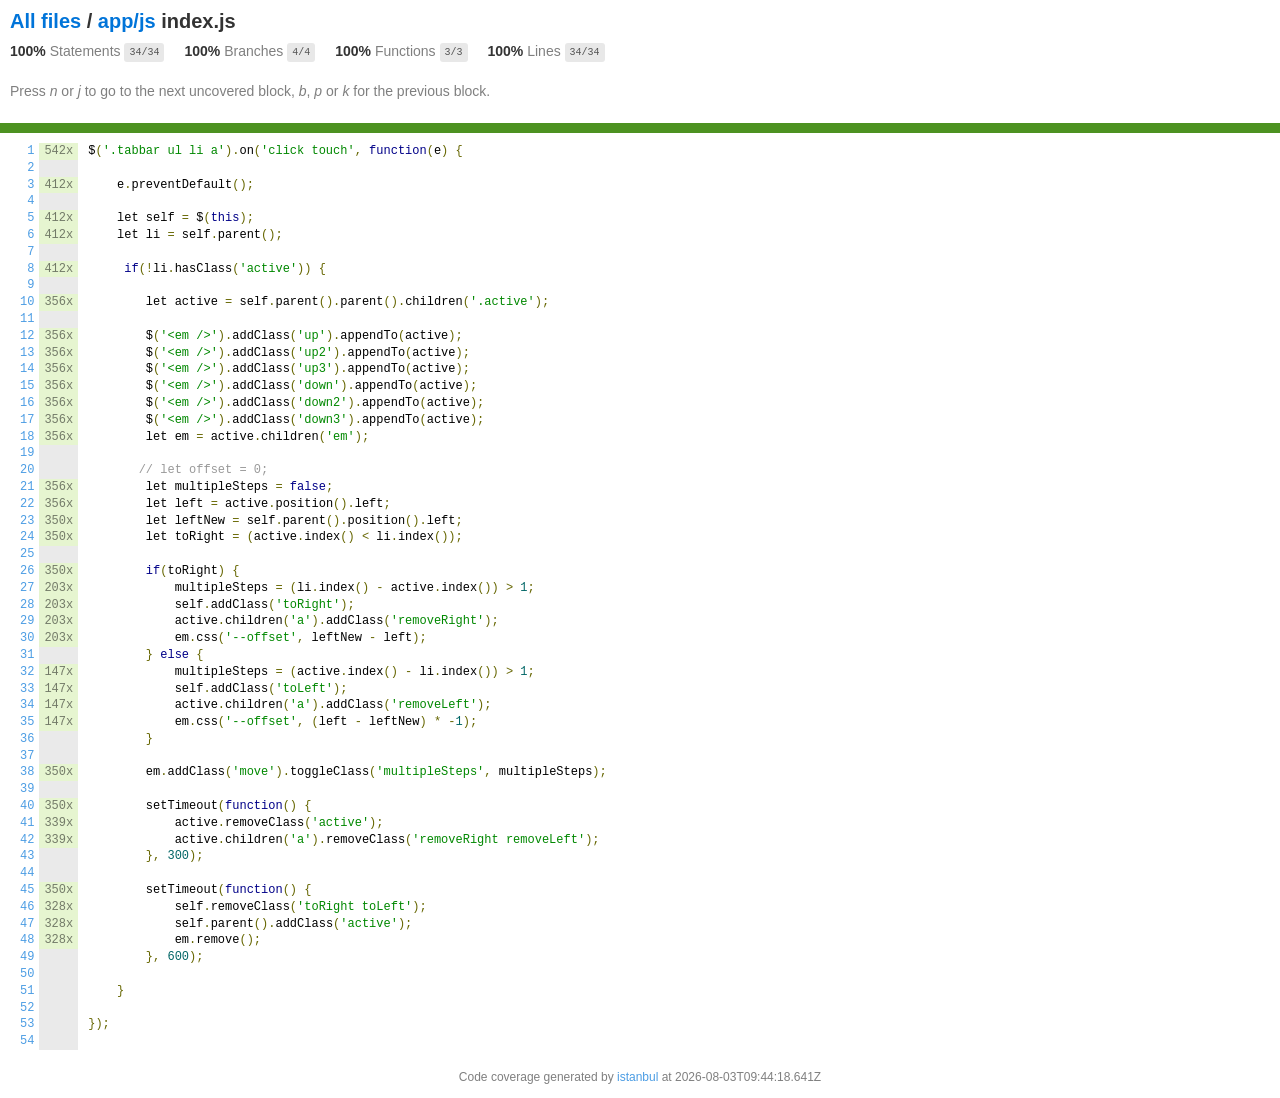
<file: coverage/app/js/index.js.html>
<!doctype html>
<html lang="en">

<head>
    <title>Code coverage report for app/js/index.js</title>
    <meta charset="utf-8" />
    <link rel="stylesheet" href="../../prettify.css" />
    <link rel="stylesheet" href="../../base.css" />
    <link rel="shortcut icon" type="image/x-icon" href="../../favicon.png" />
    <meta name="viewport" content="width=device-width, initial-scale=1" />
    <style type='text/css'>
        .coverage-summary .sorter {
            background-image: url(../../sort-arrow-sprite.png);
        }
    </style>
</head>
    
<body>
<div class='wrapper'>
    <div class='pad1'>
        <h1><a href="../../index.html">All files</a> / <a href="index.html">app/js</a> index.js</h1>
        <div class='clearfix'>
            
            <div class='fl pad1y space-right2'>
                <span class="strong">100% </span>
                <span class="quiet">Statements</span>
                <span class='fraction'>34/34</span>
            </div>
        
            
            <div class='fl pad1y space-right2'>
                <span class="strong">100% </span>
                <span class="quiet">Branches</span>
                <span class='fraction'>4/4</span>
            </div>
        
            
            <div class='fl pad1y space-right2'>
                <span class="strong">100% </span>
                <span class="quiet">Functions</span>
                <span class='fraction'>3/3</span>
            </div>
        
            
            <div class='fl pad1y space-right2'>
                <span class="strong">100% </span>
                <span class="quiet">Lines</span>
                <span class='fraction'>34/34</span>
            </div>
        
            
        </div>
        <p class="quiet">
            Press <em>n</em> or <em>j</em> to go to the next uncovered block, <em>b</em>, <em>p</em> or <em>k</em> for the previous block.
        </p>
        <template id="filterTemplate">
            <div class="quiet">
                Filter:
                <input type="search" id="fileSearch">
            </div>
        </template>
    </div>
    <div class='status-line high'></div>
    <pre><table class="coverage">
<tr><td class="line-count quiet"><a name='L1'></a><a href='#L1'>1</a>
<a name='L2'></a><a href='#L2'>2</a>
<a name='L3'></a><a href='#L3'>3</a>
<a name='L4'></a><a href='#L4'>4</a>
<a name='L5'></a><a href='#L5'>5</a>
<a name='L6'></a><a href='#L6'>6</a>
<a name='L7'></a><a href='#L7'>7</a>
<a name='L8'></a><a href='#L8'>8</a>
<a name='L9'></a><a href='#L9'>9</a>
<a name='L10'></a><a href='#L10'>10</a>
<a name='L11'></a><a href='#L11'>11</a>
<a name='L12'></a><a href='#L12'>12</a>
<a name='L13'></a><a href='#L13'>13</a>
<a name='L14'></a><a href='#L14'>14</a>
<a name='L15'></a><a href='#L15'>15</a>
<a name='L16'></a><a href='#L16'>16</a>
<a name='L17'></a><a href='#L17'>17</a>
<a name='L18'></a><a href='#L18'>18</a>
<a name='L19'></a><a href='#L19'>19</a>
<a name='L20'></a><a href='#L20'>20</a>
<a name='L21'></a><a href='#L21'>21</a>
<a name='L22'></a><a href='#L22'>22</a>
<a name='L23'></a><a href='#L23'>23</a>
<a name='L24'></a><a href='#L24'>24</a>
<a name='L25'></a><a href='#L25'>25</a>
<a name='L26'></a><a href='#L26'>26</a>
<a name='L27'></a><a href='#L27'>27</a>
<a name='L28'></a><a href='#L28'>28</a>
<a name='L29'></a><a href='#L29'>29</a>
<a name='L30'></a><a href='#L30'>30</a>
<a name='L31'></a><a href='#L31'>31</a>
<a name='L32'></a><a href='#L32'>32</a>
<a name='L33'></a><a href='#L33'>33</a>
<a name='L34'></a><a href='#L34'>34</a>
<a name='L35'></a><a href='#L35'>35</a>
<a name='L36'></a><a href='#L36'>36</a>
<a name='L37'></a><a href='#L37'>37</a>
<a name='L38'></a><a href='#L38'>38</a>
<a name='L39'></a><a href='#L39'>39</a>
<a name='L40'></a><a href='#L40'>40</a>
<a name='L41'></a><a href='#L41'>41</a>
<a name='L42'></a><a href='#L42'>42</a>
<a name='L43'></a><a href='#L43'>43</a>
<a name='L44'></a><a href='#L44'>44</a>
<a name='L45'></a><a href='#L45'>45</a>
<a name='L46'></a><a href='#L46'>46</a>
<a name='L47'></a><a href='#L47'>47</a>
<a name='L48'></a><a href='#L48'>48</a>
<a name='L49'></a><a href='#L49'>49</a>
<a name='L50'></a><a href='#L50'>50</a>
<a name='L51'></a><a href='#L51'>51</a>
<a name='L52'></a><a href='#L52'>52</a>
<a name='L53'></a><a href='#L53'>53</a>
<a name='L54'></a><a href='#L54'>54</a></td><td class="line-coverage quiet"><span class="cline-any cline-yes">542x</span>
<span class="cline-any cline-neutral">&nbsp;</span>
<span class="cline-any cline-yes">412x</span>
<span class="cline-any cline-neutral">&nbsp;</span>
<span class="cline-any cline-yes">412x</span>
<span class="cline-any cline-yes">412x</span>
<span class="cline-any cline-neutral">&nbsp;</span>
<span class="cline-any cline-yes">412x</span>
<span class="cline-any cline-neutral">&nbsp;</span>
<span class="cline-any cline-yes">356x</span>
<span class="cline-any cline-neutral">&nbsp;</span>
<span class="cline-any cline-yes">356x</span>
<span class="cline-any cline-yes">356x</span>
<span class="cline-any cline-yes">356x</span>
<span class="cline-any cline-yes">356x</span>
<span class="cline-any cline-yes">356x</span>
<span class="cline-any cline-yes">356x</span>
<span class="cline-any cline-yes">356x</span>
<span class="cline-any cline-neutral">&nbsp;</span>
<span class="cline-any cline-neutral">&nbsp;</span>
<span class="cline-any cline-yes">356x</span>
<span class="cline-any cline-yes">356x</span>
<span class="cline-any cline-yes">350x</span>
<span class="cline-any cline-yes">350x</span>
<span class="cline-any cline-neutral">&nbsp;</span>
<span class="cline-any cline-yes">350x</span>
<span class="cline-any cline-yes">203x</span>
<span class="cline-any cline-yes">203x</span>
<span class="cline-any cline-yes">203x</span>
<span class="cline-any cline-yes">203x</span>
<span class="cline-any cline-neutral">&nbsp;</span>
<span class="cline-any cline-yes">147x</span>
<span class="cline-any cline-yes">147x</span>
<span class="cline-any cline-yes">147x</span>
<span class="cline-any cline-yes">147x</span>
<span class="cline-any cline-neutral">&nbsp;</span>
<span class="cline-any cline-neutral">&nbsp;</span>
<span class="cline-any cline-yes">350x</span>
<span class="cline-any cline-neutral">&nbsp;</span>
<span class="cline-any cline-yes">350x</span>
<span class="cline-any cline-yes">339x</span>
<span class="cline-any cline-yes">339x</span>
<span class="cline-any cline-neutral">&nbsp;</span>
<span class="cline-any cline-neutral">&nbsp;</span>
<span class="cline-any cline-yes">350x</span>
<span class="cline-any cline-yes">328x</span>
<span class="cline-any cline-yes">328x</span>
<span class="cline-any cline-yes">328x</span>
<span class="cline-any cline-neutral">&nbsp;</span>
<span class="cline-any cline-neutral">&nbsp;</span>
<span class="cline-any cline-neutral">&nbsp;</span>
<span class="cline-any cline-neutral">&nbsp;</span>
<span class="cline-any cline-neutral">&nbsp;</span>
<span class="cline-any cline-neutral">&nbsp;</span></td><td class="text"><pre class="prettyprint lang-js">$('.tabbar ul li a').on('click touch', function(e) {
&nbsp;
    e.preventDefault();
&nbsp;
    let self = $(this);
    let li = self.parent();
&nbsp;
     if(!li.hasClass('active')) {
&nbsp;
        let active = self.parent().parent().children('.active');
&nbsp;
        $('&lt;em /&gt;').addClass('up').appendTo(active);
        $('&lt;em /&gt;').addClass('up2').appendTo(active);
        $('&lt;em /&gt;').addClass('up3').appendTo(active);
        $('&lt;em /&gt;').addClass('down').appendTo(active);
        $('&lt;em /&gt;').addClass('down2').appendTo(active);
        $('&lt;em /&gt;').addClass('down3').appendTo(active);
        let em = active.children('em');
&nbsp;
       // let offset = 0;
        let multipleSteps = false;
        let left = active.position().left;
        let leftNew = self.parent().position().left;
        let toRight = (active.index() &lt; li.index());
&nbsp;
        if(toRight) {
            multipleSteps = (li.index() - active.index()) &gt; 1;
            self.addClass('toRight');
            active.children('a').addClass('removeRight');
            em.css('--offset', leftNew - left);
        } else {
            multipleSteps = (active.index() - li.index()) &gt; 1;
            self.addClass('toLeft');
            active.children('a').addClass('removeLeft');
            em.css('--offset', (left - leftNew) * -1);
        }
&nbsp;
        em.addClass('move').toggleClass('multipleSteps', multipleSteps);
&nbsp;
        setTimeout(function() {
            active.removeClass('active');
            active.children('a').removeClass('removeRight removeLeft');
        }, 300);
&nbsp;
        setTimeout(function() {
            self.removeClass('toRight toLeft');
            self.parent().addClass('active');
            em.remove();
        }, 600);
&nbsp;
    }
&nbsp;
});
&nbsp;</pre></td></tr></table></pre>

                <div class='push'></div><!-- for sticky footer -->
            </div><!-- /wrapper -->
            <div class='footer quiet pad2 space-top1 center small'>
                Code coverage generated by
                <a href="https://istanbul.js.org/" target="_blank" rel="noopener noreferrer">istanbul</a>
                at 2026-08-03T09:44:18.641Z
            </div>
        <script src="../../prettify.js"></script>
        <script>
            window.onload = function () {
                prettyPrint();
            };
        </script>
        <script src="../../sorter.js"></script>
        <script src="../../block-navigation.js"></script>
    </body>
</html>
</file>
<file: coverage/prettify.css>
.pln{color:#000}@media screen{.str{color:#080}.kwd{color:#008}.com{color:#800}.typ{color:#606}.lit{color:#066}.pun,.opn,.clo{color:#660}.tag{color:#008}.atn{color:#606}.atv{color:#080}.dec,.var{color:#606}.fun{color:red}}@media print,projection{.str{color:#060}.kwd{color:#006;font-weight:bold}.com{color:#600;font-style:italic}.typ{color:#404;font-weight:bold}.lit{color:#044}.pun,.opn,.clo{color:#440}.tag{color:#006;font-weight:bold}.atn{color:#404}.atv{color:#060}}pre.prettyprint{padding:2px;border:1px solid #888}ol.linenums{margin-top:0;margin-bottom:0}li.L0,li.L1,li.L2,li.L3,li.L5,li.L6,li.L7,li.L8{list-style-type:none}li.L1,li.L3,li.L5,li.L7,li.L9{background:#eee}
</file>
<file: coverage/base.css>
body, html {
  margin:0; padding: 0;
  height: 100%;
}
body {
    font-family: Helvetica Neue, Helvetica, Arial;
    font-size: 14px;
    color:#333;
}
.small { font-size: 12px; }
*, *:after, *:before {
  -webkit-box-sizing:border-box;
     -moz-box-sizing:border-box;
          box-sizing:border-box;
  }
h1 { font-size: 20px; margin: 0;}
h2 { font-size: 14px; }
pre {
    font: 12px/1.4 Consolas, "Liberation Mono", Menlo, Courier, monospace;
    margin: 0;
    padding: 0;
    -moz-tab-size: 2;
    -o-tab-size:  2;
    tab-size: 2;
}
a { color:#0074D9; text-decoration:none; }
a:hover { text-decoration:underline; }
.strong { font-weight: bold; }
.space-top1 { padding: 10px 0 0 0; }
.pad2y { padding: 20px 0; }
.pad1y { padding: 10px 0; }
.pad2x { padding: 0 20px; }
.pad2 { padding: 20px; }
.pad1 { padding: 10px; }
.space-left2 { padding-left:55px; }
.space-right2 { padding-right:20px; }
.center { text-align:center; }
.clearfix { display:block; }
.clearfix:after {
  content:'';
  display:block;
  height:0;
  clear:both;
  visibility:hidden;
  }
.fl { float: left; }
@media only screen and (max-width:640px) {
  .col3 { width:100%; max-width:100%; }
  .hide-mobile { display:none!important; }
}

.quiet {
  color: #7f7f7f;
  color: rgba(0,0,0,0.5);
}
.quiet a { opacity: 0.7; }

.fraction {
  font-family: Consolas, 'Liberation Mono', Menlo, Courier, monospace;
  font-size: 10px;
  color: #555;
  background: #E8E8E8;
  padding: 4px 5px;
  border-radius: 3px;
  vertical-align: middle;
}

div.path a:link, div.path a:visited { color: #333; }
table.coverage {
  border-collapse: collapse;
  margin: 10px 0 0 0;
  padding: 0;
}

table.coverage td {
  margin: 0;
  padding: 0;
  vertical-align: top;
}
table.coverage td.line-count {
    text-align: right;
    padding: 0 5px 0 20px;
}
table.coverage td.line-coverage {
    text-align: right;
    padding-right: 10px;
    min-width:20px;
}

table.coverage td span.cline-any {
    display: inline-block;
    padding: 0 5px;
    width: 100%;
}
.missing-if-branch {
    display: inline-block;
    margin-right: 5px;
    border-radius: 3px;
    position: relative;
    padding: 0 4px;
    background: #333;
    color: yellow;
}

.skip-if-branch {
    display: none;
    margin-right: 10px;
    position: relative;
    padding: 0 4px;
    background: #ccc;
    color: white;
}
.missing-if-branch .typ, .skip-if-branch .typ {
    color: inherit !important;
}
.coverage-summary {
  border-collapse: collapse;
  width: 100%;
}
.coverage-summary tr { border-bottom: 1px solid #bbb; }
.keyline-all { border: 1px solid #ddd; }
.coverage-summary td, .coverage-summary th { padding: 10px; }
.coverage-summary tbody { border: 1px solid #bbb; }
.coverage-summary td { border-right: 1px solid #bbb; }
.coverage-summary td:last-child { border-right: none; }
.coverage-summary th {
  text-align: left;
  font-weight: normal;
  white-space: nowrap;
}
.coverage-summary th.file { border-right: none !important; }
.coverage-summary th.pct { }
.coverage-summary th.pic,
.coverage-summary th.abs,
.coverage-summary td.pct,
.coverage-summary td.abs { text-align: right; }
.coverage-summary td.file { white-space: nowrap;  }
.coverage-summary td.pic { min-width: 120px !important;  }
.coverage-summary tfoot td { }

.coverage-summary .sorter {
    height: 10px;
    width: 7px;
    display: inline-block;
    margin-left: 0.5em;
    background: url(sort-arrow-sprite.png) no-repeat scroll 0 0 transparent;
}
.coverage-summary .sorted .sorter {
    background-position: 0 -20px;
}
.coverage-summary .sorted-desc .sorter {
    background-position: 0 -10px;
}
.status-line {  height: 10px; }
/* yellow */
.cbranch-no { background: yellow !important; color: #111; }
/* dark red */
.red.solid, .status-line.low, .low .cover-fill { background:#C21F39 }
.low .chart { border:1px solid #C21F39 }
.highlighted,
.highlighted .cstat-no, .highlighted .fstat-no, .highlighted .cbranch-no{
  background: #C21F39 !important;
}
/* medium red */
.cstat-no, .fstat-no, .cbranch-no, .cbranch-no { background:#F6C6CE }
/* light red */
.low, .cline-no { background:#FCE1E5 }
/* light green */
.high, .cline-yes { background:rgb(230,245,208) }
/* medium green */
.cstat-yes { background:rgb(161,215,106) }
/* dark green */
.status-line.high, .high .cover-fill { background:rgb(77,146,33) }
.high .chart { border:1px solid rgb(77,146,33) }
/* dark yellow (gold) */
.status-line.medium, .medium .cover-fill { background: #f9cd0b; }
.medium .chart { border:1px solid #f9cd0b; }
/* light yellow */
.medium { background: #fff4c2; }

.cstat-skip { background: #ddd; color: #111; }
.fstat-skip { background: #ddd; color: #111 !important; }
.cbranch-skip { background: #ddd !important; color: #111; }

span.cline-neutral { background: #eaeaea; }

.coverage-summary td.empty {
    opacity: .5;
    padding-top: 4px;
    padding-bottom: 4px;
    line-height: 1;
    color: #888;
}

.cover-fill, .cover-empty {
  display:inline-block;
  height: 12px;
}
.chart {
  line-height: 0;
}
.cover-empty {
    background: white;
}
.cover-full {
    border-right: none !important;
}
pre.prettyprint {
    border: none !important;
    padding: 0 !important;
    margin: 0 !important;
}
.com { color: #999 !important; }
.ignore-none { color: #999; font-weight: normal; }

.wrapper {
  min-height: 100%;
  height: auto !important;
  height: 100%;
  margin: 0 auto -48px;
}
.footer, .push {
  height: 48px;
}
</file>
